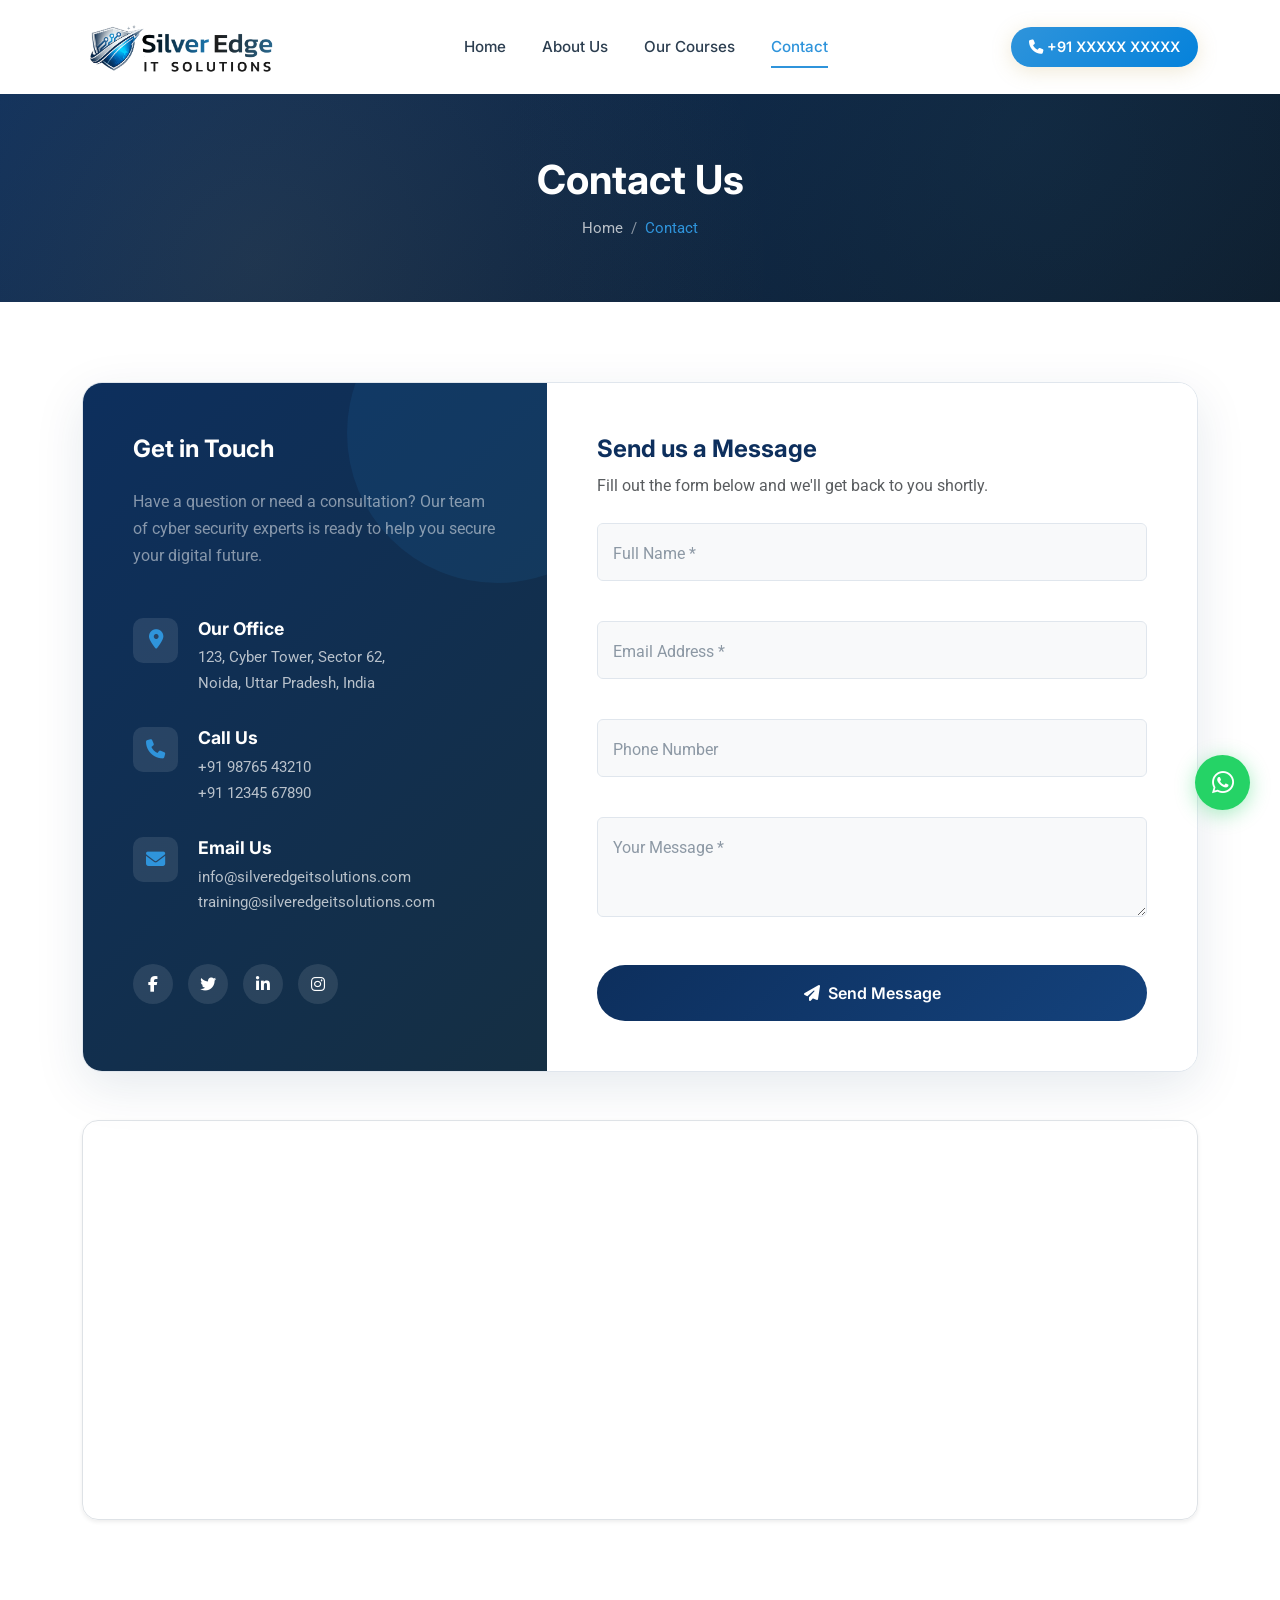
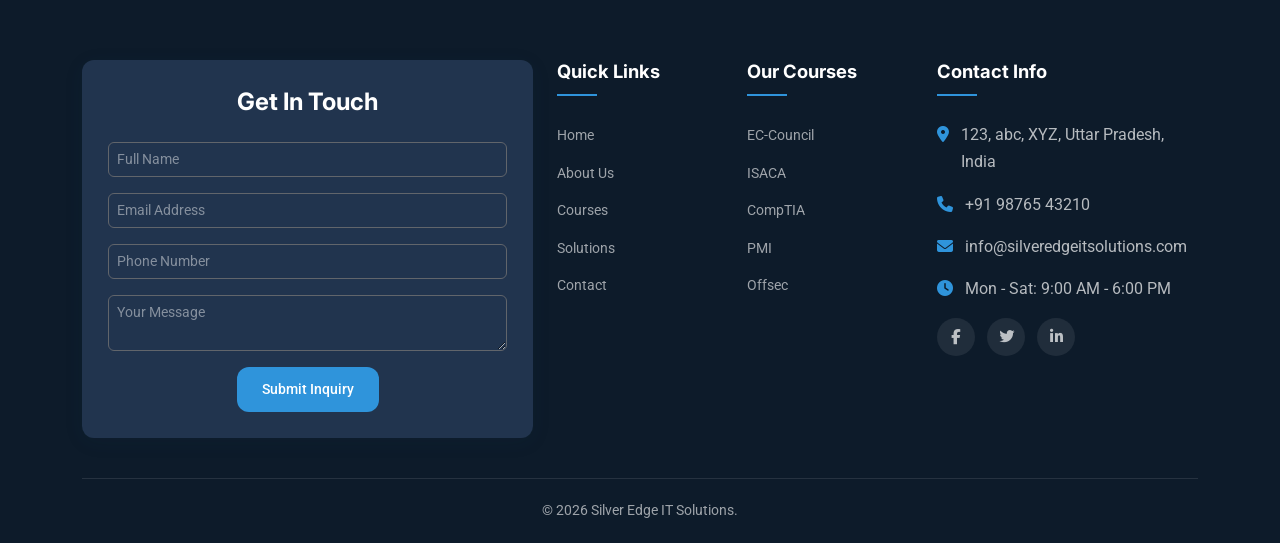
<file: contact.html>
<!DOCTYPE html>
<html lang="en">

<head>
  <meta charset="UTF-8">
  <meta name="viewport" content="width=device-width, initial-scale=1.0">
  <meta name="description"
    content="Contact Silver Edge IT Solutions for cyber security services, training, and consultations. Get in touch with our experts.">
  <title>Contact Us | Silver Edge IT Solutions</title>
  <link rel="preconnect" href="https://fonts.googleapis.com">
  <link rel="preconnect" href="https://fonts.gstatic.com" crossorigin>
  <link
    href="https://fonts.googleapis.com/css2?family=Inter:wght@400;500;600;700;800&family=Roboto:wght@300;400;500;700&display=swap"
    rel="stylesheet">
  <link href="https://cdn.jsdelivr.net/npm/bootstrap@5.3.2/dist/css/bootstrap.min.css" rel="stylesheet">
  <link rel="stylesheet" href="https://cdnjs.cloudflare.com/ajax/libs/font-awesome/6.5.1/css/all.min.css">
  <link href="https://unpkg.com/aos@2.3.4/dist/aos.css" rel="stylesheet">
  <link rel="stylesheet" href="css/style.css">
</head>

<body>
  <div class="header-wrapper-section" id="headerWrapper">
    <nav class="navbar navbar-expand-lg " id="mainNavbar2">
      <div class="container">
        <a class="navbar-brand" href="index.html">
          <div class="brand-text">
            <img src="images/logo.png" alt="" class="nav-logo" style="transition: all 0.3s ease-in-out;">
          </div>
        </a>
        <button class="navbar-toggler  border-0" type="button" data-bs-toggle="collapse" data-bs-target="#mainNav">
          <i class="fa-solid fa-bars fs-2"></i>
        </button>
        <div class="collapse navbar-collapse justify-sm-start justify-content-center" id="mainNav">
          <ul class="navbar-nav align-items-lg-center align-items-start ">
            <li class="nav-item"><a class="nav-link " href="index.html">Home</a></li>
            <li class="nav-item"><a class="nav-link" href="about.html">About Us</a></li>
            <li class="nav-item custom-dropdown d-lg-block d-flex flex-wrap align-items-center justify-content-between">
              <a class="nav-link border-0" href="courses.html">Our Courses</a>
              <i class="fas fa-chevron-down mobile-dropdown-toggle d-lg-none"
                style="cursor: pointer; padding: 10px; color: inherit;"></i>
              <ul class="drop-down-links w-100">
                <li><a href="courses.html"> EC-Council</a></li>
                <li><a href="courses.html"> ISACA</a></li>
                <li><a href="courses.html"> CompTIA</a></li>
                <li><a href="courses.html"> PMI</a></li>
                <li><a href="courses.html"> Offsec</a></li>
                <li><a href="courses.html"> AWS</a></li>
                <li><a href="courses.html"> Microsoft</a></li>
                <li><a href="courses.html"> Palo Alto</a></li>
              </ul>
            </li>

            <li class="nav-item"><a class="nav-link" href="contact.html">Contact</a></li>
          </ul>
        </div>
        <div class="w-sm-100 ms-lg-2 d-flex justify-content-center d-none d-xl-block">
          <a class="nav-link btn-nav-cta text-white" href="#" data-bs-toggle="modal">
            <i class="fas fa-phone"></i> +91 XXXXX XXXXX
          </a>
        </div>
      </div>
    </nav>
  </div>
  <!-- PAGE HEADER -->
  <section class="page-header">
    <div class="container">
      <h1 data-aos="fade-up">Contact Us</h1>
      <nav data-aos="fade-up" data-aos-delay="100">
        <ol class="breadcrumb">
          <li class="breadcrumb-item"><a href="index.html">Home</a></li>
          <li class="breadcrumb-item active">Contact</li>
        </ol>
      </nav>
    </div>
  </section>

  <!-- CONTACT SECTION -->
  <section class="section-padding">
    <div class="container">
      <div class="contact-mega-card" data-aos="fade-up">
        <div class="row g-0">
          <!-- Information Side -->
          <div class="col-lg-5">
            <div class="contact-info-side">
              <div class="info-content">
                <h3 class="text-white mb-4">Get in Touch</h3>
                <p class="text-white-50 mb-5">Have a question or need a consultation? Our team of cyber security experts
                  is ready to help you secure your digital future.</p>

                <div class="info-item">
                  <div class="icon-box"><i class="fas fa-map-marker-alt"></i></div>
                  <div class="text-box">
                    <h5>Our Office</h5>
                    <p>123, Cyber Tower, Sector 62,<br>Noida, Uttar Pradesh, India</p>
                  </div>
                </div>

                <div class="info-item">
                  <div class="icon-box"><i class="fas fa-phone"></i></div>
                  <div class="text-box">
                    <h5>Call Us</h5>
                    <p><a href="tel:+919876543210">+91 98765 43210</a><br><a href="tel:+911234567890">+91 12345
                        67890</a></p>
                  </div>
                </div>

                <div class="info-item">
                  <div class="icon-box"><i class="fas fa-envelope"></i></div>
                  <div class="text-box">
                    <h5>Email Us</h5>
                    <p><a href="mailto:info@silveredgeitsolutions.com">info@silveredgeitsolutions.com</a><br><a
                        href="mailto:training@silveredgeitsolutions.com">training@silveredgeitsolutions.com</a></p>
                  </div>
                </div>

                <div class="social-links mt-5">
                  <a href="#"><i class="fab fa-facebook-f"></i></a>
                  <a href="#"><i class="fab fa-twitter"></i></a>
                  <a href="#"><i class="fab fa-linkedin-in"></i></a>
                  <a href="#"><i class="fab fa-instagram"></i></a>
                </div>
              </div>
            </div>
          </div>

          <!-- Form Side -->
          <div class="col-lg-7">
            <div class="contact-form-side">
              <h3 class="mb-2">Send us a Message</h3>
              <p class="text-muted mb-4">Fill out the form below and we'll get back to you shortly.</p>

              <form id="contactForm">
                <div class="row g-4">
                  <div class="col-12">
                    <div class="form-floating mb-3">
                      <input type="text" class="form-control" id="fullName" placeholder="Full Name" required>
                      <label for="fullName">Full Name *</label>
                    </div>
                  </div>
                  <div class="col-12">
                    <div class="form-floating mb-3">
                      <input type="email" class="form-control" id="emailAddr" placeholder="Email Address" required>
                      <label for="emailAddr">Email Address *</label>
                    </div>
                  </div>
                  <div class="col-12">
                    <div class="form-floating mb-3">
                      <input type="tel" class="form-control" id="phoneNum" placeholder="Phone Number">
                      <label for="phoneNum">Phone Number</label>
                    </div>
                  </div>

                  <div class="col-12">
                    <div class="form-floating mb-4">
                      <textarea class="form-control" placeholder="Leave a message here" id="message"
                        style="height: 100px" required></textarea>
                      <label for="message">Your Message *</label>
                    </div>
                  </div>
                  <div class="col-12">
                    <button type="submit" class="btn btn-primary-custom w-100 py-3">
                      <i class="fas fa-paper-plane me-2"></i>Send Message
                    </button>
                  </div>
                </div>
              </form>
            </div>
          </div>
        </div>
      </div>

      <!-- MAP SECTION -->
      <div class="mt-5" data-aos="fade-up">
        <div class="rounded-4 overflow-hidden border shadow-sm" style="height: 400px;">
          <iframe
            src="https://www.google.com/maps/embed?pb=!1m18!1m12!1m3!1d3502.123456789!2d77.3674!3d28.6272!2m3!1f0!2f0!3f0!3m2!1i1024!2i768!4f13.1!3m3!1m2!1s0x0%3A0x0!2zMjjCsDM3JzM4LjAiTiA3N8KwMjInMDIuNiJF!5e0!3m2!1sen!2sin!4v1234567890"
            width="100%" height="100%" style="border:0;" allowfullscreen="" loading="lazy"></iframe>
        </div>
      </div>
    </div>
  </section>

  </section>

  <!-- FOOTER -->
  <footer class="footer position-relative">
    <div class="container">
      <div class="row g-4">
        <div class="col-lg-5 col-md-6">
          <div class="inquiry-card">
            <div class="inquiry-title text-center">
              <h3 class="">Get In Touch</h3>
            </div>
            <form>
              <div class="row g-3">

                <div class="col-12">
                  <input type="text" class="form-control" placeholder="Full Name" required>
                </div>

                <div class="col-12">
                  <input type="email" class="form-control" placeholder="Email Address" required>
                </div>

                <div class="col-12">
                  <input type="tel" class="form-control" placeholder="Phone Number" required>
                </div>


                <div class="col-12">
                  <textarea class="form-control" rows="2" placeholder="Your Message"></textarea>
                </div>

                <div class="col-12 text-center">
                  <button type="submit" class="btn btn-custom">
                    Submit Inquiry
                  </button>
                </div>

              </div>
            </form>
          </div>
        </div>
        <div class="col-lg-2 col-md-6">
          <h5>Quick Links</h5>
          <ul class="footer-links">
            <li><a href="index.html"> Home</a></li>
            <li><a href="about.html"> About Us</a></li>
            <li><a href="courses.html"> Courses</a></li>
            <li><a href="solutions.html"> Solutions</a></li>

            <li><a href="contact.html"> Contact</a></li>
          </ul>
        </div>
        <div class="col-lg-2 col-md-6">
          <h5>Our Courses</h5>
          <ul class="footer-links">
            <li><a href="courses.html"> EC-Council</a></li>
            <li><a href="solutions.html"> ISACA</a></li>
            <li><a href="solutions.html"> CompTIA</a></li>
            <li><a href="solutions.html"> PMI</a></li>
            <li><a href="solutions.html"> Offsec</a></li>
          </ul>
        </div>
        <div class="col-lg-3 col-md-6">
          <h5>Contact Info</h5>
          <ul class="footer-contact list-unstyled">
            <li><i class="fas fa-map-marker-alt"></i> <span>123, abc, XYZ, Uttar Pradesh,
                India</span></li>
            <li><i class="fas fa-phone"></i> <span>+91 98765 43210</span></li>
            <li><i class="fas fa-envelope"></i> <span>info@silveredgeitsolutions.com</span></li>
            <li><i class="fas fa-clock"></i> <span>Mon - Sat: 9:00 AM - 6:00 PM</span></li>
          </ul>
          <div>
            <div class="footer-social mt-3">
              <a href="#"><i class="fab fa-facebook-f"></i></a>
              <a href="#"><i class="fab fa-twitter"></i></a>
              <a href="#"><i class="fab fa-linkedin-in"></i></a>
            </div>
          </div>
        </div>
      </div>
      <div class="footer-bottom text-center">
        <p>&copy; 2026 Silver Edge IT Solutions.</p>
      </div>
    </div>
  </footer>
  <a href="https://wa.me/919876543210" target="_blank" class="whatsapp-float"><i class="fab fa-whatsapp"></i></a>
  <button class="back-to-top"><i class="fas fa-arrow-up"></i></button>
  <script src="https://cdn.jsdelivr.net/npm/bootstrap@5.3.2/dist/js/bootstrap.bundle.min.js"></script>
  <script src="https://unpkg.com/aos@2.3.4/dist/aos.js"></script>
  <script src="js/main.js"></script>
</body>

</html>
</file>
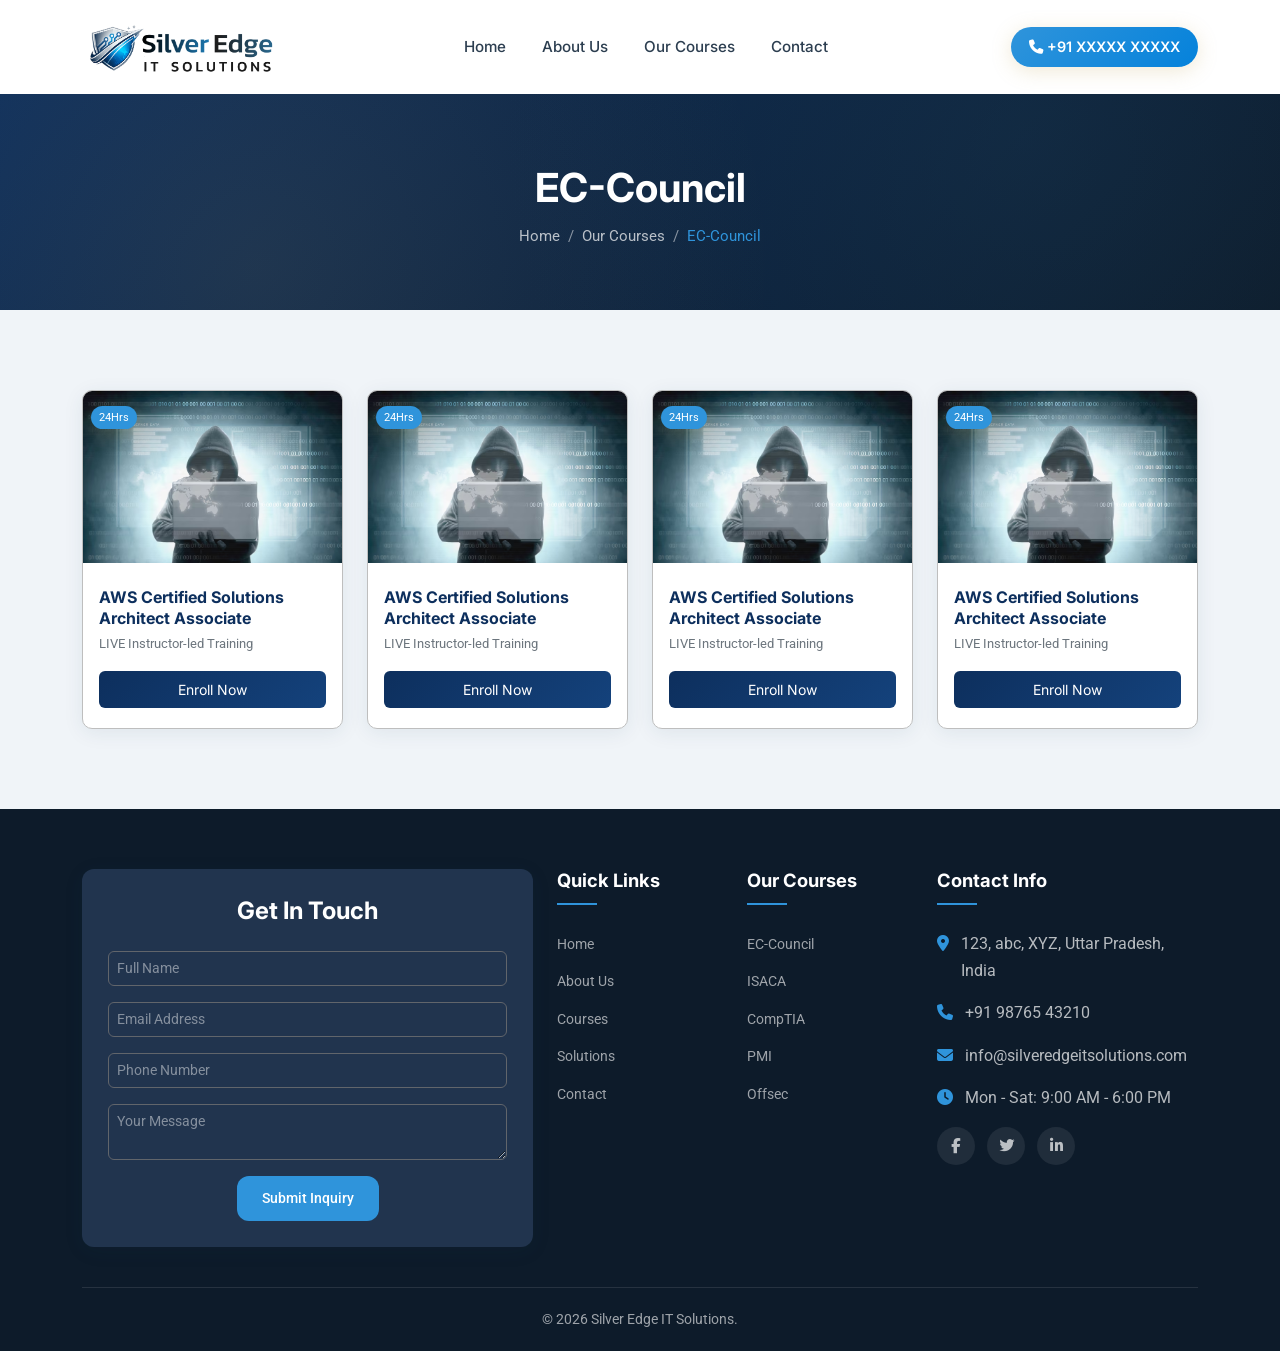
<file: course-category.html>
<!DOCTYPE html>
<html lang="en">

<head>
    <meta charset="UTF-8">
    <meta name="viewport" content="width=device-width, initial-scale=1.0">
    <meta name="description"
        content="Explore our cyber security certification courses - EC-Council, CompTIA, ISACA, Offsec, AWS, CISCO and more.">
    <title>Our Courses | Silver Edge IT Solutions</title>
    <link rel="preconnect" href="https://fonts.googleapis.com">
    <link rel="preconnect" href="https://fonts.gstatic.com" crossorigin>
    <link
        href="https://fonts.googleapis.com/css2?family=Inter:wght@400;500;600;700;800&family=Roboto:wght@300;400;500;700&display=swap"
        rel="stylesheet">
    <link href="https://cdn.jsdelivr.net/npm/bootstrap@5.3.2/dist/css/bootstrap.min.css" rel="stylesheet">
    <link rel="stylesheet" href="https://cdnjs.cloudflare.com/ajax/libs/font-awesome/6.5.1/css/all.min.css">
    <link href="https://unpkg.com/aos@2.3.4/dist/aos.css" rel="stylesheet">
    <link rel="stylesheet"
        href="https://cdnjs.cloudflare.com/ajax/libs/OwlCarousel2/2.3.4/assets/owl.carousel.min.css" />
    <link rel="stylesheet"
        href="https://cdnjs.cloudflare.com/ajax/libs/OwlCarousel2/2.3.4/assets/owl.theme.default.min.css" />
    <link rel="stylesheet" href="css/style.css">

    <style>
    </style>
</head>

<body>
    <div class="header-wrapper-section" id="headerWrapper">
        <nav class="navbar navbar-expand-lg " id="mainNavbar2">
            <div class="container">
                <a class="navbar-brand" href="index.html">
                    <div class="brand-text">
                        <img src="images/logo.png" alt="" class="nav-logo" style="transition: all 0.3s ease-in-out;">
                    </div>
                </a>
                <button class="navbar-toggler  border-0" type="button" data-bs-toggle="collapse"
                    data-bs-target="#mainNav">
                    <i class="fa-solid fa-bars fs-2"></i>
                </button>
                <div class="collapse navbar-collapse justify-sm-start justify-content-center" id="mainNav">
                    <ul class="navbar-nav align-items-lg-center align-items-start ">
                        <li class="nav-item"><a class="nav-link " href="index.html">Home</a></li>
                        <li class="nav-item"><a class="nav-link" href="about.html">About Us</a></li>
                        <li
                            class="nav-item custom-dropdown d-lg-block d-flex flex-wrap align-items-center justify-content-between">
                            <a class="nav-link border-0" href="courses.html">Our Courses</a>
                            <i class="fas fa-chevron-down mobile-dropdown-toggle d-lg-none"
                                style="cursor: pointer; padding: 10px; color: inherit;"></i>
                            <ul class="drop-down-links w-100">
                                <li><a href="courses.html"> EC-Council</a></li>
                                <li><a href="courses.html"> ISACA</a></li>
                                <li><a href="courses.html"> CompTIA</a></li>
                                <li><a href="courses.html"> PMI</a></li>
                                <li><a href="courses.html"> Offsec</a></li>
                                <li><a href="courses.html"> AWS</a></li>
                                <li><a href="courses.html"> Microsoft</a></li>
                                <li><a href="courses.html"> Palo Alto</a></li>
                            </ul>
                        </li>

                        <li class="nav-item"><a class="nav-link" href="contact.html">Contact</a></li>
                    </ul>
                </div>
                <div class="w-sm-100 ms-lg-2 d-flex justify-content-center d-none d-xl-block">
                    <a class="nav-link btn-nav-cta text-white" href="#" data-bs-toggle="modal">
                        <i class="fas fa-phone"></i> +91 XXXXX XXXXX
                    </a>
                </div>
            </div>
        </nav>
    </div>
    <section class="page-header">
        <div class="container">
            <!-- <h1 data-aos="fade-up">Our Courses</h1> -->

            <h1 class="mt-2">EC-Council</h1>
            <nav data-aos="fade-up" data-aos-delay="100">
                <ol class="breadcrumb">
                    <li class="breadcrumb-item"><a href="index.html">Home</a></li>
                    <li class="breadcrumb-item"><a href="courses.html">Our Courses</a></li>
                    <li class="breadcrumb-item active">EC-Council</li>
                </ol>
            </nav>
        </div>
    </section>
    <section class="course-category-section section-padding section-bg">
        <div class="container">
            <div class="row g-4">
                <div class="col-md-4 col-lg-3" data-aos="fade-up">
                    <div class="placement-card h-100 custom-course-card">
                        <!-- Top Section -->
                        <div class="placement-card-top card-header d-flex justify-content-between align-items-center">
                            <span class="placed-badge text-white">24Hrs</span>
                            <div class="company-logo-box">
                                <i class="fab fa-aws fa-2x"></i>
                            </div>
                        </div>
                        <!-- Image -->
                        <div class="student-img-wrapper category-img-wrapper">
                            <img src="images/courses/cyber2.avif" alt="AWS Course" class="img-fluid w-100">
                        </div>
                        <!-- Content -->
                        <div class="placement-card-body card-body pt-4 px-3 category-card d-flex flex-column">
                            <h6 class="mb-1">
                                AWS Certified Solutions Architect Associate
                            </h6>

                            <p class="placement-role text-gray mb-3 category-sub-title">
                                LIVE Instructor-led Training
                            </p>

                            <a href="course-detail.html" class="btn btn-primary-custom mt-auto w-100 py-2 rounded-2">
                                Enroll Now
                            </a>
                        </div>
                    </div>
                </div>
                <div class="col-md-4 col-lg-3" data-aos="fade-up">
                    <div class="placement-card h-100 custom-course-card">
                        <!-- Top Section -->
                        <div class="placement-card-top card-header d-flex justify-content-between align-items-center">
                            <span class="placed-badge text-white">24Hrs</span>
                            <div class="company-logo-box">
                                <i class="fab fa-aws fa-2x"></i>
                            </div>
                        </div>
                        <!-- Image -->
                        <div class="student-img-wrapper category-img-wrapper">
                            <img src="images/courses/cyber2.avif" alt="AWS Course" class="img-fluid w-100">
                        </div>
                        <!-- Content -->
                        <div class="placement-card-body card-body pt-4 px-3 category-card d-flex flex-column">
                            <h6 class="mb-1">
                                AWS Certified Solutions Architect Associate
                            </h6>

                            <p class="placement-role text-gray mb-3 category-sub-title">
                                LIVE Instructor-led Training
                            </p>

                            <a href="course-detail.html" class="btn btn-primary-custom mt-auto w-100 py-2 rounded-2">
                                Enroll Now
                            </a>
                        </div>
                    </div>
                </div>
                <div class="col-md-4 col-lg-3" data-aos="fade-up">
                    <div class="placement-card h-100 custom-course-card">
                        <!-- Top Section -->
                        <div class="placement-card-top card-header d-flex justify-content-between align-items-center">
                            <span class="placed-badge text-white">24Hrs</span>
                            <div class="company-logo-box">
                                <i class="fab fa-aws fa-2x"></i>
                            </div>
                        </div>
                        <!-- Image -->
                        <div class="student-img-wrapper category-img-wrapper">
                            <img src="images/courses/cyber2.avif" alt="AWS Course" class="img-fluid w-100">
                        </div>
                        <!-- Content -->
                        <div class="placement-card-body card-body pt-4 px-3 category-card d-flex flex-column">
                            <h6 class="mb-1">
                                AWS Certified Solutions Architect Associate
                            </h6>

                            <p class="placement-role text-gray mb-3 category-sub-title">
                                LIVE Instructor-led Training
                            </p>

                            <a href="course-detail.html" class="btn btn-primary-custom mt-auto w-100 py-2 rounded-2">
                                Enroll Now
                            </a>
                        </div>
                    </div>
                </div>
                <div class="col-md-4 col-lg-3" data-aos="fade-up">
                    <div class="placement-card h-100 custom-course-card">
                        <!-- Top Section -->
                        <div class="placement-card-top card-header d-flex justify-content-between align-items-center">
                            <span class="placed-badge text-white">24Hrs</span>
                            <div class="company-logo-box">
                                <i class="fab fa-aws fa-2x"></i>
                            </div>
                        </div>
                        <!-- Image -->
                        <div class="student-img-wrapper category-img-wrapper">
                            <img src="images/courses/cyber2.avif" alt="AWS Course" class="img-fluid w-100">
                        </div>
                        <!-- Content -->
                        <div class="placement-card-body card-body pt-4 px-3 category-card d-flex flex-column">
                            <h6 class="mb-1">
                                AWS Certified Solutions Architect Associate
                            </h6>

                            <p class="placement-role text-gray mb-3 category-sub-title">
                                LIVE Instructor-led Training
                            </p>

                            <a href="course-detail.html" class="btn btn-primary-custom mt-auto w-100 py-2 rounded-2">
                                Enroll Now
                            </a>
                        </div>
                    </div>
                </div>
            </div>
        </div>
    </section>
    <footer class="footer position-relative">
        <div class="container">
            <div class="row g-4">
                <div class="col-lg-5 col-md-6">
                    <div class="inquiry-card">
                        <div class="inquiry-title text-center">
                            <h3 class="">Get In Touch</h3>
                        </div>
                        <form>
                            <div class="row g-3">

                                <div class="col-12">
                                    <input type="text" class="form-control" placeholder="Full Name" required>
                                </div>

                                <div class="col-12">
                                    <input type="email" class="form-control" placeholder="Email Address" required>
                                </div>

                                <div class="col-12">
                                    <input type="tel" class="form-control" placeholder="Phone Number" required>
                                </div>


                                <div class="col-12">
                                    <textarea class="form-control" rows="2" placeholder="Your Message"></textarea>
                                </div>

                                <div class="col-12 text-center">
                                    <button type="submit" class="btn btn-custom">
                                        Submit Inquiry
                                    </button>
                                </div>

                            </div>
                        </form>
                    </div>
                </div>
                <div class="col-lg-2 col-md-6">
                    <h5>Quick Links</h5>
                    <ul class="footer-links">
                        <li><a href="index.html"> Home</a></li>
                        <li><a href="about.html"> About Us</a></li>
                        <li><a href="courses.html"> Courses</a></li>
                        <li><a href="solutions.html"> Solutions</a></li>

                        <li><a href="contact.html"> Contact</a></li>
                    </ul>
                </div>
                <div class="col-lg-2 col-md-6">
                    <h5>Our Courses</h5>
                    <ul class="footer-links">
                        <li><a href="courses.html"> EC-Council</a></li>
                        <li><a href="solutions.html"> ISACA</a></li>
                        <li><a href="solutions.html"> CompTIA</a></li>
                        <li><a href="solutions.html"> PMI</a></li>
                        <li><a href="solutions.html"> Offsec</a></li>
                    </ul>
                </div>
                <div class="col-lg-3 col-md-6">
                    <h5>Contact Info</h5>
                    <ul class="footer-contact list-unstyled">
                        <li><i class="fas fa-map-marker-alt"></i> <span>123, abc, XYZ, Uttar Pradesh,
                                India</span></li>
                        <li><i class="fas fa-phone"></i> <span>+91 98765 43210</span></li>
                        <li><i class="fas fa-envelope"></i> <span>info@silveredgeitsolutions.com</span></li>
                        <li><i class="fas fa-clock"></i> <span>Mon - Sat: 9:00 AM - 6:00 PM</span></li>
                    </ul>
                    <div>
                        <div class="footer-social mt-3">
                            <a href="#"><i class="fab fa-facebook-f"></i></a>
                            <a href="#"><i class="fab fa-twitter"></i></a>
                            <a href="#"><i class="fab fa-linkedin-in"></i></a>
                        </div>
                    </div>
                </div>
            </div>
            <div class="footer-bottom text-center">
                <p>&copy; 2026 Silver Edge IT Solutions.</p>
            </div>
        </div>
    </footer>

    <!-- ========== FLOATING BUTTONS ========== -->
    <!-- <div class="floating-buttons">
    <a href="https://wa.me/919876543210" target="_blank" class="whatsapp-float" title="Chat on WhatsApp">
      <i class="fab fa-whatsapp"></i>
    </a>
  </div> -->
    <!-- 
    <button class="back-to-top" title="Back to Top">
        <i class="fas fa-arrow-up"></i>
    </button>
    <a href="https://wa.me/919876543210" target="_blank" class="whatsapp-float"><i class="fab fa-whatsapp"></i></a> -->
    <button class="back-to-top"><i class="fas fa-arrow-up"></i></button>
    <script src="https://cdn.jsdelivr.net/npm/bootstrap@5.3.2/dist/js/bootstrap.bundle.min.js"></script>
    <script src="https://unpkg.com/aos@2.3.4/dist/aos.js"></script>
    <script src="js/main.js"></script>
</body>

</html>
</file>
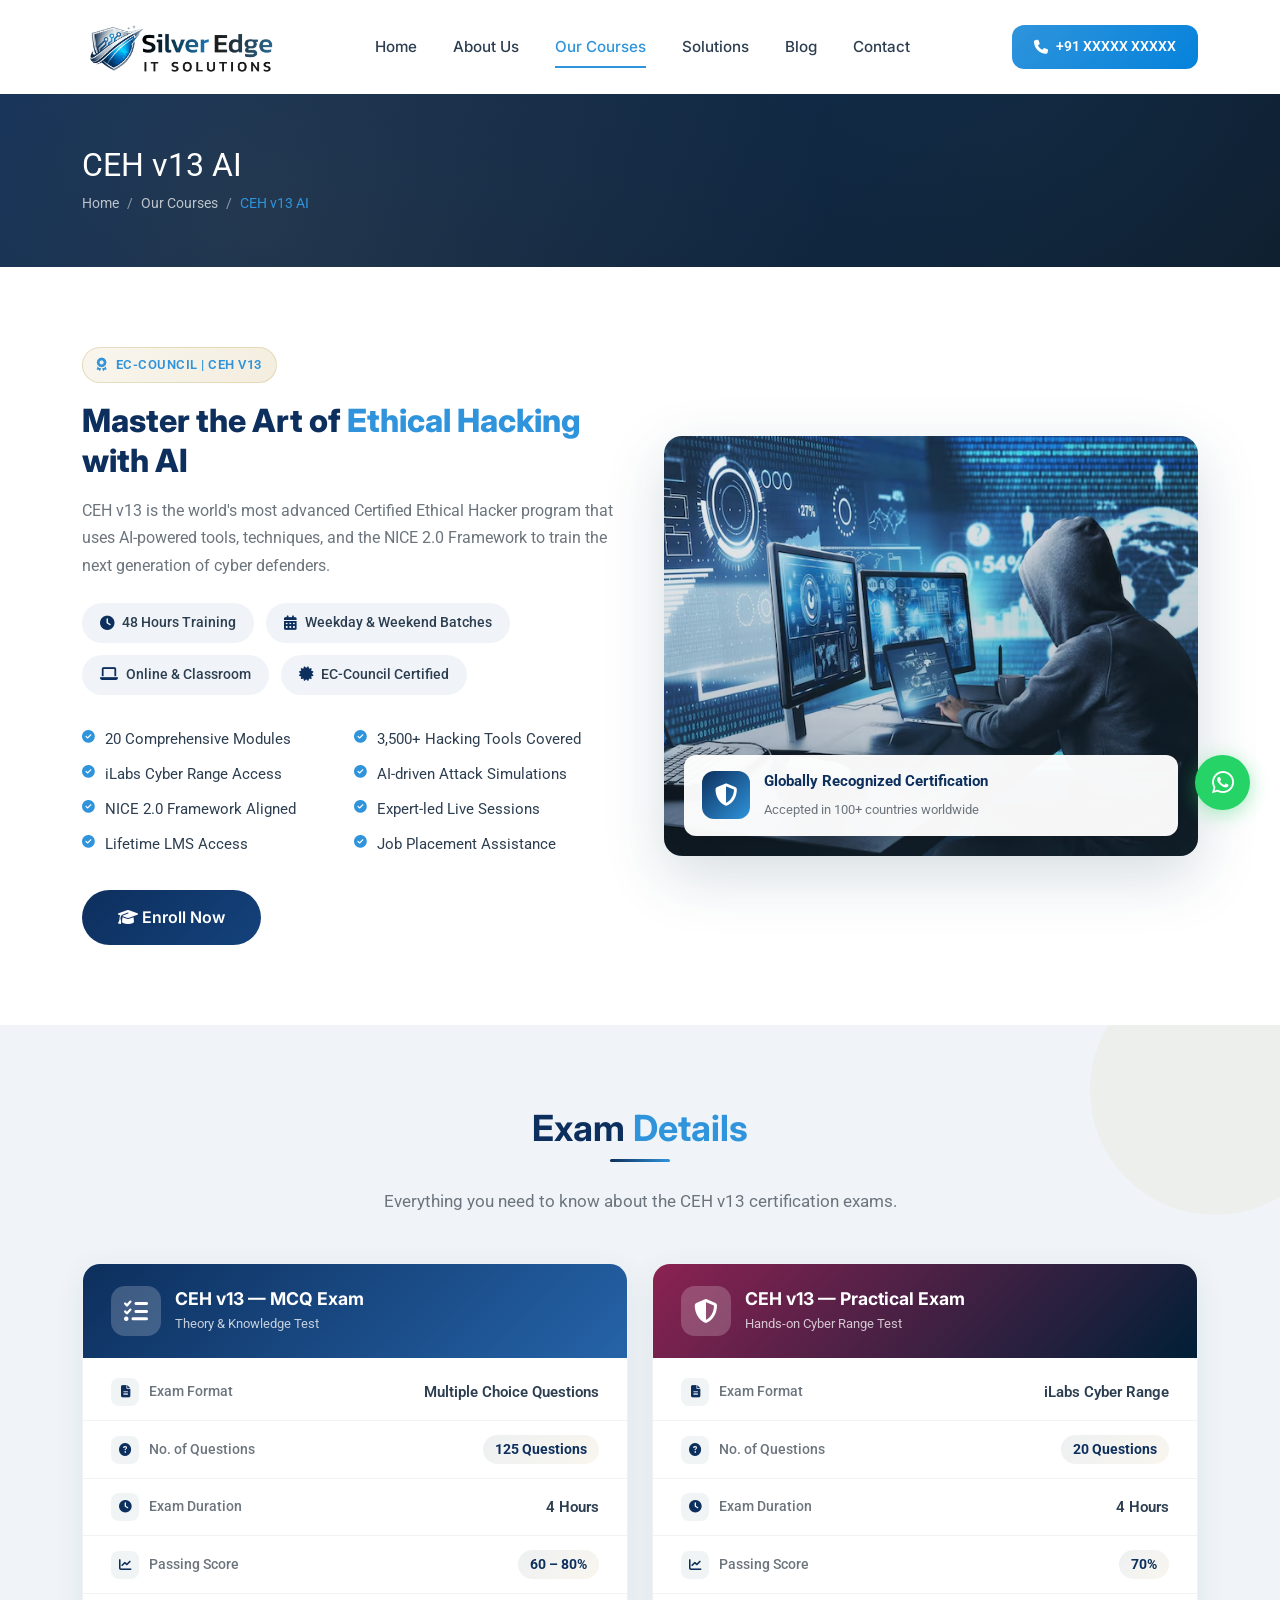
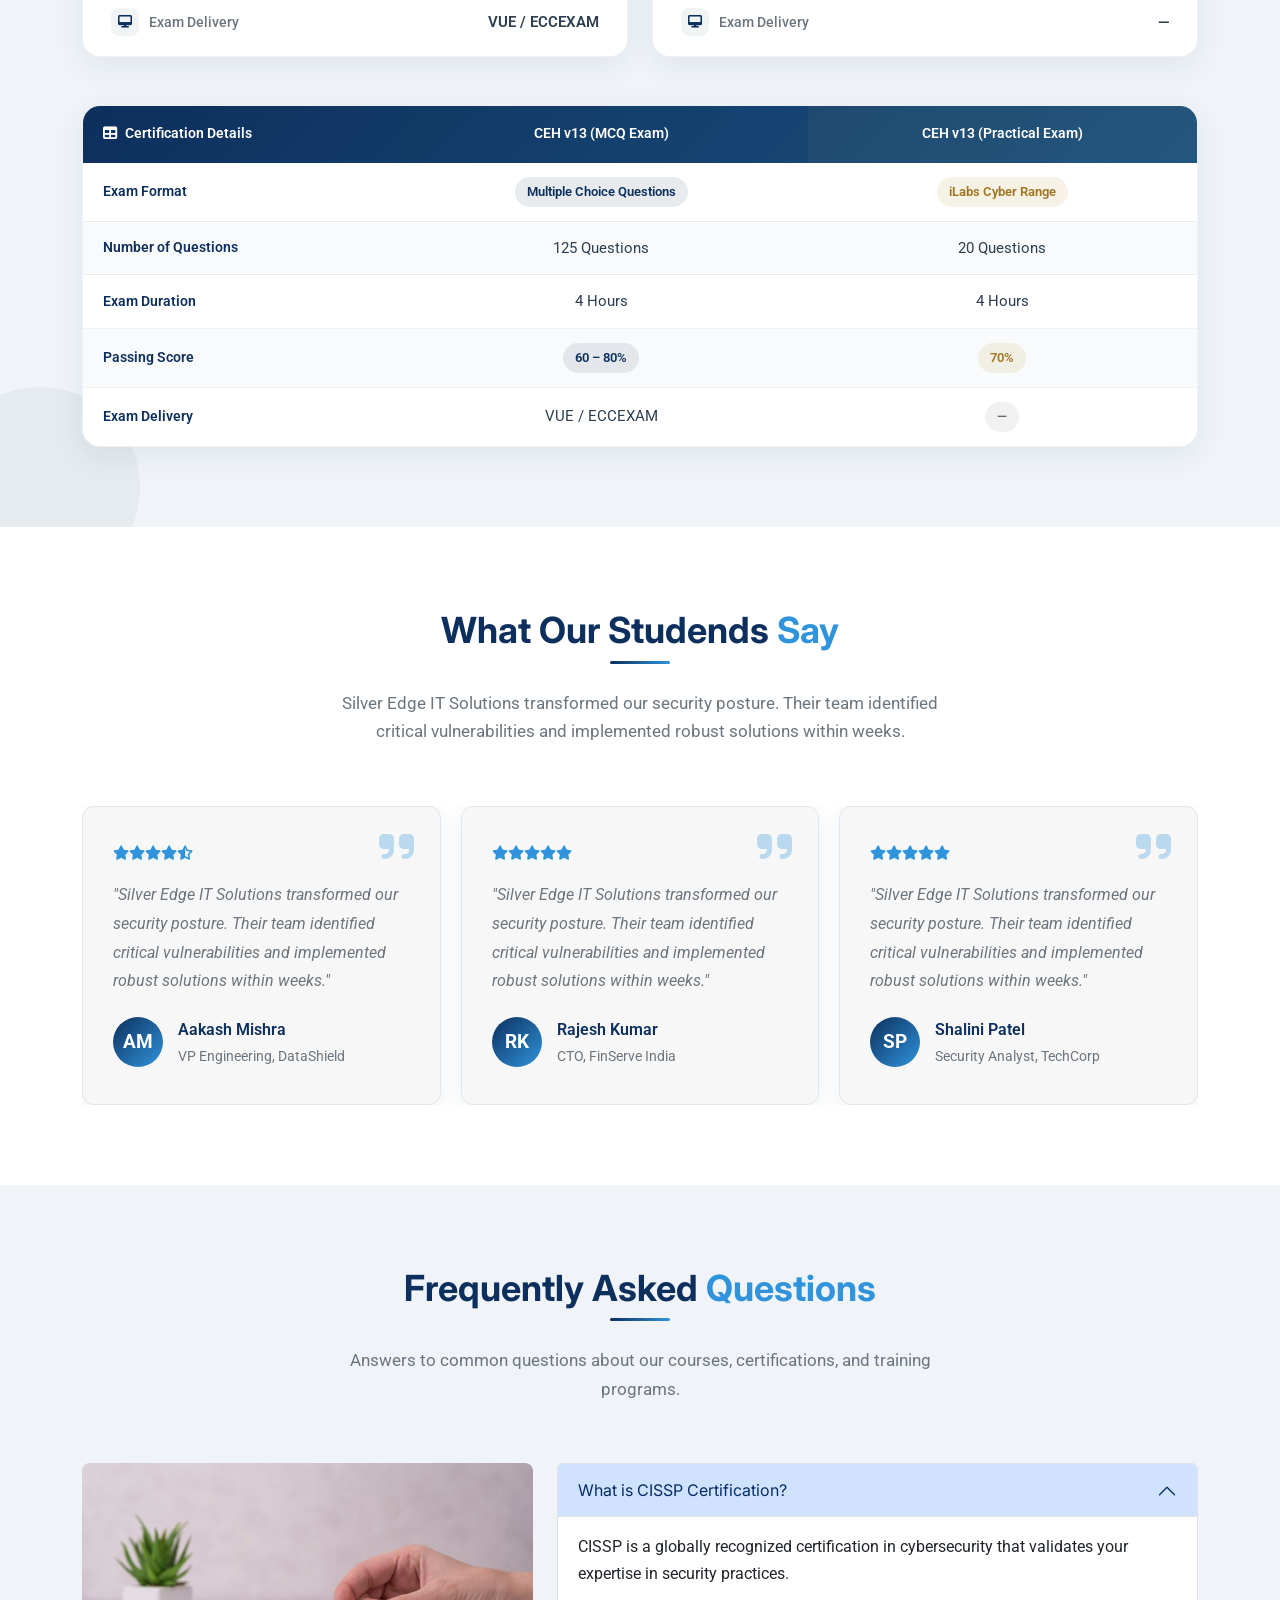
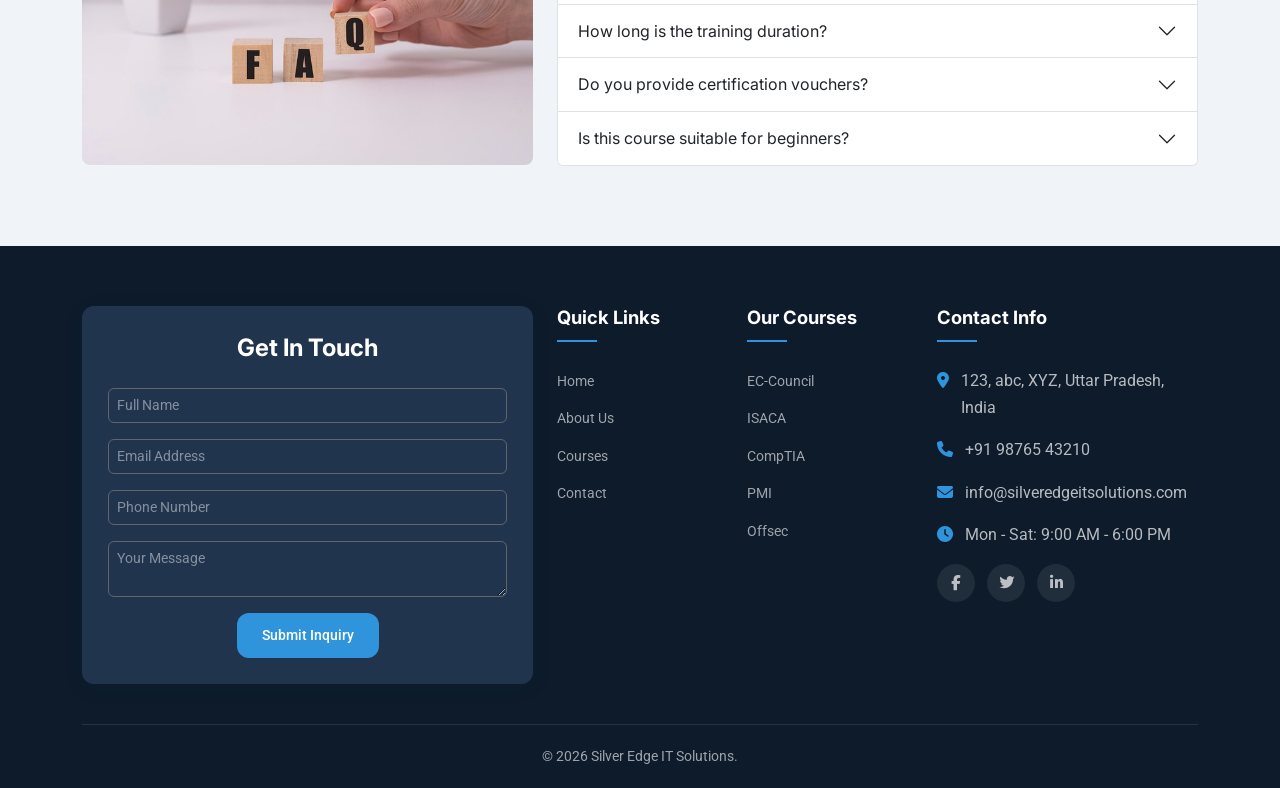
<file: course-detail.html>
<!DOCTYPE html>
<html lang="en">

<head>
  <meta charset="UTF-8">
  <meta name="viewport" content="width=device-width, initial-scale=1.0">
  <meta name="description"
    content="CEH v13 AI – Certified Ethical Hacker Course Details, Exam Information, and Enrollment – Silver Edge IT Solutions.">
  <title>CEH v13 AI | Course Detail | Silver Edge IT Solutions</title>

  <!-- Google Fonts -->
  <link rel="preconnect" href="https://fonts.googleapis.com">
  <link rel="preconnect" href="https://fonts.gstatic.com" crossorigin>
  <link
    href="https://fonts.googleapis.com/css2?family=Inter:wght@400;500;600;700;800&family=Roboto:wght@300;400;500;700&display=swap"
    rel="stylesheet">

  <!-- Bootstrap 5 CSS -->
  <link href="https://cdn.jsdelivr.net/npm/bootstrap@5.3.2/dist/css/bootstrap.min.css" rel="stylesheet">

  <!-- Font Awesome -->
  <link rel="stylesheet" href="https://cdnjs.cloudflare.com/ajax/libs/font-awesome/6.5.1/css/all.min.css">

  <!-- AOS Animate on Scroll -->
  <link href="https://unpkg.com/aos@2.3.4/dist/aos.css" rel="stylesheet">
  <link rel="stylesheet" href="https://cdnjs.cloudflare.com/ajax/libs/OwlCarousel2/2.3.4/assets/owl.carousel.min.css" />
  <link rel="stylesheet"
    href="https://cdnjs.cloudflare.com/ajax/libs/OwlCarousel2/2.3.4/assets/owl.theme.default.min.css" />
  <link rel="stylesheet" href="css/style.css">


  <style>
    /* ======= NAVBAR SCROLLED OVERRIDES ======= */
    .header-wrapper-section {
      position: fixed;
      top: 0;
      left: 0;
      width: 100%;
      z-index: 1050;
      transition: all 0.3s ease-in-out;
    }

    .navbar-scrolled {
      background-color: var(--white) !important;
      box-shadow: 0 4px 15px rgba(0, 0, 0, 0.1);
    }

    .navbar-scrolled .navbar-toggler i {
      color: var(--text-dark) !important;
    }

    .navbar-toggler i {
      color: var(--white);
      transition: color 0.3s ease-in-out;
    }

    @media (max-width: 991.98px) {
      .navbar-scrolled #mainNavbar2 {
        background-color: var(--white) !important;
      }

      .navbar-scrolled #mainNavbar2 .nav-link,
      .navbar-scrolled #mainNavbar2 .drop-down-links li a {
        color: var(--text-dark) !important;
      }

      .navbar-scrolled #mainNavbar2 .nav-link:hover,
      .navbar-scrolled #mainNavbar2 .nav-link.active,
      .navbar-scrolled #mainNavbar2 .drop-down-links li a:hover {
        color: var(--primary) !important;
      }
    }

    /* ======= PAGE HEADER ======= */
    .page-header-cd {
      background: linear-gradient(135deg, var(--primary) 0%, var(--dark) 100%);
      padding: 130px 0 50px;
      position: relative;
      overflow: hidden;
    }

    .page-header-cd::before {
      content: '';
      position: absolute;
      inset: 0;
      background: radial-gradient(circle at 20% 80%, rgba(196, 166, 91, 0.12) 0%, transparent 55%),
        radial-gradient(circle at 80% 20%, rgba(29, 64, 89, 0.3) 0%, transparent 55%);
    }

    .page-header-cd h1 {
      color: var(--white);
      font-size: 2.4rem;
      position: relative;
      z-index: 1;
    }

    .page-header-cd .breadcrumb {
      justify-content: start;
      position: relative;
      z-index: 1;
      margin-bottom: 0;
    }

    .page-header-cd .breadcrumb-item,
    .page-header-cd .breadcrumb-item a {
      color: rgba(255, 255, 255, 0.7);
      font-size: 0.9rem;
    }

    .page-header-cd .breadcrumb-item.active {
      color: var(--gold);
    }

    .page-header-cd .breadcrumb-item+.breadcrumb-item::before {
      color: rgba(255, 255, 255, 0.5);
    }

    /* ======= SECTION 1 – COURSE INTRO ======= */
    .course-intro-section {
      padding: 80px 0;
    }

    .course-badge {
      display: inline-flex;
      align-items: center;
      gap: 8px;
      background: linear-gradient(135deg, rgba(196, 166, 91, 0.1), rgba(196, 166, 91, 0.2));
      border: 1px solid rgba(196, 166, 91, 0.3);
      color: var(--gold);
      font-size: 0.82rem;
      font-weight: 600;
      letter-spacing: 0.5px;
      text-transform: uppercase;
      padding: 6px 14px;
      border-radius: 50px;
      margin-bottom: 18px;
    }

    .course-intro-section h2 {
      font-size: 2rem;
      font-weight: 800;
      color: var(--primary);
      line-height: 1.25;
      margin-bottom: 16px;
    }

    .course-intro-section h2 span {
      color: var(--gold);
    }

    .course-intro-section .course-lead {
      font-size: 1rem;
      color: var(--text-muted);
      margin-bottom: 24px;
    }

    /* Highlight list */
    .course-highlights {
      list-style: none;
      padding: 0;
      margin: 0 0 32px;
      display: grid;
      grid-template-columns: 1fr 1fr;
      gap: 10px;
    }

    .course-highlights li {
      display: flex;
      align-items: flex-start;
      gap: 10px;
      font-size: 0.93rem;
      color: var(--text-dark);
    }

    .course-highlights li i {
      color: var(--gold);
      font-size: 0.8rem;
      margin-top: 4px;
      flex-shrink: 0;
    }

    /* Stat pills */
    .course-stats {
      display: flex;
      flex-wrap: wrap;
      gap: 12px;
      margin-bottom: 32px;
    }

    .stat-pill {
      display: flex;
      align-items: center;
      gap: 8px;
      background: var(--section-bg, #f5f7ff);
      border-radius: 50px;
      padding: 8px 18px;
      font-size: 0.88rem;
      color: var(--text-dark);
      font-weight: 500;
    }

    .stat-pill i {
      color: var(--primary);
      font-size: 0.9rem;
    }

    /* Buttons */
    .course-btns {
      display: flex;
      flex-wrap: wrap;
      gap: 14px;
    }

    .btn-enroll {
      background: linear-gradient(135deg, var(--gold), var(--gold-dark, #b8932a));
      color: var(--white);
      border: none;
      padding: 13px 28px;
      border-radius: var(--radius, 8px);
      font-weight: 600;
      font-size: 0.95rem;
      text-decoration: none;
      display: inline-flex;
      align-items: center;
      gap: 8px;
      transition: all 0.3s ease;
    }

    .btn-enroll:hover {
      opacity: 0.9;
      transform: translateY(-2px);
      color: var(--white);
    }

    .btn-brochure {
      background: transparent;
      color: var(--primary);
      border: 2px solid var(--primary);
      padding: 12px 26px;
      border-radius: var(--radius, 8px);
      font-weight: 600;
      font-size: 0.95rem;
      text-decoration: none;
      display: inline-flex;
      align-items: center;
      gap: 8px;
      transition: all 0.3s ease;
    }

    .btn-brochure:hover {
      background: var(--primary);
      color: var(--white);
      transform: translateY(-2px);
    }

    /* Course image card */
    .course-img-card {
      position: relative;
      border-radius: 18px;
      overflow: hidden;
      box-shadow: 0 20px 60px rgba(29, 64, 89, 0.18);
    }

    .course-img-card img {
      width: 100%;
      display: block;
      object-fit: cover;
    }

    .course-img-overlay {
      position: absolute;
      inset: 0;
      background: linear-gradient(160deg, rgba(29, 64, 89, 0.05) 0%, rgba(29, 64, 89, 0.4) 100%);
    }

    .course-img-badge {
      position: absolute;
      bottom: 20px;
      left: 20px;
      right: 20px;
      background: rgba(255, 255, 255, 0.96);
      border-radius: 12px;
      padding: 14px 18px;
      display: flex;
      align-items: center;
      gap: 14px;
      box-shadow: 0 4px 20px rgba(0, 0, 0, 0.1);
    }

    .course-img-badge .badge-icon {
      width: 48px;
      height: 48px;
      border-radius: 12px;
      background: linear-gradient(135deg, var(--primary), var(--gold));
      display: flex;
      align-items: center;
      justify-content: center;
      color: #fff;
      font-size: 1.4rem;
      flex-shrink: 0;
    }

    .course-img-badge .badge-text strong {
      display: block;
      font-size: 0.95rem;
      color: var(--primary);
    }

    .course-img-badge .badge-text span {
      font-size: 0.8rem;
      color: var(--text-muted);
    }

    /* ======= SECTION 2 – EXAM DETAILS ======= */
    .exam-details-section {
      padding: 80px 0;
      background: var(--section-bg, #f5f7ff);
      position: relative;
      overflow: hidden;
    }

    .exam-details-section::before {
      content: '';
      position: absolute;
      top: -60px;
      right: -60px;
      width: 250px;
      height: 250px;
      border-radius: 50%;
      background: rgba(196, 166, 91, 0.07);
    }

    .exam-details-section::after {
      content: '';
      position: absolute;
      bottom: -60px;
      left: -60px;
      width: 200px;
      height: 200px;
      border-radius: 50%;
      background: rgba(29, 64, 89, 0.05);
    }

    .exam-cards-grid {
      display: grid;
      grid-template-columns: 1fr 1fr;
      gap: 24px;
    }

    @media (max-width: 767px) {
      .exam-cards-grid {
        grid-template-columns: 1fr;
      }

      .course-highlights {
        grid-template-columns: 1fr;
      }
    }

    .exam-card {
      background: var(--white);
      border-radius: 18px;
      overflow: hidden;
      box-shadow: 0 8px 30px rgba(29, 64, 89, 0.08);
      border: 1px solid rgba(29, 64, 89, 0.07);
      transition: all 0.3s ease;
    }

    .exam-card:hover {
      transform: translateY(-6px);
      box-shadow: 0 16px 45px rgba(29, 64, 89, 0.14);
    }

    .exam-card-header {
      padding: 22px 28px;
      display: flex;
      align-items: center;
      gap: 14px;
    }

    .exam-card-header.mcq {
      background: linear-gradient(135deg, var(--primary), #2563a8);
    }

    .exam-card-header.practical {
      background: linear-gradient(135deg, #8b2252, #001f36);
    }

    .exam-card-icon {
      width: 50px;
      height: 50px;
      border-radius: 14px;
      background: rgba(255, 255, 255, 0.2);
      display: flex;
      align-items: center;
      justify-content: center;
      font-size: 1.5rem;
      color: #fff;
      flex-shrink: 0;
    }

    .exam-card-header h4 {
      color: #fff;
      font-size: 1.1rem;
      font-weight: 700;
      margin: 0;
    }

    .exam-card-header p {
      color: rgba(255, 255, 255, 0.75);
      font-size: 0.8rem;
      margin: 2px 0 0;
    }

    .exam-card-body {
      padding: 6px 0;
    }

    .exam-row {
      display: flex;
      align-items: center;
      justify-content: space-between;
      padding: 14px 28px;
      border-bottom: 1px solid rgba(29, 64, 89, 0.06);
      gap: 12px;
    }

    .exam-row:last-child {
      border-bottom: none;
    }

    .exam-row-label {
      display: flex;
      align-items: center;
      gap: 10px;
      font-size: 0.88rem;
      color: var(--text-muted);
      font-weight: 500;
      flex-shrink: 0;
    }

    .exam-row-label i {
      width: 28px;
      height: 28px;
      border-radius: 8px;
      background: rgba(29, 64, 89, 0.06);
      display: flex;
      align-items: center;
      justify-content: center;
      font-size: 0.78rem;
      color: var(--primary);
      flex-shrink: 0;
    }

    .exam-row-value {
      font-size: 0.92rem;
      font-weight: 600;
      color: var(--text-dark);
      text-align: right;
    }

    .exam-highlight-value {
      display: inline-block;
      background: linear-gradient(135deg, rgba(29, 64, 89, 0.08), rgba(196, 166, 91, 0.1));
      color: var(--primary);
      border-radius: 50px;
      padding: 3px 12px;
      font-size: 0.85rem;
      font-weight: 700;
    }

    /* Comparison table (visible on larger screens as complement) */
    .exam-compare-table {
      background: var(--white);
      border-radius: 18px;
      overflow: hidden;
      box-shadow: 0 8px 30px rgba(29, 64, 89, 0.08);
      border: 1px solid rgba(29, 64, 89, 0.07);
    }

    .exam-compare-table table {
      width: 100%;
      border-collapse: collapse;
      font-size: 0.91rem;
    }

    .exam-compare-table thead tr {
      background: linear-gradient(135deg, var(--primary), #1b5280);
    }

    .exam-compare-table thead th {
      padding: 16px 20px;
      color: #fff;
      font-weight: 600;
      font-size: 0.9rem;
      border: none;
    }

    .exam-compare-table thead th:not(:first-child) {
      text-align: center;
    }

    .exam-compare-table thead th:first-child {
      border-radius: 0;
    }

    .exam-compare-table tbody tr {
      border-bottom: 1px solid rgba(29, 64, 89, 0.07);
      transition: background 0.2s;
    }

    .exam-compare-table tbody tr:last-child {
      border-bottom: none;
    }

    .exam-compare-table tbody tr:hover {
      background: rgba(29, 64, 89, 0.03);
    }

    .exam-compare-table tbody tr:nth-child(even) {
      background: rgba(29, 64, 89, 0.025);
    }

    .exam-compare-table tbody tr:nth-child(even):hover {
      background: rgba(29, 64, 89, 0.05);
    }

    .exam-compare-table td {
      padding: 14px 20px;
      color: var(--text-dark);
      vertical-align: middle;
    }

    .exam-compare-table td:first-child {
      font-weight: 600;
      color: var(--primary);
      font-size: 0.88rem;
    }

    .exam-compare-table td:not(:first-child) {
      text-align: center;
    }

    .exam-compare-table .col-mcq {
      background: rgba(29, 64, 89, 0.04);
    }

    .exam-compare-table .col-practical {
      background: rgba(196, 166, 91, 0.05);
    }

    .exam-tag {
      display: inline-block;
      padding: 4px 12px;
      border-radius: 50px;
      font-size: 0.8rem;
      font-weight: 600;
    }

    .exam-tag.blue {
      background: rgba(29, 64, 89, 0.1);
      color: var(--primary);
    }

    .exam-tag.gold {
      background: rgba(196, 166, 91, 0.15);
      color: #a07520;
    }

    .exam-tag.gray {
      background: rgba(120, 120, 120, 0.1);
      color: #666;
    }

    /* ======= SECTION 3 – CTA (re-use common) ======= */
    .cd-cta {
      margin-top: 60px;
    }
  </style>
</head>

<body>

  <!-- ===== NAVBAR ===== -->
  <div class="header-wrapper-section" id="headerWrapper">
    <nav class="navbar navbar-expand-lg" id="mainNavbar2"
      style="background: white; backdrop-filter: blur(6px); transition: all 0.3s ease-in-out;">
      <div class="container">
        <a class="navbar-brand" href="index.html">
          <img src="images/logo.png" alt="Silver Edge IT Solutions" class="nav-logo"
            style="transition: all 0.3s ease-in-out;">
        </a>
        <button class="navbar-toggler border-0" type="button" data-bs-toggle="collapse" data-bs-target="#mainNav">
          <i class="fa-solid fa-bars fs-2"></i>
        </button>
        <div class="collapse navbar-collapse justify-content-center" id="mainNav">
          <ul class="navbar-nav align-items-lg-center align-items-start">
            <li class="nav-item"><a class="nav-link" href="index.html">Home</a></li>
            <li class="nav-item"><a class="nav-link" href="about.html">About Us</a></li>
            <li class="nav-item custom-dropdown d-lg-block d-flex flex-wrap align-items-center justify-content-between">
              <a class="nav-link border-0 active" href="courses.html">Our Courses</a>
              <i class="fas fa-chevron-down mobile-dropdown-toggle d-lg-none"
                style="cursor: pointer; padding: 10px; color: inherit;"></i>
              <ul class="drop-down-links w-100">
                <li><a href="courses.html"> EC-Council</a></li>
                <li><a href="courses.html"> ISACA</a></li>
                <li><a href="courses.html"> CompTIA</a></li>
                <li><a href="courses.html"> PMI</a></li>
                <li><a href="courses.html"> Offsec</a></li>
                <li><a href="courses.html"> AWS</a></li>
                <li><a href="courses.html"> Microsoft</a></li>
                <li><a href="courses.html"> Palo Alto</a></li>
              </ul>
            </li>
            <li class="nav-item"><a class="nav-link" href="solutions.html">Solutions</a></li>
            <li class="nav-item"><a class="nav-link" href="blog.html">Blog</a></li>
            <li class="nav-item"><a class="nav-link" href="contact.html">Contact</a></li>
          </ul>
        </div>
        <div class="ms-lg-3 d-none d-xl-flex">
          <a href="contact.html" class="btn-enroll" style="padding:10px 22px; font-size:0.88rem;">
            <i class="fas fa-phone"></i> +91 XXXXX XXXXX
          </a>
        </div>
      </div>
    </nav>
  </div>
  <!-- ===== PAGE HEADER ===== -->
  <section class="page-header-cd">
    <div class="container position-relative" style="z-index:2;">
      <div class="row">
        <div class="col-lg-8" data-aos="fade-up">
          <p class="text-white mt-2 mb-0" style="font-size:2rem;">
            CEH v13 AI
          </p>
          <nav>
            <ol class="breadcrumb">
              <li class="breadcrumb-item"><a href="index.html">Home</a></li>
              <li class="breadcrumb-item"><a href="courses.html">Our Courses</a></li>
              <li class="breadcrumb-item active">CEH v13 AI</li>
            </ol>
          </nav>
          <!-- <h1 class="mt-2">Certified Ethical Hacker <span style="color: var(--gold);">v13 AI</span></h1> -->

        </div>
      </div>
    </div>
  </section>
  <!-- ====================================================
       SECTION 1 — COURSE INTRO
  ===================================================== -->
  <section class="course-intro-section">
    <div class="container">
      <div class="row align-items-center g-5">

        <!-- LEFT: Content -->
        <div class="col-lg-6" data-aos="fade-right">
          <span class="course-badge">
            <i class="fas fa-award"></i> EC-Council | CEH v13
          </span>
          <h2>Master the Art of <span>Ethical Hacking</span> with AI</h2>
          <p class="course-lead">
            CEH v13 is the world's most advanced Certified Ethical Hacker program that uses AI-powered tools,
            techniques, and the NICE 2.0 Framework to train the next generation of cyber defenders.
          </p>

          <!-- Stats Pills -->
          <div class="course-stats" data-aos="fade-up" data-aos-delay="50">
            <div class="stat-pill"><i class="fas fa-clock"></i> 48 Hours Training</div>
            <div class="stat-pill"><i class="fas fa-calendar-alt"></i> Weekday &amp; Weekend Batches</div>
            <div class="stat-pill"><i class="fas fa-laptop"></i> Online &amp; Classroom</div>
            <div class="stat-pill"><i class="fas fa-certificate"></i> EC-Council Certified</div>
          </div>

          <!-- Highlights List -->
          <ul class="course-highlights" data-aos="fade-up" data-aos-delay="100">
            <li><i class="fas fa-check-circle"></i> 20 Comprehensive Modules</li>
            <li><i class="fas fa-check-circle"></i> 3,500+ Hacking Tools Covered</li>
            <li><i class="fas fa-check-circle"></i> iLabs Cyber Range Access</li>
            <li><i class="fas fa-check-circle"></i> AI-driven Attack Simulations</li>
            <li><i class="fas fa-check-circle"></i> NICE 2.0 Framework Aligned</li>
            <li><i class="fas fa-check-circle"></i> Expert-led Live Sessions</li>
            <li><i class="fas fa-check-circle"></i> Lifetime LMS Access</li>
            <li><i class="fas fa-check-circle"></i> Job Placement Assistance</li>
          </ul>

          <!-- Buttons -->
          <div class="course-btns" data-aos="fade-up" data-aos-delay="150">
            <a href="contact.html" class="btn-primary-custom">
              <i class="fas fa-graduation-cap"></i> Enroll Now
            </a>
          </div>
        </div>

        <!-- RIGHT: Image -->
        <div class="col-lg-6" data-aos="fade-left" data-aos-delay="100">
          <div class="course-img-card">
            <img src="images/courses/img1.avif  " alt="CEH v13 AI Ethical Hacking Course"
              style="height: 420px; object-fit: cover;">
            <div class="course-img-overlay"></div>
            <div class="course-img-badge">
              <div class="badge-icon">
                <i class="fas fa-shield-halved"></i>
              </div>
              <div class="badge-text">
                <strong>Globally Recognized Certification</strong>
                <span>Accepted in 100+ countries worldwide</span>
              </div>
            </div>
          </div>
        </div>

      </div>
    </div>
  </section>

  <!-- ====================================================
       SECTION 2 — EXAM DETAILS
  ===================================================== -->
  <section class="exam-details-section" id="exam-details">
    <div class="container position-relative" style="z-index:2;">

      <!-- Section header -->
      <div class="section-header text-center mb-5" data-aos="fade-up">
        <h2>Exam <span class="text-gold">Details</span></h2>
        <p>Everything you need to know about the CEH v13 certification exams.</p>
      </div>

      <!-- ── CARD GRID ── -->
      <div class="exam-cards-grid mb-5">

        <!-- MCQ Exam Card -->
        <div class="exam-card" data-aos="fade-up" data-aos-delay="0">
          <div class="exam-card-header mcq">
            <div class="exam-card-icon"><i class="fas fa-list-check"></i></div>
            <div>
              <h4>CEH v13 — MCQ Exam</h4>
              <p>Theory &amp; Knowledge Test</p>
            </div>
          </div>
          <div class="exam-card-body">
            <div class="exam-row">
              <div class="exam-row-label">
                <i class="fas fa-file-alt"></i> Exam Format
              </div>
              <div class="exam-row-value">Multiple Choice Questions</div>
            </div>
            <div class="exam-row">
              <div class="exam-row-label">
                <i class="fas fa-question-circle"></i> No. of Questions
              </div>
              <div class="exam-row-value">
                <span class="exam-highlight-value">125 Questions</span>
              </div>
            </div>
            <div class="exam-row">
              <div class="exam-row-label">
                <i class="fas fa-clock"></i> Exam Duration
              </div>
              <div class="exam-row-value">4 Hours</div>
            </div>
            <div class="exam-row">
              <div class="exam-row-label">
                <i class="fas fa-chart-line"></i> Passing Score
              </div>
              <div class="exam-row-value">
                <span class="exam-highlight-value">60 – 80%</span>
              </div>
            </div>
            <div class="exam-row">
              <div class="exam-row-label">
                <i class="fas fa-desktop"></i> Exam Delivery
              </div>
              <div class="exam-row-value">VUE / ECCEXAM</div>
            </div>
          </div>
        </div>

        <!-- Practical Exam Card -->
        <div class="exam-card" data-aos="fade-up" data-aos-delay="100">
          <div class="exam-card-header practical">
            <div class="exam-card-icon"><i class="fas fa-shield-halved"></i></div>
            <div>
              <h4>CEH v13 — Practical Exam</h4>
              <p>Hands-on Cyber Range Test</p>
            </div>
          </div>
          <div class="exam-card-body">
            <div class="exam-row">
              <div class="exam-row-label">
                <i class="fas fa-file-alt"></i> Exam Format
              </div>
              <div class="exam-row-value">iLabs Cyber Range</div>
            </div>
            <div class="exam-row">
              <div class="exam-row-label">
                <i class="fas fa-question-circle"></i> No. of Questions
              </div>
              <div class="exam-row-value">
                <span class="exam-highlight-value">20 Questions</span>
              </div>
            </div>
            <div class="exam-row">
              <div class="exam-row-label">
                <i class="fas fa-clock"></i> Exam Duration
              </div>
              <div class="exam-row-value">4 Hours</div>
            </div>
            <div class="exam-row">
              <div class="exam-row-label">
                <i class="fas fa-chart-line"></i> Passing Score
              </div>
              <div class="exam-row-value">
                <span class="exam-highlight-value">70%</span>
              </div>
            </div>
            <div class="exam-row">
              <div class="exam-row-label">
                <i class="fas fa-desktop"></i> Exam Delivery
              </div>
              <div class="exam-row-value">—</div>
            </div>
          </div>
        </div>

      </div>

      <!-- ── COMPARISON TABLE ── -->
      <div class="exam-compare-table" data-aos="fade-up" data-aos-delay="150">
        <table>
          <thead>
            <tr>
              <th width="28%"><i class="fas fa-table me-2"></i>Certification Details</th>
              <th class="col-mcq">CEH v13 (MCQ Exam)</th>
              <th class="col-practical">CEH v13 (Practical Exam)</th>
            </tr>
          </thead>
          <tbody>
            <tr>
              <td>Exam Format</td>
              <td><span class="exam-tag blue">Multiple Choice Questions</span></td>
              <td><span class="exam-tag gold">iLabs Cyber Range</span></td>
            </tr>
            <tr>
              <td>Number of Questions</td>
              <td>125 Questions</td>
              <td>20 Questions</td>
            </tr>
            <tr>
              <td>Exam Duration</td>
              <td>4 Hours</td>
              <td>4 Hours</td>
            </tr>
            <tr>
              <td>Passing Score</td>
              <td><span class="exam-tag blue">60 – 80%</span></td>
              <td><span class="exam-tag gold">70%</span></td>
            </tr>
            <tr>
              <td>Exam Delivery</td>
              <td>VUE / ECCEXAM</td>
              <td><span class="exam-tag gray">—</span></td>
            </tr>
          </tbody>
        </table>
      </div>

    </div>
  </section>

  <!-- ========== TESTIMONIALS ========== -->
  <section class="section-padding position-relative" id="">
    <div class="container">
      <div class="section-header" data-aos="fade-up">
        <!-- <h6 class="text-gold fw-semibold text-uppercase"><i class="fas fa-quote-left me-2"></i>Reviews</h6> -->
        <h2>What Our Studends<span class="text-gold"> Say</span></h2>
        <p>Silver Edge IT Solutions transformed our security posture. Their team
          identified critical vulnerabilities and implemented robust solutions within weeks.</p>
      </div>
      <!-- Owl Carousel -->
      <div class="owl-carousel studentReviews" data-aos="fade-up" data-aos-delay="100">
        <div class="item">
          <div class="testimonial-card">
            <i class="fas fa-quote-right quote-icon"></i>
            <div class="stars">
              <i class="fas fa-star"></i><i class="fas fa-star"></i><i class="fas fa-star"></i><i
                class="fas fa-star"></i><i class="fas fa-star-half-alt"></i>
            </div>
            <p class="testimonial-text">"Silver Edge IT Solutions transformed our security posture. Their team
              identified critical vulnerabilities and implemented robust solutions within weeks."</p>
            <div class="client-info">
              <div class="client-avatar">AM</div>
              <div>
                <div class="client-name">Aakash Mishra</div>
                <div class="client-role">VP Engineering, DataShield</div>
              </div>
            </div>
          </div>
        </div>
        <!-- Card 1 -->
        <div class="item">
          <div class="testimonial-card">
            <i class="fas fa-quote-right quote-icon"></i>
            <div class="stars">
              <i class="fas fa-star"></i><i class="fas fa-star"></i><i class="fas fa-star"></i><i
                class="fas fa-star"></i><i class="fas fa-star"></i>
            </div>
            <p class="testimonial-text">"Silver Edge IT Solutions transformed our security posture. Their team
              identified critical vulnerabilities and implemented robust solutions within weeks."</p>
            <div class="client-info">
              <div class="client-avatar">RK</div>
              <div>
                <div class="client-name">Rajesh Kumar</div>
                <div class="client-role">CTO, FinServe India</div>
              </div>
            </div>
          </div>
        </div>

        <!-- Card 2 -->
        <div class="item">
          <div class="testimonial-card">
            <i class="fas fa-quote-right quote-icon"></i>
            <div class="stars">
              <i class="fas fa-star"></i><i class="fas fa-star"></i><i class="fas fa-star"></i><i
                class="fas fa-star"></i><i class="fas fa-star"></i>
            </div>
            <p class="testimonial-text">"Silver Edge IT Solutions transformed our security posture. Their team
              identified critical vulnerabilities and implemented robust solutions within weeks."</p>
            <div class="client-info">
              <div class="client-avatar">SP</div>
              <div>
                <div class="client-name">Shalini Patel</div>
                <div class="client-role">Security Analyst, TechCorp</div>
              </div>
            </div>
          </div>
        </div>

        <!-- Card 3 -->
        <div class="item">
          <div class="testimonial-card">
            <i class="fas fa-quote-right quote-icon"></i>
            <div class="stars">
              <i class="fas fa-star"></i><i class="fas fa-star"></i><i class="fas fa-star"></i><i
                class="fas fa-star"></i><i class="fas fa-star-half-alt"></i>
            </div>
            <p class="testimonial-text">"Silver Edge IT Solutions transformed our security posture. Their team
              identified critical vulnerabilities and implemented robust solutions within weeks."</p>
            <div class="client-info">
              <div class="client-avatar">AM</div>
              <div>
                <div class="client-name">Aakash Mishra</div>
                <div class="client-role">VP Engineering, DataShield</div>
              </div>
            </div>
          </div>
        </div>

      </div>

    </div>
  </section>


  <!-- ========== FAQ ========== -->
  <section class="faq-section section-padding  section-bg  position-relative">
    <div class="container">
      <div>
        <div class="section-header" data-aos="fade-up">
          <!-- <h6 class="text-gold fw-semibold text-uppercase"><i class="fas fa-question-circle me-2"></i>FAQ</h6> -->
          <h2>Frequently Asked <span class="text-gold"> Questions</span></h2>
          <p>Answers to common questions about our courses, certifications, and training programs.</p>
        </div>
      </div>
      <!-- Title -->
      <div class="row">
        <div class="col-lg-5">
          <div class="rounded-3 overflow-hidden">
            <img src="images/home/faq.jpg" alt="" class="img-fluid">
          </div>
        </div>
        <div class="col-lg-7">

          <!-- Accordion -->
          <div class="accordion" id="faqAccordion">
            <!-- Item 1 -->
            <div class="accordion-item">
              <h2 class="accordion-header">
                <button class="accordion-button" data-bs-toggle="collapse" data-bs-target="#faq1">
                  What is CISSP Certification?
                </button>
              </h2>
              <div id="faq1" class="accordion-collapse collapse show" data-bs-parent="#faqAccordion">
                <div class="accordion-body">
                  CISSP is a globally recognized certification in cybersecurity that validates your expertise in
                  security
                  practices.
                </div>
              </div>
            </div>

            <!-- Item 2 -->
            <div class="accordion-item">
              <h2 class="accordion-header">
                <button class="accordion-button collapsed" data-bs-toggle="collapse" data-bs-target="#faq2">
                  How long is the training duration?
                </button>
              </h2>
              <div id="faq2" class="accordion-collapse collapse" data-bs-parent="#faqAccordion">
                <div class="accordion-body">
                  The training duration typically ranges from 3 to 7 days depending on the course.
                </div>
              </div>
            </div>

            <!-- Item 3 -->
            <div class="accordion-item">
              <h2 class="accordion-header">
                <button class="accordion-button collapsed" data-bs-toggle="collapse" data-bs-target="#faq3">
                  Do you provide certification vouchers?
                </button>
              </h2>
              <div id="faq3" class="accordion-collapse collapse" data-bs-parent="#faqAccordion">
                <div class="accordion-body">
                  Yes, we provide official certification exam vouchers at discounted prices.
                </div>
              </div>
            </div>

            <!-- Item 4 -->
            <div class="accordion-item">
              <h2 class="accordion-header">
                <button class="accordion-button collapsed" data-bs-toggle="collapse" data-bs-target="#faq4">
                  Is this course suitable for beginners?
                </button>
              </h2>
              <div id="faq4" class="accordion-collapse collapse" data-bs-parent="#faqAccordion">
                <div class="accordion-body">
                  Some courses are beginner-friendly, but certifications like CISSP require prior experience.
                </div>
              </div>
            </div>


          </div>
        </div>
      </div>
    </div>
  </section>


  <!-- ====================================================
       FOOTER
  ===================================================== -->
  <footer class="footer position-relative">
    <div class="container">
      <div class="row g-4">
        <div class="col-lg-5 col-md-6">
          <div class="inquiry-card">
            <div class="inquiry-title text-center">
              <h3 class="">Get In Touch</h3>
            </div>
            <form>
              <div class="row g-3">

                <div class="col-12">
                  <input type="text" class="form-control" placeholder="Full Name" required>
                </div>

                <div class="col-12">
                  <input type="email" class="form-control" placeholder="Email Address" required>
                </div>

                <div class="col-12">
                  <input type="tel" class="form-control" placeholder="Phone Number" required>
                </div>


                <div class="col-12">
                  <textarea class="form-control" rows="2" placeholder="Your Message"></textarea>
                </div>

                <div class="col-12 text-center">
                  <button type="submit" class="btn btn-custom">
                    Submit Inquiry
                  </button>
                </div>

              </div>
            </form>
          </div>
        </div>
        <div class="col-lg-2 col-md-6">
          <h5>Quick Links</h5>
          <ul class="footer-links">
            <li><a href="index.html"> Home</a></li>
            <li><a href="about.html"> About Us</a></li>
            <li><a href="courses.html"> Courses</a></li>
            <li><a href="contact.html"> Contact</a></li>
          </ul>
        </div>
        <div class="col-lg-2 col-md-6">
          <h5>Our Courses</h5>
          <ul class="footer-links">
            <li><a href="courses.html"> EC-Council</a></li>
            <li><a href="solutions.html"> ISACA</a></li>
            <li><a href="solutions.html"> CompTIA</a></li>
            <li><a href="solutions.html"> PMI</a></li>
            <li><a href="solutions.html"> Offsec</a></li>
          </ul>
        </div>
        <div class="col-lg-3 col-md-6">
          <h5>Contact Info</h5>
          <ul class="footer-contact list-unstyled">
            <li><i class="fas fa-map-marker-alt"></i> <span>123, abc, XYZ, Uttar Pradesh,
                India</span></li>
            <li><i class="fas fa-phone"></i> <span>+91 98765 43210</span></li>
            <li><i class="fas fa-envelope"></i> <span>info@silveredgeitsolutions.com</span></li>
            <li><i class="fas fa-clock"></i> <span>Mon - Sat: 9:00 AM - 6:00 PM</span></li>
          </ul>
          <div>
            <div class="footer-social mt-3">
              <a href="#"><i class="fab fa-facebook-f"></i></a>
              <a href="#"><i class="fab fa-twitter"></i></a>
              <a href="#"><i class="fab fa-linkedin-in"></i></a>
            </div>
          </div>
        </div>
      </div>
      <div class="footer-bottom text-center">
        <p>&copy; 2026 Silver Edge IT Solutions.</p>
      </div>
    </div>
  </footer>
  <a href="https://wa.me/919876543210" target="_blank" class="whatsapp-float"><i class="fab fa-whatsapp"></i></a>
  <button class="back-to-top"><i class="fas fa-arrow-up"></i></button>

  <!-- Scripts -->
  <script src="https://cdnjs.cloudflare.com/ajax/libs/jquery/3.6.0/jquery.min.js"></script>
  <script src="https://cdnjs.cloudflare.com/ajax/libs/OwlCarousel2/2.3.4/owl.carousel.min.js"></script>
  <script src="https://cdn.jsdelivr.net/npm/bootstrap@5.3.2/dist/js/bootstrap.bundle.min.js"></script>
  <script src="https://unpkg.com/aos@2.3.4/dist/aos.js"></script>
  <script src="js/main.js"></script>
  <script>
    // Navbar scroll: dark bg → white on scroll
    // const hw = document.getElementById('headerWrapper');
    // const nav2 = document.getElementById('mainNavbar2');
    // window.addEventListener('scroll', () => {
    //   if (window.scrollY > 80) {
    //     hw.classList.add('navbar-scrolled');
    //     nav2.style.background = 'transparent';
    //   } else {
    //     hw.classList.remove('navbar-scrolled');
    //     nav2.style.background = 'white';
    //   }
    // }); 
  </script>

</body>

</html>
</file>
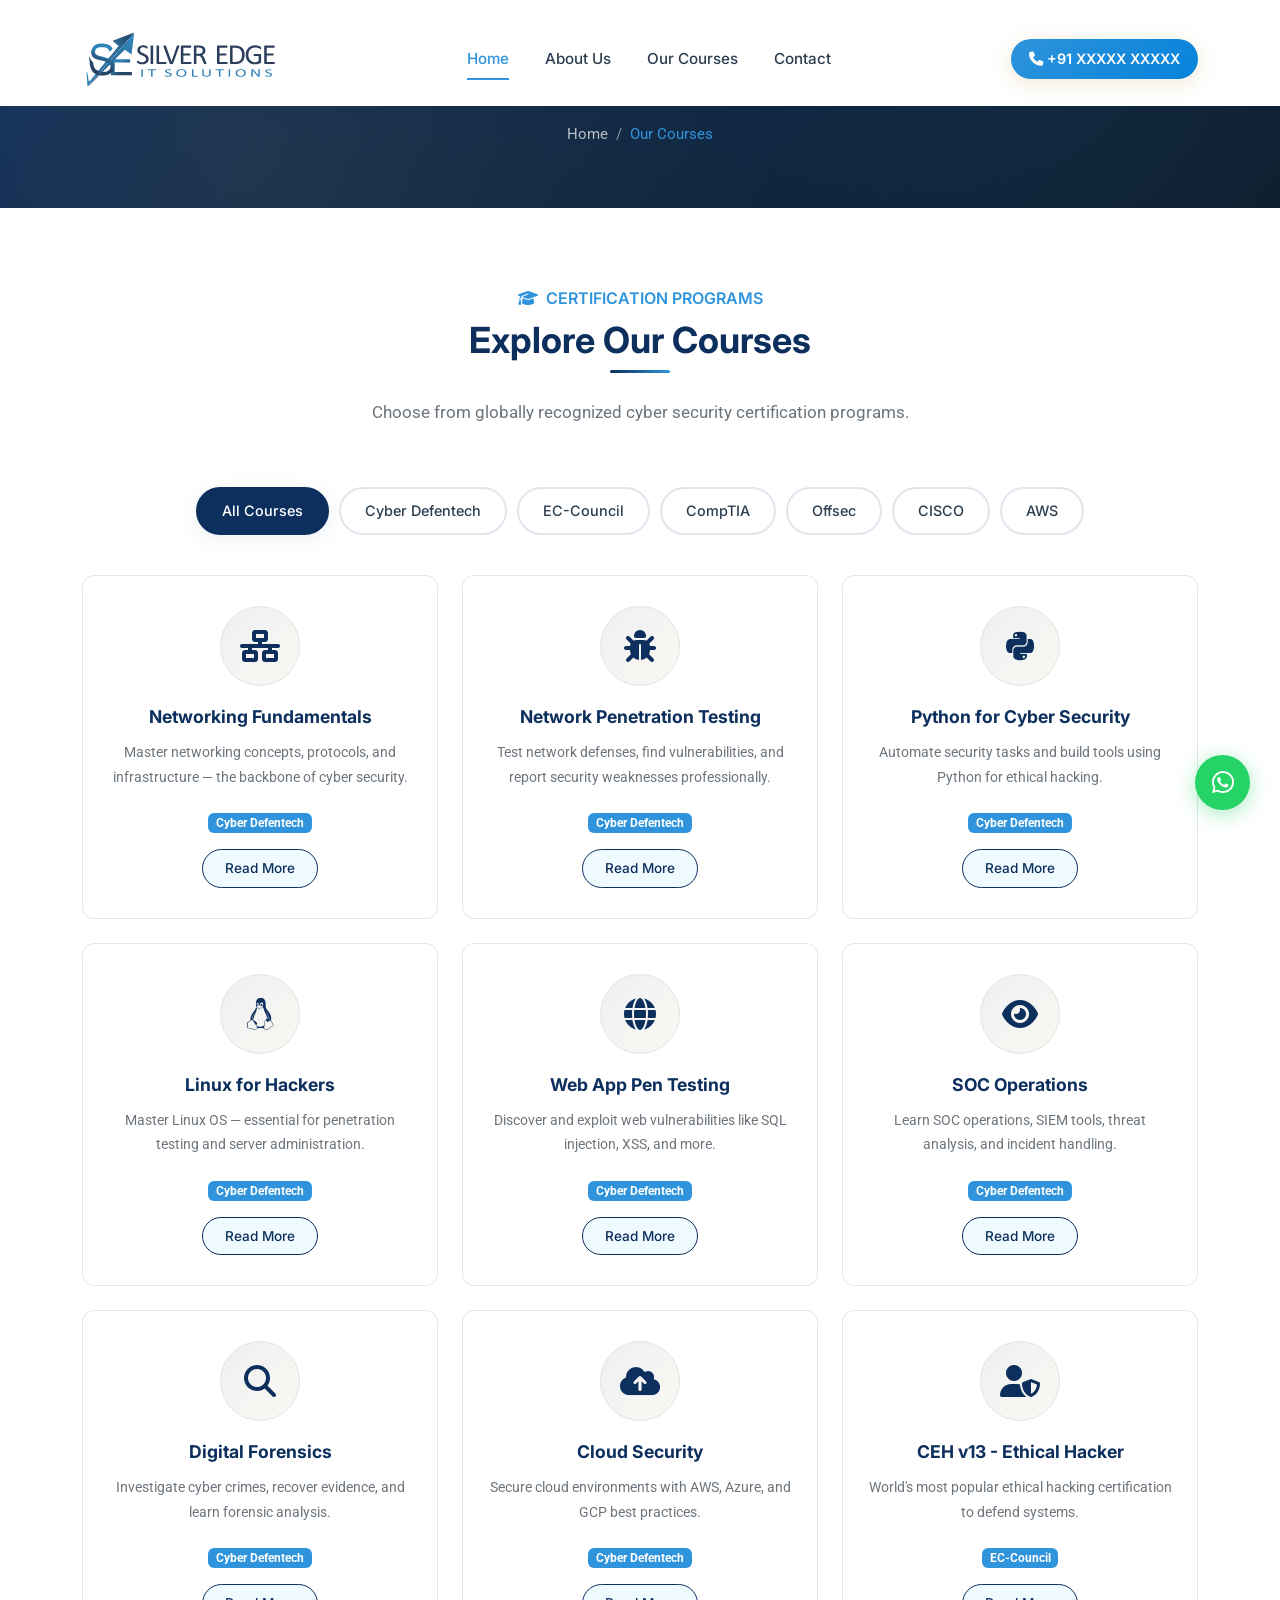
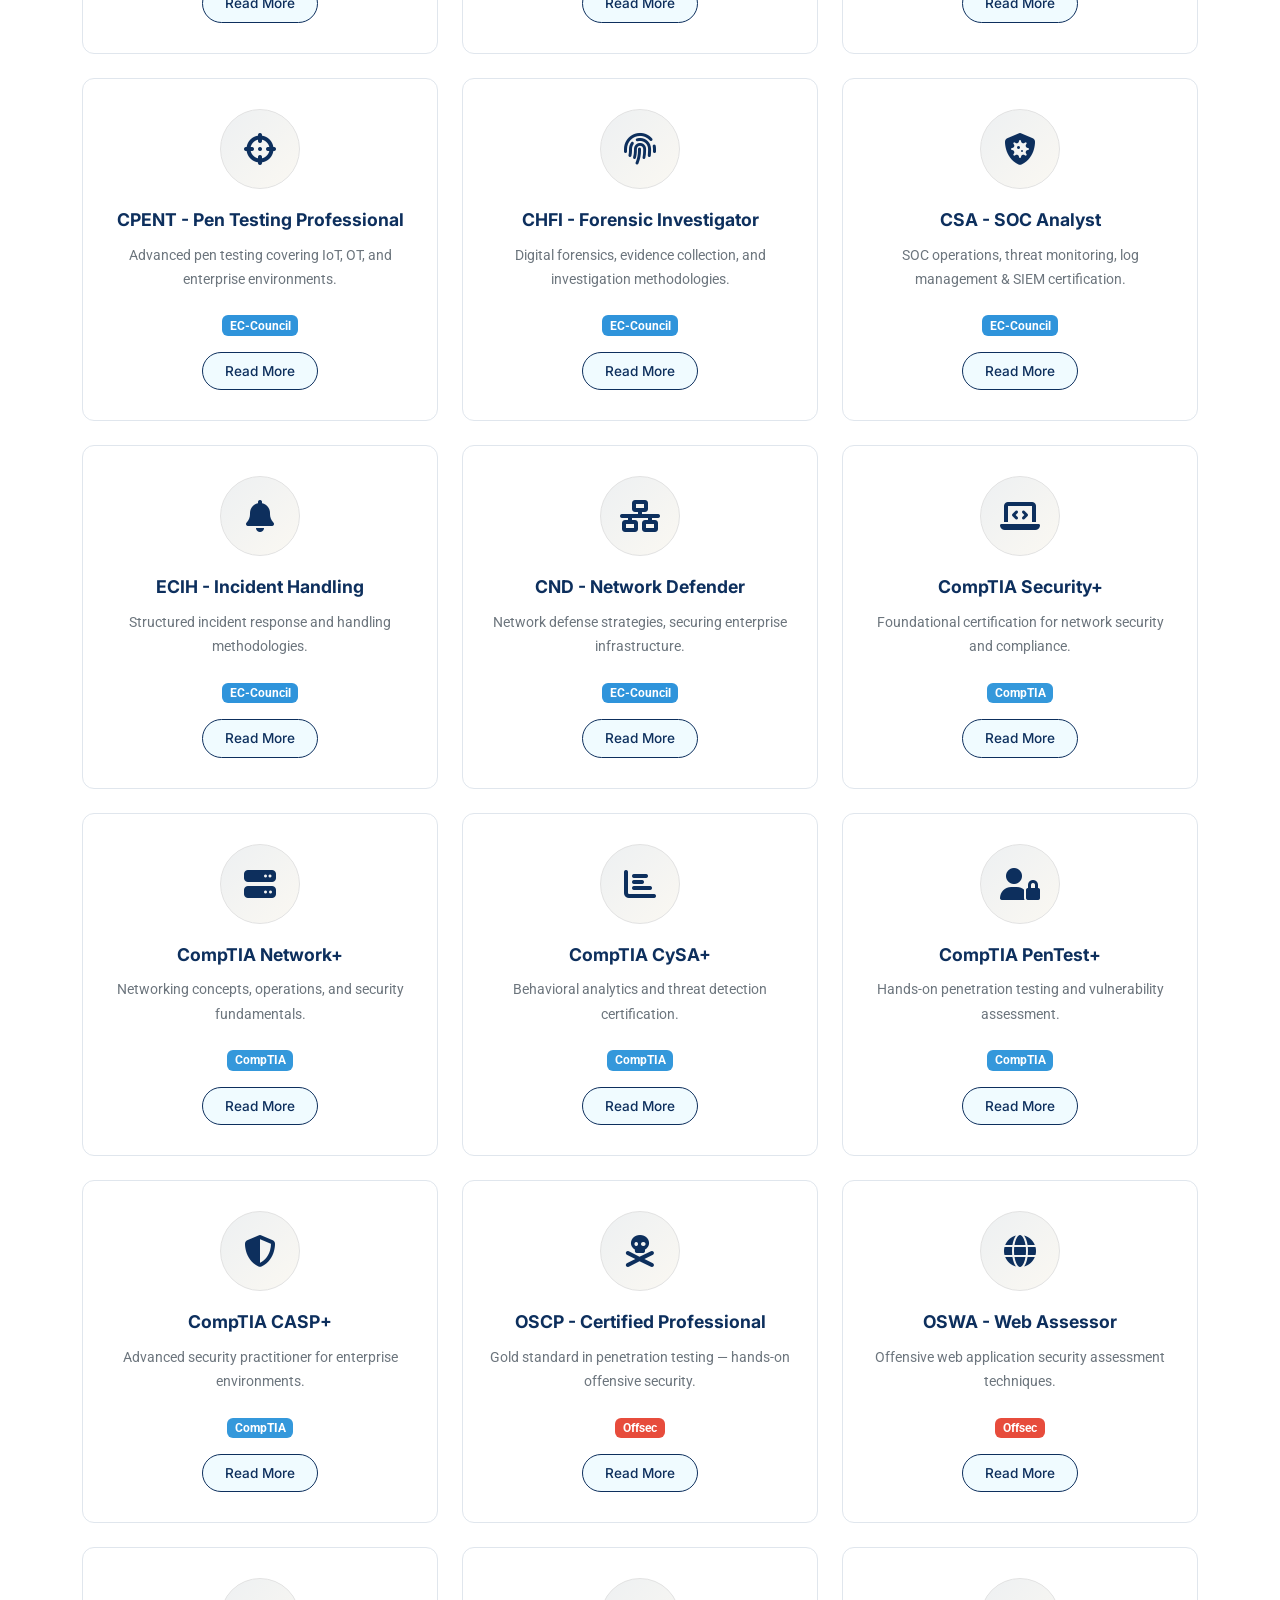
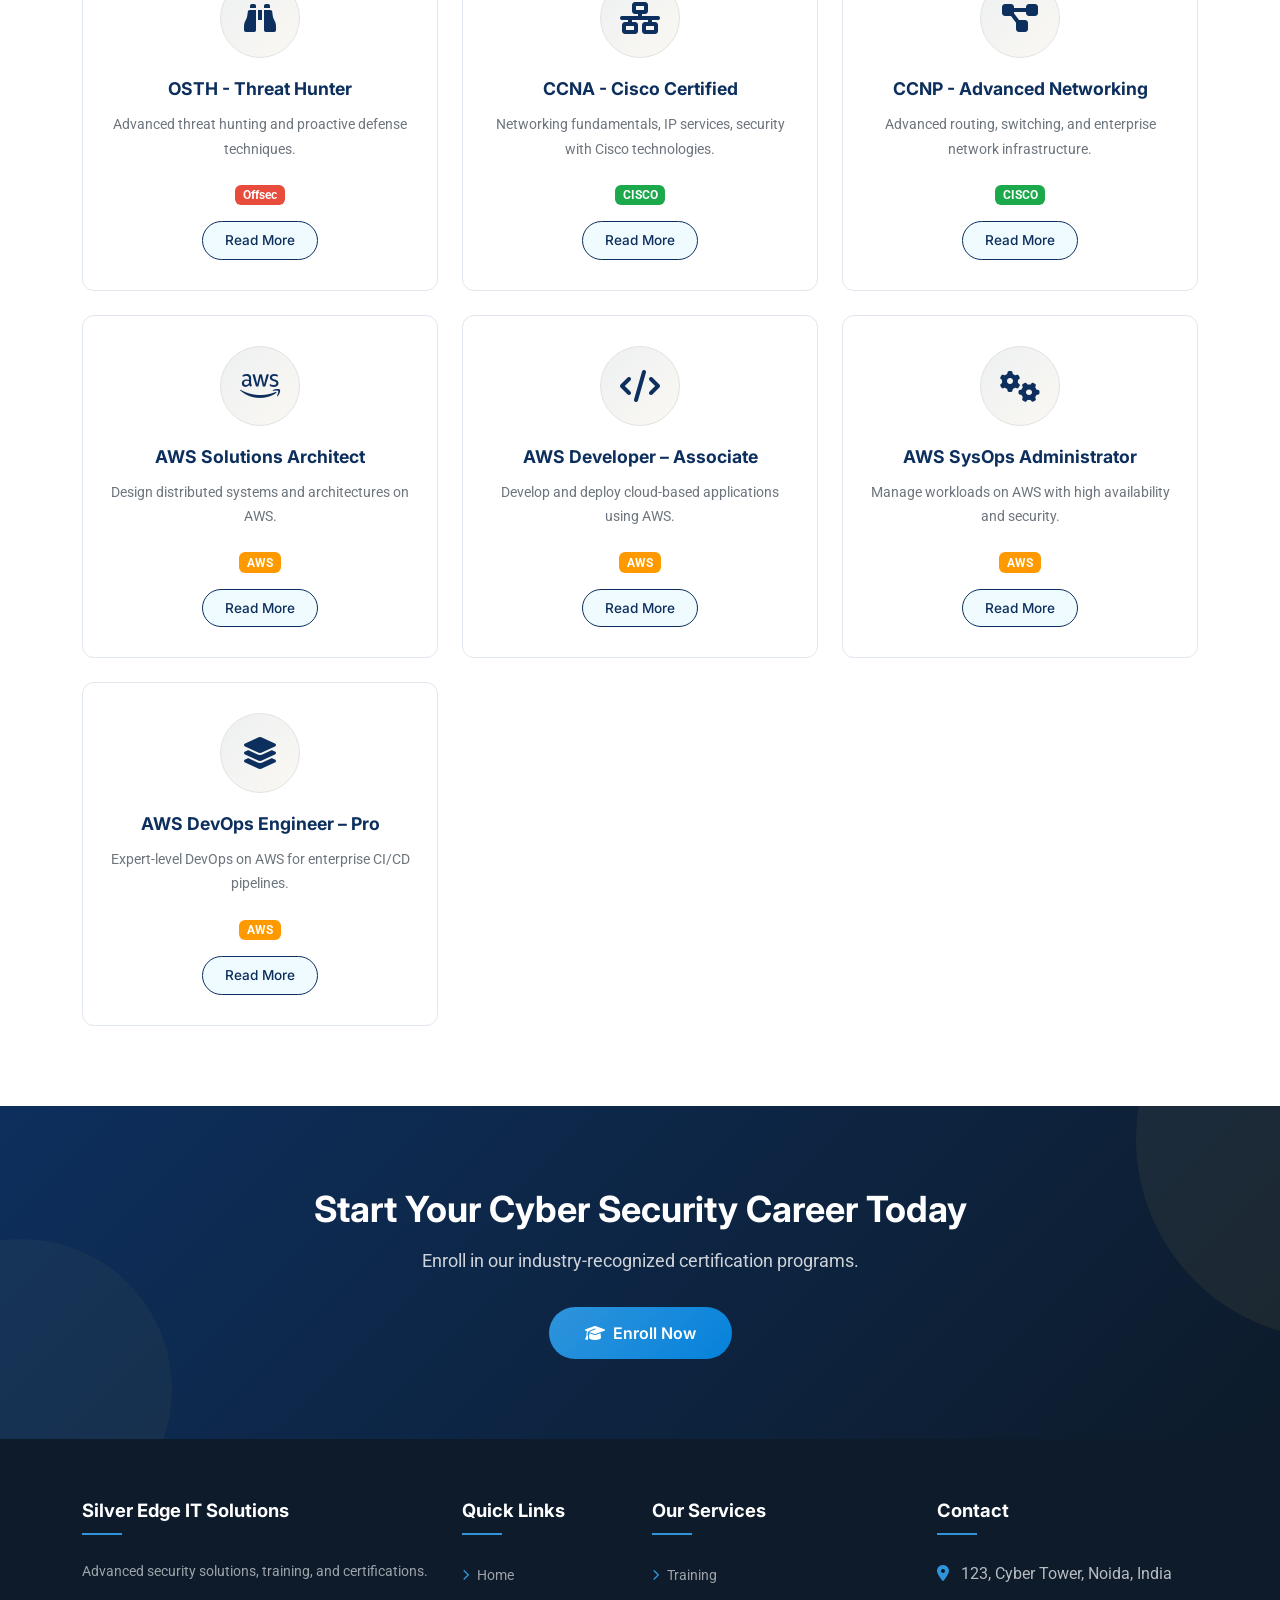
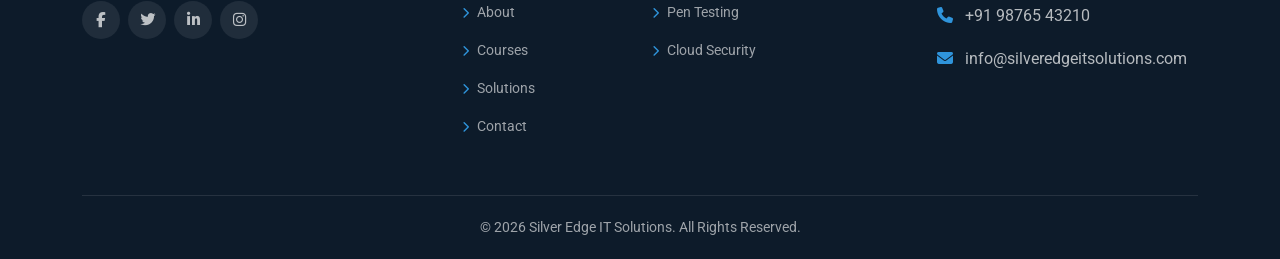
<file: courses-old.html>
<!DOCTYPE html>
<html lang="en">

<head>
  <meta charset="UTF-8">
  <meta name="viewport" content="width=device-width, initial-scale=1.0">
  <meta name="description"
    content="Explore our cyber security certification courses - EC-Council, CompTIA, ISACA, Offsec, AWS, CISCO and more.">
  <title>Our Courses | Silver Edge IT Solutions</title>
  <link rel="preconnect" href="https://fonts.googleapis.com">
  <link rel="preconnect" href="https://fonts.gstatic.com" crossorigin>
  <link
    href="https://fonts.googleapis.com/css2?family=Inter:wght@400;500;600;700;800&family=Roboto:wght@300;400;500;700&display=swap"
    rel="stylesheet">
  <link href="https://cdn.jsdelivr.net/npm/bootstrap@5.3.2/dist/css/bootstrap.min.css" rel="stylesheet">
  <link rel="stylesheet" href="https://cdnjs.cloudflare.com/ajax/libs/font-awesome/6.5.1/css/all.min.css">
  <link href="https://unpkg.com/aos@2.3.4/dist/aos.css" rel="stylesheet">
  <link rel="stylesheet" href="css/style.css">
  <style>
    .header-wrapper-section {
      position: fixed;
      top: 0;
      left: 0;
      width: 100%;
      z-index: 1050;
      transition: all 0.3s ease-in-out;
    }

    .navbar-scrolled {
      background-color: var(--white) !important;
      box-shadow: 0 4px 15px rgba(0, 0, 0, 0.1);
    }

    /* Links default state (Transparent Background) */
    /* #mainNavbar2 .nav-link {
      color: rgba(255, 255, 255, 0.9) !important;
      transition: color 0.3s ease-in-out;
    }

    #mainNavbar2 .nav-link:hover,
    #mainNavbar2 .nav-link.active {
      color: #fff !important;
    } */

    /* Links scrolled state (White Background) */
    .navbar-scrolled #mainNavbar2 .nav-link {
      color: var(--text-dark) !important;
    }

    .navbar-scrolled #mainNavbar2 .nav-link:hover,
    .navbar-scrolled #mainNavbar2 .nav-link.active {
      color: var(--primary) !important;
    }

    /* Keep phone button white */
    .navbar-scrolled #mainNavbar2 .btn-nav-cta.text-white {
      color: #fff !important;
    }

    /* Toggler button icon color */
    .navbar-scrolled .navbar-toggler i {
      color: var(--text-dark) !important;
    }

    /* .navbar-toggler i {
      color: var(--white);
      transition: color 0.3s ease-in-out;
    } */

    .light-text {
      color: rgb(173, 173, 173);
      font-size: 12px;
    }

    /* Responsive Dropdown Styles */
    .custom-dropdown {
      position: relative;
    }

    .drop-down-links {
      position: absolute;
      top: 100%;
      left: 0;
      background: var(--white);
      min-width: 230px;
      border-radius: 8px;
      box-shadow: 0 10px 30px rgba(0, 0, 0, 0.1);
      padding: 15px 0;
      list-style: none;
      margin: 0;
      opacity: 0;
      visibility: hidden;
      transform: translateY(15px);
      transition: all 0.3s ease;
      z-index: 1060;
    }

    .drop-down-links li a {
      display: block;
      padding: 10px 25px;
      color: var(--text-dark) !important;
      font-weight: 500;
      font-size: 15px;
      text-decoration: none;
      transition: all 0.3s ease;
    }

    .drop-down-links li a i {
      color: var(--gold);
      margin-right: 10px;
      font-size: 12px;
      transition: all 0.3s ease;
    }

    .drop-down-links li a:hover {
      color: var(--primary) !important;
      padding-left: 30px;
      background: rgba(47, 148, 219, 0.05);
      /* very light gold/blue highlight */
    }

    /* Desktop Hover */
    @media (min-width: 992px) {
      .custom-dropdown:hover .drop-down-links {
        opacity: 1;
        visibility: visible;
        transform: translateY(0);
      }
    }

    /* Mobile Accordion Style */
    @media (max-width: 991px) {
      .drop-down-links {
        position: static;
        box-shadow: none;
        background: transparent;
        opacity: 1;
        visibility: visible;
        transform: none;
        display: none;
        /* Hidden on mobile by default */
        padding: 5px 0 5px 15px;
      }

      .drop-down-links.show {
        display: block;
        animation: fadeIn 0.3s ease;
      }

      .drop-down-links li a {
        color: rgba(255, 255, 255, 0.8) !important;
        padding: 8px 15px;
      }

      .drop-down-links li a:hover {
        color: var(--white) !important;
        padding-left: 20px;
      }

      .navbar-scrolled .drop-down-links li a {
        color: var(--text-dark) !important;
      }

      .navbar-scrolled .drop-down-links li a:hover {
        color: var(--primary) !important;
      }

      /* Mobile navbar background when scrolled */
      .navbar-scrolled #mainNavbar2 {
        background-color: var(--white) !important;
      }

      /* Mobile nav links when scrolled */
      .navbar-scrolled #mainNavbar2 .nav-link {
        color: var(--text-dark) !important;
      }

      .navbar-scrolled #mainNavbar2 .nav-link:hover,
      .navbar-scrolled #mainNavbar2 .nav-link.active {
        color: var(--primary) !important;
      }

      @keyframes fadeIn {
        from {
          opacity: 0;
        }

        to {
          opacity: 1;
        }
      }
    }
  </style>
</head>

<body>
  <!-- TOP HEADER -->


  <!-- NAVBAR -->
  <!-- <nav class="navbar navbar-expand-lg sticky-top">
    <div class="container">
      <a class="navbar-brand" href="index.html">
        <div class="brand-text"><strong>Silver Edge</strong><span>IT Solutions</span></div>
      </a>
      <button class="navbar-toggler" type="button" data-bs-toggle="collapse" data-bs-target="#mainNav"><span
          class="navbar-toggler-icon"></span></button>
      <div class="collapse navbar-collapse" id="mainNav">
        <ul class="navbar-nav ms-auto align-items-lg-center">
          <li class="nav-item"><a class="nav-link" href="index.html">Home</a></li>
          <li class="nav-item"><a class="nav-link" href="about.html">About Us</a></li>
          <li class="nav-item"><a class="nav-link active" href="courses.html">Our Courses</a></li>
          <li class="nav-item"><a class="nav-link" href="solutions.html">Solutions</a></li>
          <li class="nav-item"><a class="nav-link" href="blog.html">Blog</a></li>
          <li class="nav-item"><a class="nav-link" href="contact.html">Contact</a></li>
          <li class="nav-item ms-lg-2"><a class="nav-link btn-nav-cta" href="contact.html"><i
                class="fas fa-shield-halved me-1"></i> Free Consultation</a></li>
        </ul>
      </div>
    </div>
  </nav> -->
  <div class="header-wrapper-section" id="headerWrapper">
    <nav class="navbar navbar-expand-lg pt-lg-4" id="mainNavbar2">
      <div class="container">
        <a class="navbar-brand" href="index.html">
          <div class="brand-text">
            <img src="images/logo-dark2.svg" alt="" class="nav-logo" style="transition: all 0.3s ease-in-out;">
          </div>
        </a>
        <button class="navbar-toggler  border-0" type="button" data-bs-toggle="collapse" data-bs-target="#mainNav">
          <i class="fa-solid fa-bars fs-2"></i>
        </button>
        <div class="collapse navbar-collapse justify-sm-start justify-content-center" id="mainNav">
          <ul class="navbar-nav align-items-lg-center align-items-start ">
            <li class="nav-item"><a class="nav-link active" href="index.html">Home</a></li>
            <li class="nav-item"><a class="nav-link" href="about.html">About Us</a></li>
            <li class="nav-item custom-dropdown d-lg-block d-flex flex-wrap align-items-center justify-content-between">
              <a class="nav-link border-0" href="courses.html">Our Courses</a>
              <i class="fas fa-chevron-down mobile-dropdown-toggle d-lg-none"
                style="cursor: pointer; padding: 10px; color: inherit;"></i>
              <ul class="drop-down-links w-100">
                <li><a href="courses.html"> EC-Council</a></li>
                <li><a href="courses.html"> ISACA</a></li>
                <li><a href="courses.html"> CompTIA</a></li>
                <li><a href="courses.html"> PMI</a></li>
                <li><a href="courses.html"> Offsec</a></li>
                <li><a href="courses.html"> AWS</a></li>
                <li><a href="courses.html"> Microsoft</a></li>
                <li><a href="courses.html"> Palo Alto</a></li>
              </ul>
            </li>

            <li class="nav-item"><a class="nav-link" href="contact.html">Contact</a></li>
          </ul>
        </div>
        <div class="w-sm-100 ms-lg-2 d-flex justify-content-center d-none d-xl-block">
          <a class="nav-link btn-nav-cta text-white" href="#" data-bs-toggle="modal">
            <i class="fas fa-phone"></i> +91 XXXXX XXXXX
          </a>
        </div>
      </div>
    </nav>
  </div>
  <!-- PAGE HEADER -->
  <section class="page-header">
    <div class="container">
      <h1 data-aos="fade-up">Our Courses</h1>
      <nav data-aos="fade-up" data-aos-delay="100">
        <ol class="breadcrumb">
          <li class="breadcrumb-item"><a href="index.html">Home</a></li>
          <li class="breadcrumb-item active">Our Courses</li>
        </ol>
      </nav>
    </div>
  </section>
  <!-- COURSES -->
  <section class="section-padding">
    <div class="container">
      <div class="section-header" data-aos="fade-up">
        <h6 class="text-gold fw-semibold text-uppercase"><i class="fas fa-graduation-cap me-2"></i>Certification
          Programs</h6>
        <h2>Explore Our Courses</h2>
        <p>Choose from globally recognized cyber security certification programs.</p>
      </div>
      <div class="filter-btns" data-aos="fade-up">
        <button class="btn-filter active" data-filter="all">All Courses</button>
        <button class="btn-filter" data-filter="cyber-defentech">Cyber Defentech</button>
        <button class="btn-filter" data-filter="ec-council">EC-Council</button>
        <button class="btn-filter" data-filter="comptia">CompTIA</button>
        <button class="btn-filter" data-filter="offsec">Offsec</button>
        <button class="btn-filter" data-filter="cisco">CISCO</button>
        <button class="btn-filter" data-filter="aws">AWS</button>
      </div>
      <div class="row g-4" id="courseGrid">
        <!-- Cyber Defentech -->
        <div class="col-lg-4 col-md-6 course-filter-item" data-category="cyber-defentech">
          <div class="course-card glow-on-hover">
            <div class="card-icon"><i class="fas fa-network-wired"></i></div>
            <h4>Networking Fundamentals</h4>
            <p>Master networking concepts, protocols, and infrastructure — the backbone of cyber security.</p><span
              class="badge mb-3" style="background:var(--gold);color:#fff;">Cyber Defentech</span><br><a href="#"
              class="btn btn-outline-primary btn-sm">Read More</a>
          </div>
        </div>
        <div class="col-lg-4 col-md-6 course-filter-item" data-category="cyber-defentech">
          <div class="course-card glow-on-hover">
            <div class="card-icon"><i class="fas fa-bug"></i></div>
            <h4>Network Penetration Testing</h4>
            <p>Test network defenses, find vulnerabilities, and report security weaknesses professionally.</p><span
              class="badge mb-3" style="background:var(--gold);color:#fff;">Cyber Defentech</span><br><a href="#"
              class="btn btn-outline-primary btn-sm">Read More</a>
          </div>
        </div>
        <div class="col-lg-4 col-md-6 course-filter-item" data-category="cyber-defentech">
          <div class="course-card glow-on-hover">
            <div class="card-icon"><i class="fab fa-python"></i></div>
            <h4>Python for Cyber Security</h4>
            <p>Automate security tasks and build tools using Python for ethical hacking.</p><span class="badge mb-3"
              style="background:var(--gold);color:#fff;">Cyber Defentech</span><br><a href="#"
              class="btn btn-outline-primary btn-sm">Read More</a>
          </div>
        </div>
        <div class="col-lg-4 col-md-6 course-filter-item" data-category="cyber-defentech">
          <div class="course-card glow-on-hover">
            <div class="card-icon"><i class="fab fa-linux"></i></div>
            <h4>Linux for Hackers</h4>
            <p>Master Linux OS — essential for penetration testing and server administration.</p><span
              class="badge mb-3" style="background:var(--gold);color:#fff;">Cyber Defentech</span><br><a href="#"
              class="btn btn-outline-primary btn-sm">Read More</a>
          </div>
        </div>
        <div class="col-lg-4 col-md-6 course-filter-item" data-category="cyber-defentech">
          <div class="course-card glow-on-hover">
            <div class="card-icon"><i class="fas fa-globe"></i></div>
            <h4>Web App Pen Testing</h4>
            <p>Discover and exploit web vulnerabilities like SQL injection, XSS, and more.</p><span class="badge mb-3"
              style="background:var(--gold);color:#fff;">Cyber Defentech</span><br><a href="#"
              class="btn btn-outline-primary btn-sm">Read More</a>
          </div>
        </div>
        <div class="col-lg-4 col-md-6 course-filter-item" data-category="cyber-defentech">
          <div class="course-card glow-on-hover">
            <div class="card-icon"><i class="fas fa-eye"></i></div>
            <h4>SOC Operations</h4>
            <p>Learn SOC operations, SIEM tools, threat analysis, and incident handling.</p><span class="badge mb-3"
              style="background:var(--gold);color:#fff;">Cyber Defentech</span><br><a href="#"
              class="btn btn-outline-primary btn-sm">Read More</a>
          </div>
        </div>
        <div class="col-lg-4 col-md-6 course-filter-item" data-category="cyber-defentech">
          <div class="course-card glow-on-hover">
            <div class="card-icon"><i class="fas fa-magnifying-glass"></i></div>
            <h4>Digital Forensics</h4>
            <p>Investigate cyber crimes, recover evidence, and learn forensic analysis.</p><span class="badge mb-3"
              style="background:var(--gold);color:#fff;">Cyber Defentech</span><br><a href="#"
              class="btn btn-outline-primary btn-sm">Read More</a>
          </div>
        </div>
        <div class="col-lg-4 col-md-6 course-filter-item" data-category="cyber-defentech">
          <div class="course-card glow-on-hover">
            <div class="card-icon"><i class="fas fa-cloud-arrow-up"></i></div>
            <h4>Cloud Security</h4>
            <p>Secure cloud environments with AWS, Azure, and GCP best practices.</p><span class="badge mb-3"
              style="background:var(--gold);color:#fff;">Cyber Defentech</span><br><a href="#"
              class="btn btn-outline-primary btn-sm">Read More</a>
          </div>
        </div>
        <!-- EC-Council -->
        <div class="col-lg-4 col-md-6 course-filter-item" data-category="ec-council">
          <div class="course-card glow-on-hover">
            <div class="card-icon"><i class="fas fa-user-shield"></i></div>
            <h4>CEH v13 - Ethical Hacker</h4>
            <p>World's most popular ethical hacking certification to defend systems.</p><span class="badge mb-3"
              style="background:var(--gold);color:#fff;">EC-Council</span><br><a href="#"
              class="btn btn-outline-primary btn-sm">Read More</a>
          </div>
        </div>
        <div class="col-lg-4 col-md-6 course-filter-item" data-category="ec-council">
          <div class="course-card glow-on-hover">
            <div class="card-icon"><i class="fas fa-crosshairs"></i></div>
            <h4>CPENT - Pen Testing Professional</h4>
            <p>Advanced pen testing covering IoT, OT, and enterprise environments.</p><span class="badge mb-3"
              style="background:var(--gold);color:#fff;">EC-Council</span><br><a href="#"
              class="btn btn-outline-primary btn-sm">Read More</a>
          </div>
        </div>
        <div class="col-lg-4 col-md-6 course-filter-item" data-category="ec-council">
          <div class="course-card glow-on-hover">
            <div class="card-icon"><i class="fas fa-fingerprint"></i></div>
            <h4>CHFI - Forensic Investigator</h4>
            <p>Digital forensics, evidence collection, and investigation methodologies.</p><span class="badge mb-3"
              style="background:var(--gold);color:#fff;">EC-Council</span><br><a href="#"
              class="btn btn-outline-primary btn-sm">Read More</a>
          </div>
        </div>
        <div class="col-lg-4 col-md-6 course-filter-item" data-category="ec-council">
          <div class="course-card glow-on-hover">
            <div class="card-icon"><i class="fas fa-shield-virus"></i></div>
            <h4>CSA - SOC Analyst</h4>
            <p>SOC operations, threat monitoring, log management & SIEM certification.</p><span class="badge mb-3"
              style="background:var(--gold);color:#fff;">EC-Council</span><br><a href="#"
              class="btn btn-outline-primary btn-sm">Read More</a>
          </div>
        </div>
        <div class="col-lg-4 col-md-6 course-filter-item" data-category="ec-council">
          <div class="course-card glow-on-hover">
            <div class="card-icon"><i class="fas fa-bell"></i></div>
            <h4>ECIH - Incident Handling</h4>
            <p>Structured incident response and handling methodologies.</p><span class="badge mb-3"
              style="background:var(--gold);color:#fff;">EC-Council</span><br><a href="#"
              class="btn btn-outline-primary btn-sm">Read More</a>
          </div>
        </div>
        <div class="col-lg-4 col-md-6 course-filter-item" data-category="ec-council">
          <div class="course-card glow-on-hover">
            <div class="card-icon"><i class="fas fa-network-wired"></i></div>
            <h4>CND - Network Defender</h4>
            <p>Network defense strategies, securing enterprise infrastructure.</p><span class="badge mb-3"
              style="background:var(--gold);color:#fff;">EC-Council</span><br><a href="#"
              class="btn btn-outline-primary btn-sm">Read More</a>
          </div>
        </div>
        <!-- CompTIA -->
        <div class="col-lg-4 col-md-6 course-filter-item" data-category="comptia">
          <div class="course-card glow-on-hover">
            <div class="card-icon"><i class="fas fa-laptop-code"></i></div>
            <h4>CompTIA Security+</h4>
            <p>Foundational certification for network security and compliance.</p><span class="badge mb-3"
              style="background:#3498db;color:#fff;">CompTIA</span><br><a href="#"
              class="btn btn-outline-primary btn-sm">Read More</a>
          </div>
        </div>
        <div class="col-lg-4 col-md-6 course-filter-item" data-category="comptia">
          <div class="course-card glow-on-hover">
            <div class="card-icon"><i class="fas fa-server"></i></div>
            <h4>CompTIA Network+</h4>
            <p>Networking concepts, operations, and security fundamentals.</p><span class="badge mb-3"
              style="background:#3498db;color:#fff;">CompTIA</span><br><a href="#"
              class="btn btn-outline-primary btn-sm">Read More</a>
          </div>
        </div>
        <div class="col-lg-4 col-md-6 course-filter-item" data-category="comptia">
          <div class="course-card glow-on-hover">
            <div class="card-icon"><i class="fas fa-chart-bar"></i></div>
            <h4>CompTIA CySA+</h4>
            <p>Behavioral analytics and threat detection certification.</p><span class="badge mb-3"
              style="background:#3498db;color:#fff;">CompTIA</span><br><a href="#"
              class="btn btn-outline-primary btn-sm">Read More</a>
          </div>
        </div>
        <div class="col-lg-4 col-md-6 course-filter-item" data-category="comptia">
          <div class="course-card glow-on-hover">
            <div class="card-icon"><i class="fas fa-user-lock"></i></div>
            <h4>CompTIA PenTest+</h4>
            <p>Hands-on penetration testing and vulnerability assessment.</p><span class="badge mb-3"
              style="background:#3498db;color:#fff;">CompTIA</span><br><a href="#"
              class="btn btn-outline-primary btn-sm">Read More</a>
          </div>
        </div>
        <div class="col-lg-4 col-md-6 course-filter-item" data-category="comptia">
          <div class="course-card glow-on-hover">
            <div class="card-icon"><i class="fas fa-shield-halved"></i></div>
            <h4>CompTIA CASP+</h4>
            <p>Advanced security practitioner for enterprise environments.</p><span class="badge mb-3"
              style="background:#3498db;color:#fff;">CompTIA</span><br><a href="#"
              class="btn btn-outline-primary btn-sm">Read More</a>
          </div>
        </div>
        <!-- Offsec -->
        <div class="col-lg-4 col-md-6 course-filter-item" data-category="offsec">
          <div class="course-card glow-on-hover">
            <div class="card-icon"><i class="fas fa-skull-crossbones"></i></div>
            <h4>OSCP - Certified Professional</h4>
            <p>Gold standard in penetration testing — hands-on offensive security.</p><span class="badge mb-3"
              style="background:#e74c3c;color:#fff;">Offsec</span><br><a href="#"
              class="btn btn-outline-primary btn-sm">Read More</a>
          </div>
        </div>
        <div class="col-lg-4 col-md-6 course-filter-item" data-category="offsec">
          <div class="course-card glow-on-hover">
            <div class="card-icon"><i class="fas fa-globe"></i></div>
            <h4>OSWA - Web Assessor</h4>
            <p>Offensive web application security assessment techniques.</p><span class="badge mb-3"
              style="background:#e74c3c;color:#fff;">Offsec</span><br><a href="#"
              class="btn btn-outline-primary btn-sm">Read More</a>
          </div>
        </div>
        <div class="col-lg-4 col-md-6 course-filter-item" data-category="offsec">
          <div class="course-card glow-on-hover">
            <div class="card-icon"><i class="fas fa-binoculars"></i></div>
            <h4>OSTH - Threat Hunter</h4>
            <p>Advanced threat hunting and proactive defense techniques.</p><span class="badge mb-3"
              style="background:#e74c3c;color:#fff;">Offsec</span><br><a href="#"
              class="btn btn-outline-primary btn-sm">Read More</a>
          </div>
        </div>
        <!-- CISCO -->
        <div class="col-lg-4 col-md-6 course-filter-item" data-category="cisco">
          <div class="course-card glow-on-hover">
            <div class="card-icon"><i class="fas fa-network-wired"></i></div>
            <h4>CCNA - Cisco Certified</h4>
            <p>Networking fundamentals, IP services, security with Cisco technologies.</p><span class="badge mb-3"
              style="background:#1ba94c;color:#fff;">CISCO</span><br><a href="#"
              class="btn btn-outline-primary btn-sm">Read More</a>
          </div>
        </div>
        <div class="col-lg-4 col-md-6 course-filter-item" data-category="cisco">
          <div class="course-card glow-on-hover">
            <div class="card-icon"><i class="fas fa-project-diagram"></i></div>
            <h4>CCNP - Advanced Networking</h4>
            <p>Advanced routing, switching, and enterprise network infrastructure.</p><span class="badge mb-3"
              style="background:#1ba94c;color:#fff;">CISCO</span><br><a href="#"
              class="btn btn-outline-primary btn-sm">Read More</a>
          </div>
        </div>
        <!-- AWS -->
        <div class="col-lg-4 col-md-6 course-filter-item" data-category="aws">
          <div class="course-card glow-on-hover">
            <div class="card-icon"><i class="fab fa-aws"></i></div>
            <h4>AWS Solutions Architect</h4>
            <p>Design distributed systems and architectures on AWS.</p><span class="badge mb-3"
              style="background:#ff9900;color:#fff;">AWS</span><br><a href="#"
              class="btn btn-outline-primary btn-sm">Read More</a>
          </div>
        </div>
        <div class="col-lg-4 col-md-6 course-filter-item" data-category="aws">
          <div class="course-card glow-on-hover">
            <div class="card-icon"><i class="fas fa-code"></i></div>
            <h4>AWS Developer – Associate</h4>
            <p>Develop and deploy cloud-based applications using AWS.</p><span class="badge mb-3"
              style="background:#ff9900;color:#fff;">AWS</span><br><a href="#"
              class="btn btn-outline-primary btn-sm">Read More</a>
          </div>
        </div>
        <div class="col-lg-4 col-md-6 course-filter-item" data-category="aws">
          <div class="course-card glow-on-hover">
            <div class="card-icon"><i class="fas fa-cogs"></i></div>
            <h4>AWS SysOps Administrator</h4>
            <p>Manage workloads on AWS with high availability and security.</p><span class="badge mb-3"
              style="background:#ff9900;color:#fff;">AWS</span><br><a href="#"
              class="btn btn-outline-primary btn-sm">Read More</a>
          </div>
        </div>
        <div class="col-lg-4 col-md-6 course-filter-item" data-category="aws">
          <div class="course-card glow-on-hover">
            <div class="card-icon"><i class="fas fa-layer-group"></i></div>
            <h4>AWS DevOps Engineer – Pro</h4>
            <p>Expert-level DevOps on AWS for enterprise CI/CD pipelines.</p><span class="badge mb-3"
              style="background:#ff9900;color:#fff;">AWS</span><br><a href="#"
              class="btn btn-outline-primary btn-sm">Read More</a>
          </div>
        </div>
      </div>
    </div>
  </section>
  <!-- CTA -->
  <section class="section-padding cta-section text-center">
    <div class="container position-relative" style="z-index:2;">
      <div data-aos="zoom-in">
        <h2>Start Your Cyber Security Career Today</h2>
        <p>Enroll in our industry-recognized certification programs.</p><a href="contact.html"
          class="btn btn-gold btn-lg"><i class="fas fa-graduation-cap me-2"></i>Enroll Now</a>
      </div>
    </div>
  </section>
  <!-- FOOTER -->
  <footer class="footer">
    <div class="container">
      <div class="row g-4">
        <div class="col-lg-4 col-md-6">
          <h5>Silver Edge IT Solutions</h5>
          <p>Advanced security solutions, training, and certifications.</p>
          <div class="footer-social mt-3"><a href="#"><i class="fab fa-facebook-f"></i></a><a href="#"><i
                class="fab fa-twitter"></i></a><a href="#"><i class="fab fa-linkedin-in"></i></a><a href="#"><i
                class="fab fa-instagram"></i></a></div>
        </div>
        <div class="col-lg-2 col-md-6">
          <h5>Quick Links</h5>
          <ul class="footer-links">
            <li><a href="index.html"><i class="fas fa-chevron-right"></i> Home</a></li>
            <li><a href="about.html"><i class="fas fa-chevron-right"></i> About</a></li>
            <li><a href="courses.html"><i class="fas fa-chevron-right"></i> Courses</a></li>
            <li><a href="solutions.html"><i class="fas fa-chevron-right"></i> Solutions</a></li>
            <li><a href="contact.html"><i class="fas fa-chevron-right"></i> Contact</a></li>
          </ul>
        </div>
        <div class="col-lg-3 col-md-6">
          <h5>Our Services</h5>
          <ul class="footer-links">
            <li><a href="courses.html"><i class="fas fa-chevron-right"></i> Training</a></li>
            <li><a href="solutions.html"><i class="fas fa-chevron-right"></i> Pen Testing</a></li>
            <li><a href="solutions.html"><i class="fas fa-chevron-right"></i> Cloud Security</a></li>
          </ul>
        </div>
        <div class="col-lg-3 col-md-6">
          <h5>Contact</h5>
          <ul class="footer-contact list-unstyled">
            <li><i class="fas fa-map-marker-alt"></i><span>123, Cyber Tower, Noida, India</span></li>
            <li><i class="fas fa-phone"></i><span>+91 98765 43210</span></li>
            <li><i class="fas fa-envelope"></i><span>info@silveredgeitsolutions.com</span></li>
          </ul>
        </div>
      </div>
      <div class="footer-bottom text-center">
        <p>&copy; 2026 Silver Edge IT Solutions. All Rights Reserved.</p>
      </div>
    </div>
  </footer>
  <a href="https://wa.me/919876543210" target="_blank" class="whatsapp-float"><i class="fab fa-whatsapp"></i></a>
  <button class="back-to-top"><i class="fas fa-arrow-up"></i></button>
  <script src="https://cdn.jsdelivr.net/npm/bootstrap@5.3.2/dist/js/bootstrap.bundle.min.js"></script>
  <script src="https://unpkg.com/aos@2.3.4/dist/aos.js"></script>
  <script src="js/main.js"></script>
</body>

</html>
</file>
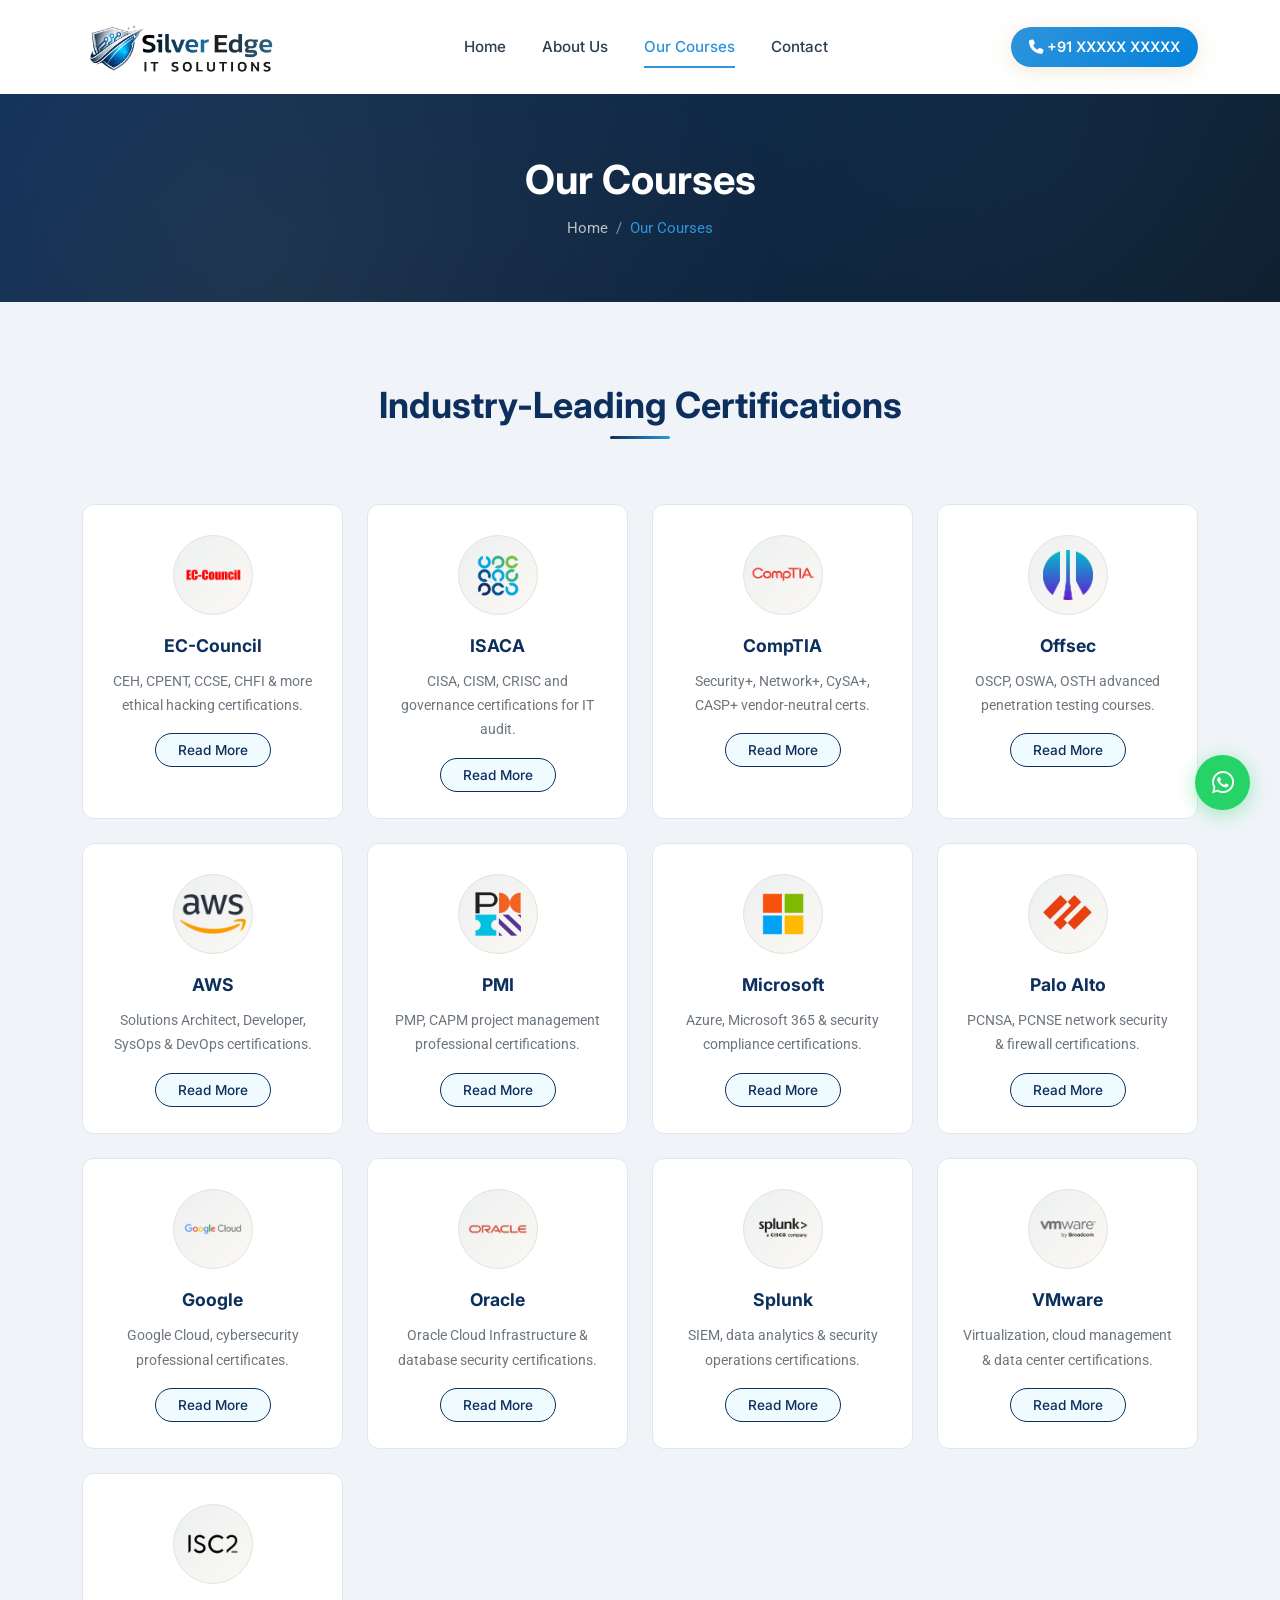
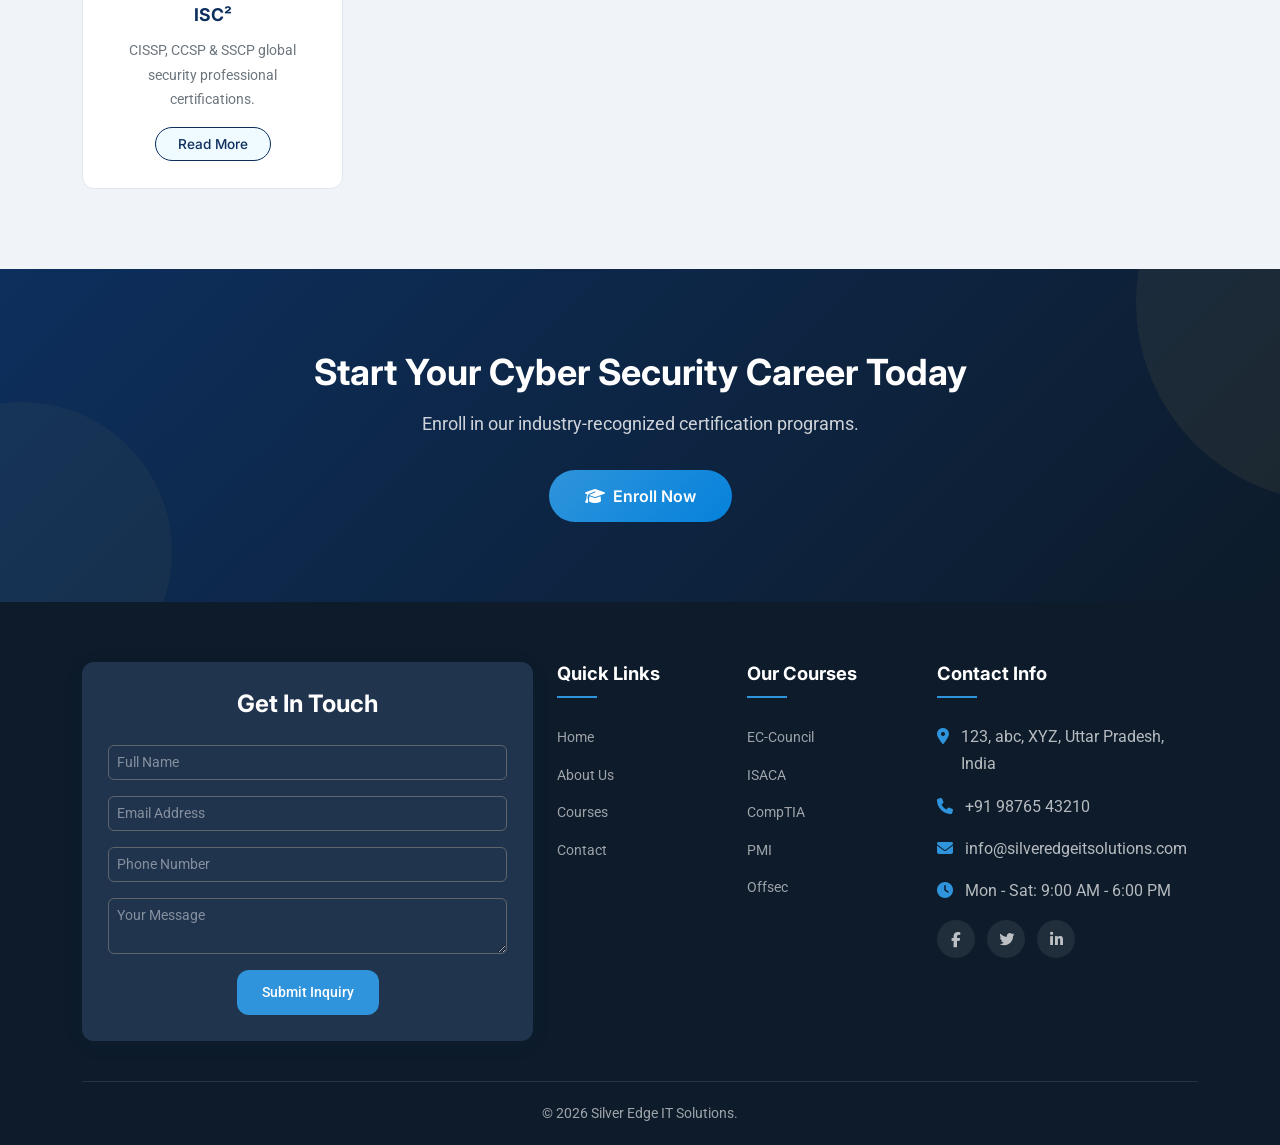
<file: courses.html>
<!DOCTYPE html>
<html lang="en">

<head>
  <meta charset="UTF-8">
  <meta name="viewport" content="width=device-width, initial-scale=1.0">
  <meta name="description"
    content="Explore our cyber security certification courses - EC-Council, CompTIA, ISACA, Offsec, AWS, CISCO and more.">
  <title>Our Courses | Silver Edge IT Solutions</title>
  <link rel="preconnect" href="https://fonts.googleapis.com">
  <link rel="preconnect" href="https://fonts.gstatic.com" crossorigin>
  <link
    href="https://fonts.googleapis.com/css2?family=Inter:wght@400;500;600;700;800&family=Roboto:wght@300;400;500;700&display=swap"
    rel="stylesheet">
  <link href="https://cdn.jsdelivr.net/npm/bootstrap@5.3.2/dist/css/bootstrap.min.css" rel="stylesheet">
  <link rel="stylesheet" href="https://cdnjs.cloudflare.com/ajax/libs/font-awesome/6.5.1/css/all.min.css">
  <link href="https://unpkg.com/aos@2.3.4/dist/aos.css" rel="stylesheet">
  <link rel="stylesheet" href="https://cdnjs.cloudflare.com/ajax/libs/OwlCarousel2/2.3.4/assets/owl.carousel.min.css" />
  <link rel="stylesheet"
    href="https://cdnjs.cloudflare.com/ajax/libs/OwlCarousel2/2.3.4/assets/owl.theme.default.min.css" />
  <link rel="stylesheet" href="css/style.css">

  <style>
  </style>
</head>

<body>
  <!-- TOP HEADER -->

  <!-- NAVBAR -->
  <!-- <nav class="navbar navbar-expand-lg sticky-top">
    <div class="container">
      <a class="navbar-brand" href="index.html">
        <div class="brand-text"><strong>Silver Edge</strong><span>IT Solutions</span></div>
      </a>
      <button class="navbar-toggler" type="button" data-bs-toggle="collapse" data-bs-target="#mainNav"><span
          class="navbar-toggler-icon"></span></button>
      <div class="collapse navbar-collapse" id="mainNav">
        <ul class="navbar-nav ms-auto align-items-lg-center">
          <li class="nav-item"><a class="nav-link" href="index.html">Home</a></li>
          <li class="nav-item"><a class="nav-link" href="about.html">About Us</a></li>
          <li class="nav-item"><a class="nav-link active" href="courses.html">Our Courses</a></li>
          <li class="nav-item"><a class="nav-link" href="solutions.html">Solutions</a></li>
          <li class="nav-item"><a class="nav-link" href="blog.html">Blog</a></li>
          <li class="nav-item"><a class="nav-link" href="contact.html">Contact</a></li>
          <li class="nav-item ms-lg-2"><a class="nav-link btn-nav-cta" href="contact.html"><i
                class="fas fa-shield-halved me-1"></i> Free Consultation</a></li>
        </ul>
      </div>
    </div>
  </nav> -->
  <div class="header-wrapper-section" id="headerWrapper">
    <nav class="navbar navbar-expand-lg" id="mainNavbar2">
      <div class="container">
        <a class="navbar-brand" href="index.html">
          <div class="brand-text">
            <img src="images/logo.png" alt="" class="nav-logo" style="transition: all 0.3s ease-in-out;">
          </div>
        </a>
        <button class="navbar-toggler  border-0" type="button" data-bs-toggle="collapse" data-bs-target="#mainNav">
          <i class="fa-solid fa-bars fs-2"></i>
        </button>
        <div class="collapse navbar-collapse justify-sm-start justify-content-center" id="mainNav">
          <ul class="navbar-nav align-items-lg-center align-items-start ">
            <li class="nav-item"><a class="nav-link " href="index.html">Home</a></li>
            <li class="nav-item"><a class="nav-link" href="about.html">About Us</a></li>
            <li class="nav-item custom-dropdown d-lg-block d-flex flex-wrap align-items-center justify-content-between">
              <a class="nav-link border-0" href="courses.html">Our Courses</a>
              <i class="fas fa-chevron-down mobile-dropdown-toggle d-lg-none"
                style="cursor: pointer; padding: 10px; color: inherit;"></i>
              <ul class="drop-down-links w-100">
                <li><a href="courses.html"> EC-Council</a></li>
                <li><a href="courses.html"> ISACA</a></li>
                <li><a href="courses.html"> CompTIA</a></li>
                <li><a href="courses.html"> PMI</a></li>
                <li><a href="courses.html"> Offsec</a></li>
                <li><a href="courses.html"> AWS</a></li>
                <li><a href="courses.html"> Microsoft</a></li>
                <li><a href="courses.html"> Palo Alto</a></li>
              </ul>
            </li>

            <li class="nav-item"><a class="nav-link" href="contact.html">Contact</a></li>
          </ul>
        </div>
        <div class="w-sm-100 ms-lg-2 d-flex justify-content-center d-none d-xl-block">
          <a class="nav-link btn-nav-cta text-white" href="#" data-bs-toggle="modal">
            <i class="fas fa-phone"></i> +91 XXXXX XXXXX
          </a>
        </div>
      </div>
    </nav>
  </div>
  <!-- PAGE HEADER -->
  <section class="page-header">
    <div class="container">
      <h1 data-aos="fade-up">Our Courses</h1>
      <nav data-aos="fade-up" data-aos-delay="100">
        <ol class="breadcrumb">
          <li class="breadcrumb-item"><a href="index.html">Home</a></li>
          <li class="breadcrumb-item active">Our Courses</li>
        </ol>
      </nav>
    </div>
  </section>
  <!-- ========== OUR COURSES SECTION ========== -->
  <section class="section-padding section-bg position-relative" id="courses">
    <div class="container">
      <div class="section-header" data-aos="fade-up">
        <h2>Industry-Leading <span>Certifications</span></h2>
      </div>
      <div class="row g-4">
        <!-- EC-Council -->
        <div class="col-lg-3 col-md-4 col-sm-6" data-aos="fade-up" data-aos-delay="0">
          <div class="course-card glow-on-hover">
            <div class="card-icon"> <img src="images/courses/ec-councll.png" alt="ec-council"></div>
            <h4>EC-Council</h4>
            <p>CEH, CPENT, CCSE, CHFI & more ethical hacking certifications.</p>
            <a href="course-category.html" class="btn-outline-primary btn-sm">Read More</a>
          </div>
        </div>
        <!-- ISACA -->
        <div class="col-lg-3 col-md-4 col-sm-6" data-aos="fade-up" data-aos-delay="50">
          <div class="course-card glow-on-hover">
            <div class="card-icon"> <img src="images/courses/isaca.png" alt="isaca"></div>
            <h4>ISACA</h4>
            <p>CISA, CISM, CRISC and governance certifications for IT audit.</p>
            <a href="course-category.html" class="btn-outline-primary btn-sm">Read More</a>
          </div>
        </div>
        <!-- CompTIA -->
        <div class="col-lg-3 col-md-4 col-sm-6" data-aos="fade-up" data-aos-delay="100">
          <div class="course-card glow-on-hover">
            <div class="card-icon"> <img src="images/courses/comptia.png" alt="comptia"></div>
            <h4>CompTIA</h4>
            <p>Security+, Network+, CySA+, CASP+ vendor-neutral certs.</p>
            <a href="course-category.html" class="btn-outline-primary btn-sm">Read More</a>
          </div>
        </div>
        <!-- Offsec -->
        <div class="col-lg-3 col-md-4 col-sm-6" data-aos="fade-up" data-aos-delay="150">
          <div class="course-card glow-on-hover">
            <div class="card-icon"> <img src="images/courses/Offsec.png" alt="offsec"></div>
            <h4>Offsec</h4>
            <p>OSCP, OSWA, OSTH advanced penetration testing courses.</p>
            <a href="course-category.html" class="btn-outline-primary btn-sm">Read More</a>
          </div>
        </div>
        <!-- AWS -->
        <div class="col-lg-3 col-md-4 col-sm-6" data-aos="fade-up" data-aos-delay="200">
          <div class="course-card glow-on-hover">
            <div class="card-icon"> <img src="images/courses/aws.png" alt="aws"></div>
            <h4>AWS</h4>
            <p>Solutions Architect, Developer, SysOps & DevOps certifications.</p>
            <a href="course-category.html" class="btn-outline-primary btn-sm">Read More</a>
          </div>
        </div>
        <!-- PMI -->
        <div class="col-lg-3 col-md-4 col-sm-6" data-aos="fade-up" data-aos-delay="250">
          <div class="course-card glow-on-hover">
            <div class="card-icon"> <img src="images/courses/pmi.png" alt="pmi"></div>
            <h4>PMI</h4>
            <p>PMP, CAPM project management professional certifications.</p>
            <a href="course-category.html" class="btn-outline-primary btn-sm">Read More</a>
          </div>
        </div>
        <!-- Microsoft -->
        <div class="col-lg-3 col-md-4 col-sm-6" data-aos="fade-up" data-aos-delay="300">
          <div class="course-card glow-on-hover">
            <div class="card-icon"> <img src="images/courses/microsoft.png" alt="microsoft"></div>
            <h4>Microsoft</h4>
            <p>Azure, Microsoft 365 & security compliance certifications.</p>
            <a href="course-category.html" class="btn-outline-primary btn-sm">Read More</a>
          </div>
        </div>
        <!-- Palo Alto -->
        <div class="col-lg-3 col-md-4 col-sm-6" data-aos="fade-up" data-aos-delay="200">
          <div class="course-card glow-on-hover">
            <div class="card-icon"> <img src="images/courses/Paloalto.png" alt="paloalto"></div>
            <h4>Palo Alto</h4>
            <p>PCNSA, PCNSE network security & firewall certifications.</p>
            <a href="course-category.html" class="btn-outline-primary btn-sm">Read More</a>
          </div>
        </div>
        <!-- Google -->
        <div class="col-lg-3 col-md-4 col-sm-6" data-aos="fade-up" data-aos-delay="350">
          <div class="course-card glow-on-hover">
            <div class="card-icon"> <img src="images/courses/google.png" alt="google"></div>
            <h4>Google</h4>
            <p>Google Cloud, cybersecurity professional certificates.</p>
            <a href="course-category.html" class="btn-outline-primary btn-sm">Read More</a>
          </div>
        </div>
        <!-- Oracle -->
        <div class="col-lg-3 col-md-4 col-sm-6" data-aos="fade-up" data-aos-delay="0">
          <div class="course-card glow-on-hover">
            <div class="card-icon"> <img src="images/courses/oracle.png" alt="oracle"></div>
            <h4>Oracle</h4>
            <p>Oracle Cloud Infrastructure & database security certifications.</p>
            <a href="course-category.html" class="btn-outline-primary btn-sm">Read More</a>
          </div>
        </div>
        <!-- Splunk -->
        <div class="col-lg-3 col-md-4 col-sm-6" data-aos="fade-up" data-aos-delay="50">
          <div class="course-card glow-on-hover">
            <div class="card-icon"> <img src="images/courses/splunk.png" alt="splunk"></div>
            <h4>Splunk</h4>
            <p>SIEM, data analytics & security operations certifications.</p>
            <a href="course-category.html" class="btn-outline-primary btn-sm">Read More</a>
          </div>
        </div>
        <!-- VMware -->
        <div class="col-lg-3 col-md-4 col-sm-6" data-aos="fade-up" data-aos-delay="100">
          <div class="course-card glow-on-hover">
            <div class="card-icon"> <img src="images/courses/vmware.png" alt="vmware"></div>
            <h4>VMware</h4>
            <p>Virtualization, cloud management & data center certifications.</p>
            <a href="course-category.html" class="btn-outline-primary btn-sm">Read More</a>
          </div>
        </div>
        <!-- ISC² -->
        <div class="col-lg-3 col-md-4 col-sm-6" data-aos="fade-up" data-aos-delay="150">
          <div class="course-card glow-on-hover">
            <div class="card-icon"> <img src="images/courses/isc2.png" alt="isc2"></div>
            <h4>ISC²</h4>
            <p>CISSP, CCSP & SSCP global security professional certifications.</p>
            <a href="course-category.html" class="btn-outline-primary btn-sm">Read More</a>
          </div>
        </div>
      </div>
    </div>
  </section>
  <!-- CTA -->
  <section class="section-padding cta-section text-center">
    <div class="container position-relative" style="z-index:2;">
      <div data-aos="zoom-in">
        <h2>Start Your Cyber Security Career Today</h2>
        <p>Enroll in our industry-recognized certification programs.</p><a href="contact.html"
          class="btn btn-gold btn-lg"><i class="fas fa-graduation-cap me-2"></i>Enroll Now</a>
      </div>
    </div>
  </section>
  <!-- FOOTER -->
  <footer class="footer position-relative">
    <div class="container">
      <div class="row g-4">
        <div class="col-lg-5 col-md-6">
          <div class="inquiry-card">
            <div class="inquiry-title text-center">
              <h3 class="">Get In Touch</h3>
            </div>
            <form>
              <div class="row g-3">

                <div class="col-12">
                  <input type="text" class="form-control" placeholder="Full Name" required>
                </div>

                <div class="col-12">
                  <input type="email" class="form-control" placeholder="Email Address" required>
                </div>

                <div class="col-12">
                  <input type="tel" class="form-control" placeholder="Phone Number" required>
                </div>


                <div class="col-12">
                  <textarea class="form-control" rows="2" placeholder="Your Message"></textarea>
                </div>

                <div class="col-12 text-center">
                  <button type="submit" class="btn btn-custom">
                    Submit Inquiry
                  </button>
                </div>

              </div>
            </form>
          </div>
        </div>
        <div class="col-lg-2 col-md-6">
          <h5>Quick Links</h5>
          <ul class="footer-links">
            <li><a href="index.html"> Home</a></li>
            <li><a href="about.html"> About Us</a></li>
            <li><a href="courses.html"> Courses</a></li>
            <li><a href="contact.html"> Contact</a></li>
          </ul>
        </div>
        <div class="col-lg-2 col-md-6">
          <h5>Our Courses</h5>
          <ul class="footer-links">
            <li><a href="courses.html"> EC-Council</a></li>
            <li><a href="solutions.html"> ISACA</a></li>
            <li><a href="solutions.html"> CompTIA</a></li>
            <li><a href="solutions.html"> PMI</a></li>
            <li><a href="solutions.html"> Offsec</a></li>
          </ul>
        </div>
        <div class="col-lg-3 col-md-6">
          <h5>Contact Info</h5>
          <ul class="footer-contact list-unstyled">
            <li><i class="fas fa-map-marker-alt"></i> <span>123, abc, XYZ, Uttar Pradesh,
                India</span></li>
            <li><i class="fas fa-phone"></i> <span>+91 98765 43210</span></li>
            <li><i class="fas fa-envelope"></i> <span>info@silveredgeitsolutions.com</span></li>
            <li><i class="fas fa-clock"></i> <span>Mon - Sat: 9:00 AM - 6:00 PM</span></li>
          </ul>
          <div>
            <div class="footer-social mt-3">
              <a href="#"><i class="fab fa-facebook-f"></i></a>
              <a href="#"><i class="fab fa-twitter"></i></a>
              <a href="#"><i class="fab fa-linkedin-in"></i></a>
            </div>
          </div>
        </div>
      </div>
      <div class="footer-bottom text-center">
        <p>&copy; 2026 Silver Edge IT Solutions.</p>
      </div>
    </div>
  </footer>
  <a href="https://wa.me/919876543210" target="_blank" class="whatsapp-float"><i class="fab fa-whatsapp"></i></a>
  <button class="back-to-top"><i class="fas fa-arrow-up"></i></button>
  <script src="https://cdn.jsdelivr.net/npm/bootstrap@5.3.2/dist/js/bootstrap.bundle.min.js"></script>
  <script src="https://unpkg.com/aos@2.3.4/dist/aos.js"></script>
  <script src="js/main.js"></script>
</body>

</html>
</file>
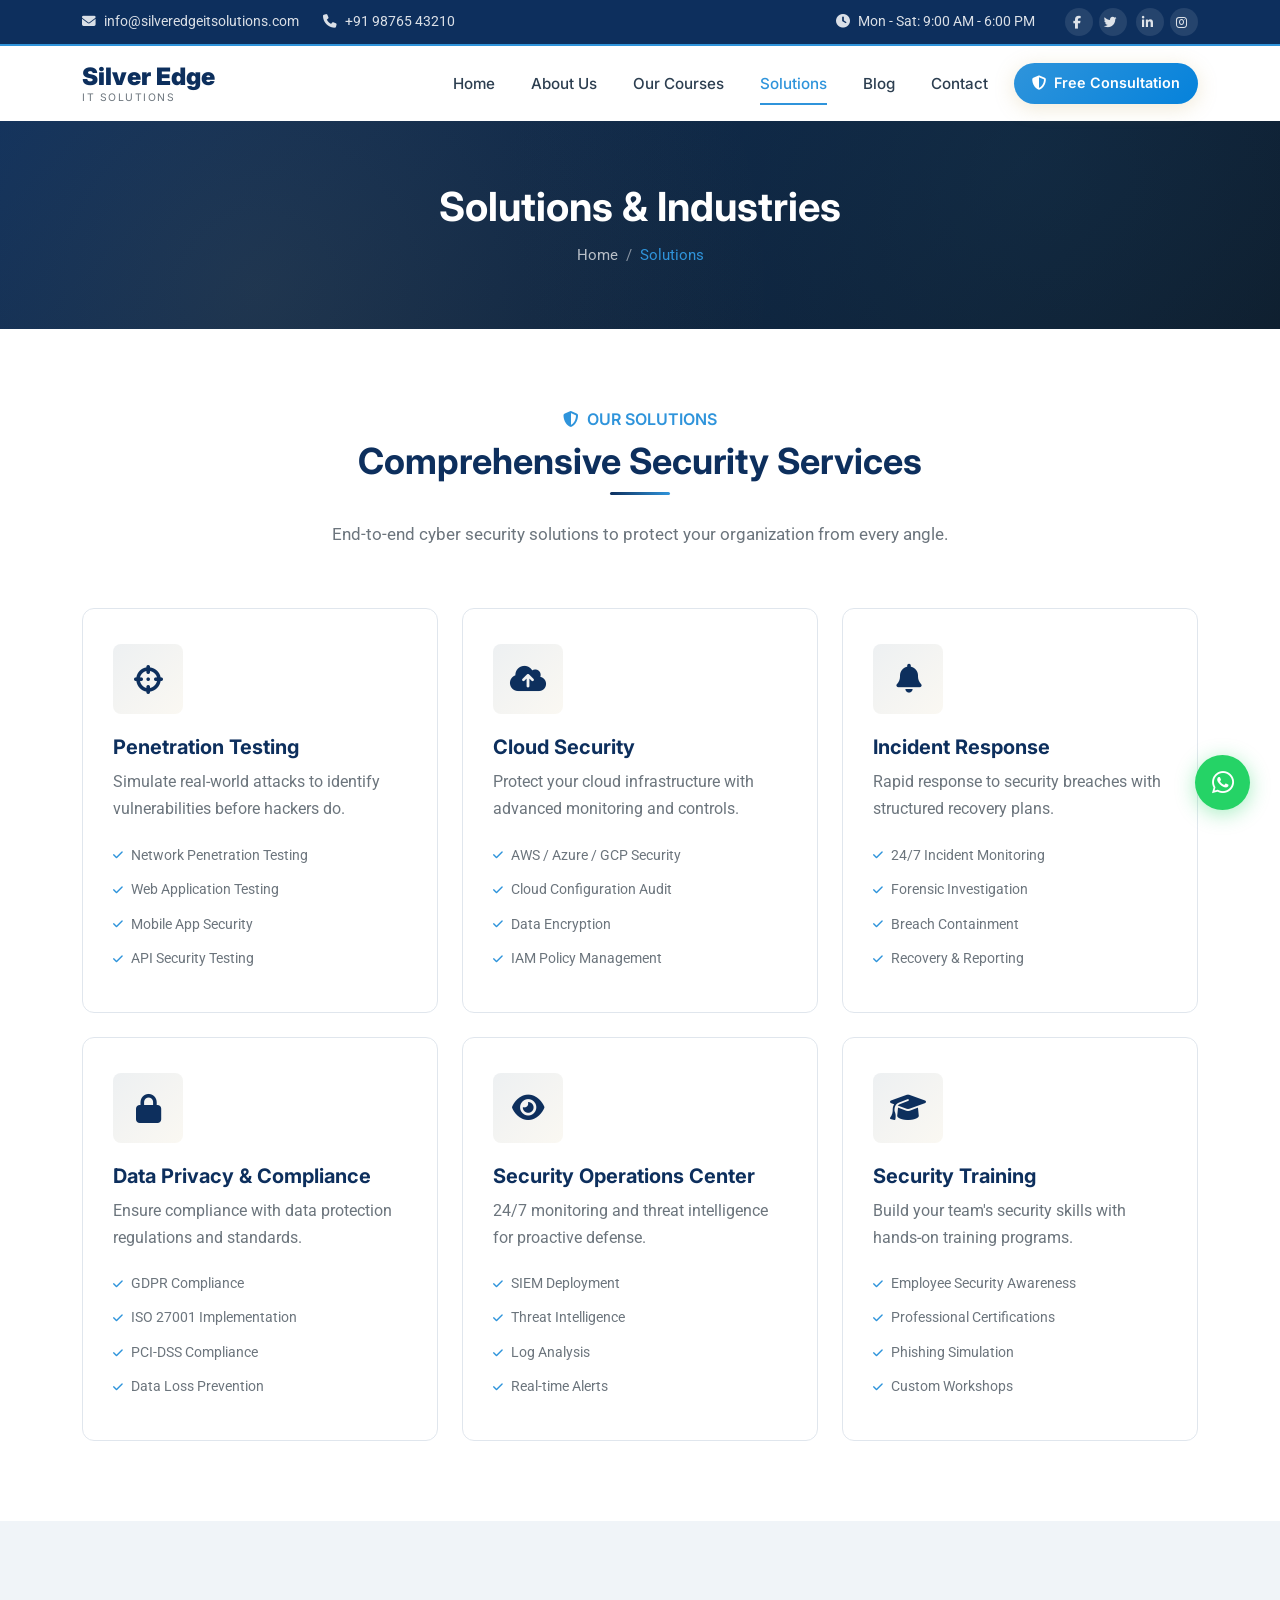
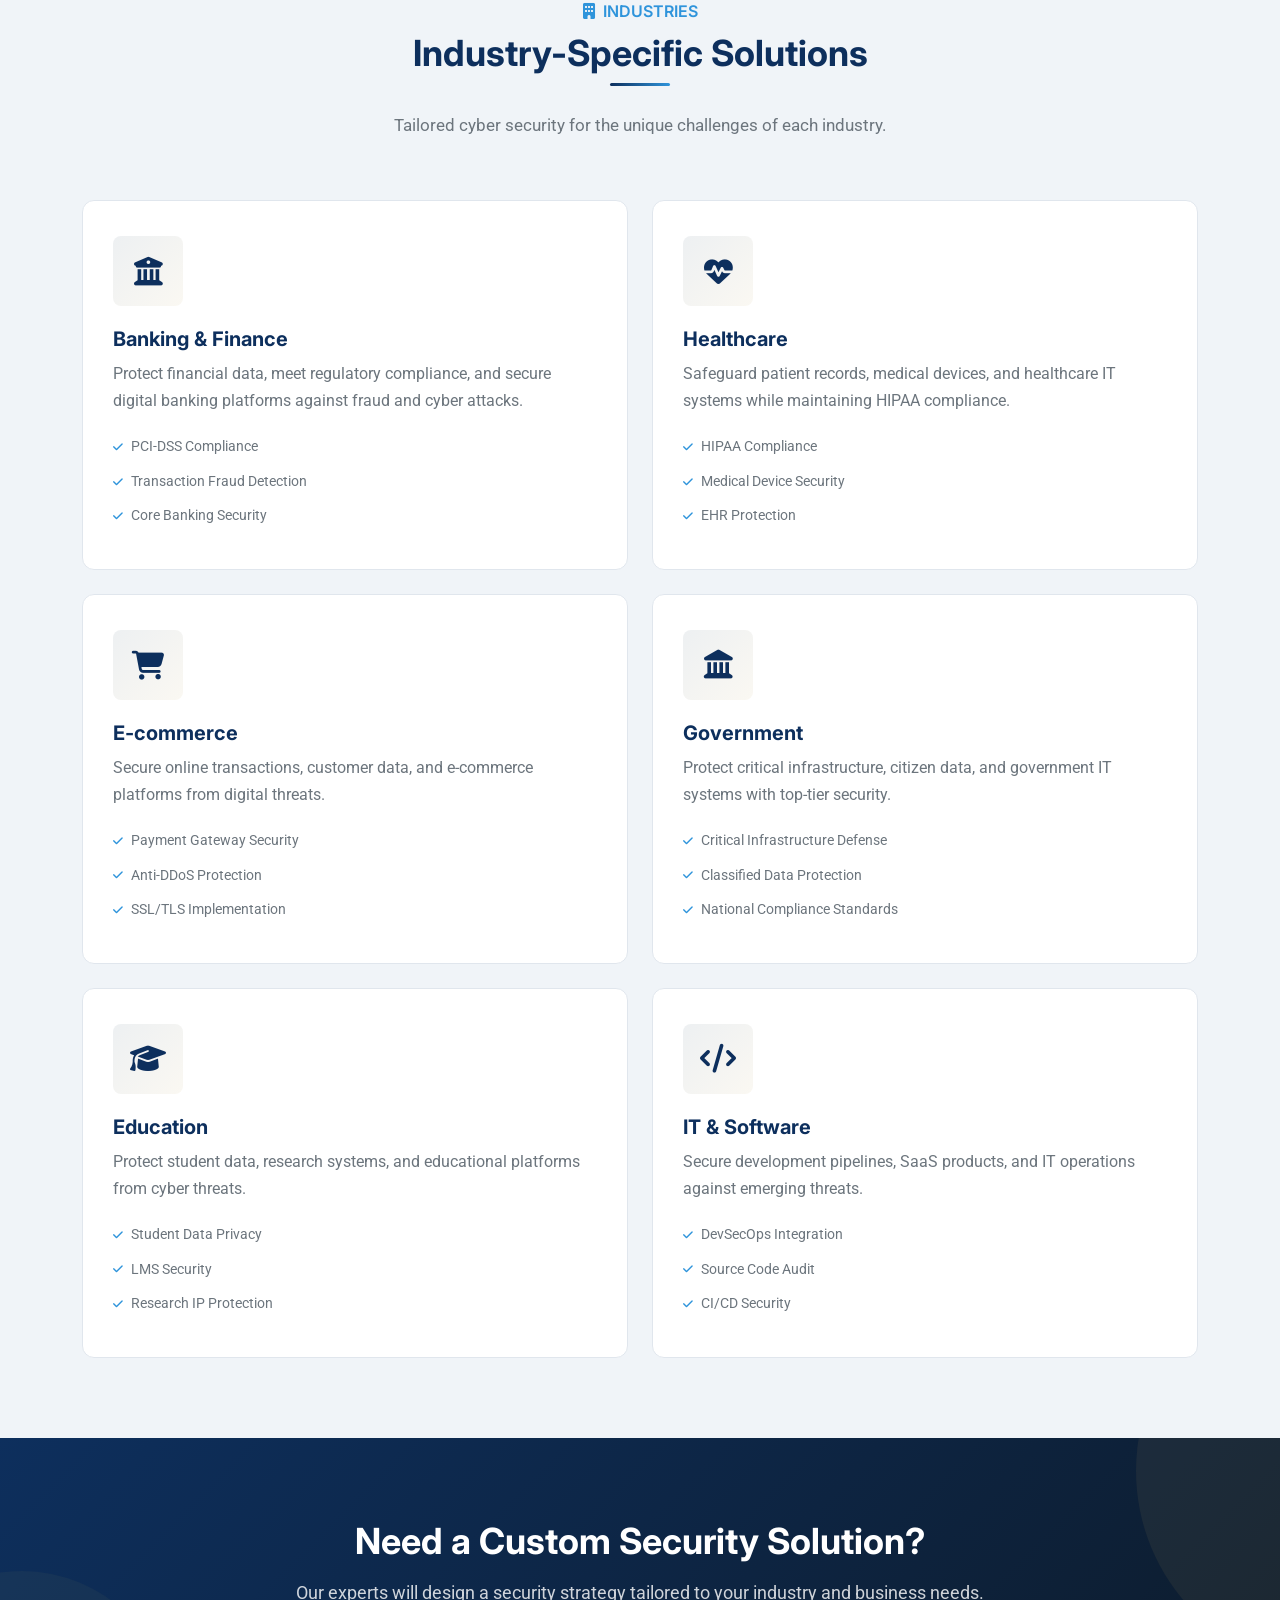
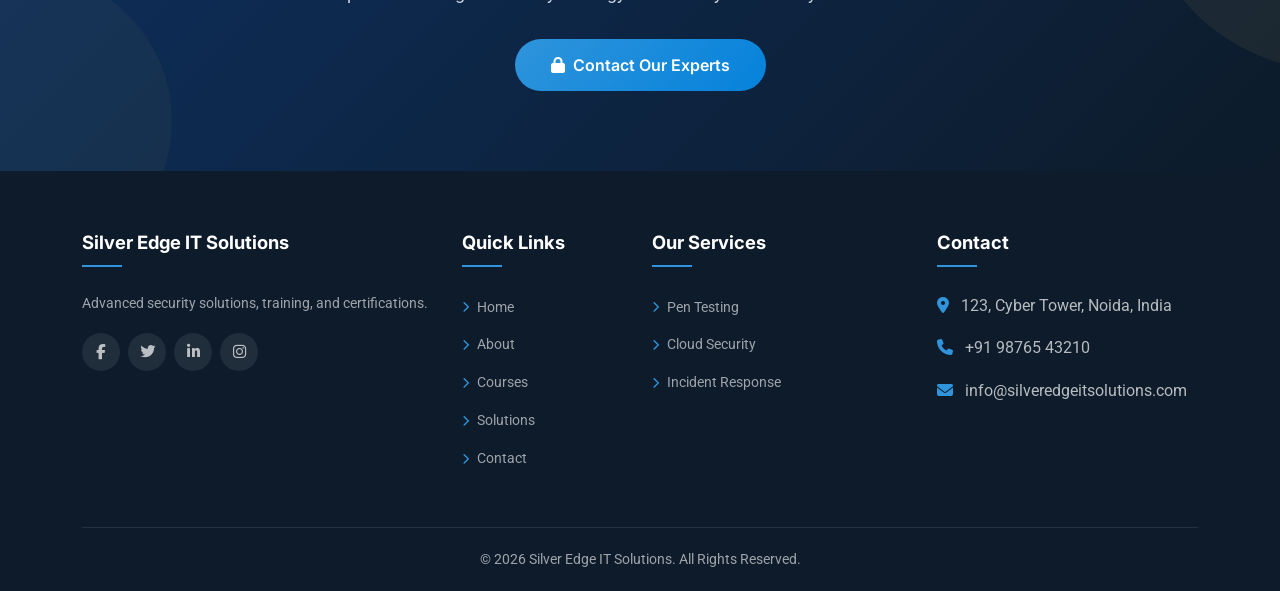
<file: solutions.html>
<!DOCTYPE html>
<html lang="en">
<head>
  <meta charset="UTF-8">
  <meta name="viewport" content="width=device-width, initial-scale=1.0">
  <meta name="description" content="Industry-specific cyber security solutions by Silver Edge IT Solutions for Banking, Healthcare, E-commerce, Government and more.">
  <title>Solutions & Industries | Silver Edge IT Solutions</title>
  <link rel="preconnect" href="https://fonts.googleapis.com">
  <link rel="preconnect" href="https://fonts.gstatic.com" crossorigin>
  <link href="https://fonts.googleapis.com/css2?family=Inter:wght@400;500;600;700;800&family=Roboto:wght@300;400;500;700&display=swap" rel="stylesheet">
  <link href="https://cdn.jsdelivr.net/npm/bootstrap@5.3.2/dist/css/bootstrap.min.css" rel="stylesheet">
  <link rel="stylesheet" href="https://cdnjs.cloudflare.com/ajax/libs/font-awesome/6.5.1/css/all.min.css">
  <link href="https://unpkg.com/aos@2.3.4/dist/aos.css" rel="stylesheet">
  <link rel="stylesheet" href="css/style.css">
</head>
<body>
  <!-- TOP HEADER -->
  <div class="top-header d-none d-md-block">
    <div class="container">
      <div class="d-flex justify-content-between align-items-center">
        <div class="d-flex align-items-center gap-4">
          <a href="mailto:info@silveredgeitsolutions.com"><i class="fas fa-envelope"></i> info@silveredgeitsolutions.com</a>
          <a href="tel:+919876543210"><i class="fas fa-phone"></i> +91 98765 43210</a>
        </div>
        <div class="d-flex align-items-center gap-3">
          <span class="me-2"><i class="fas fa-clock"></i> Mon - Sat: 9:00 AM - 6:00 PM</span>
          <div class="social-icons">
            <a href="#"><i class="fab fa-facebook-f"></i></a><a href="#"><i class="fab fa-twitter"></i></a>
            <a href="#"><i class="fab fa-linkedin-in"></i></a><a href="#"><i class="fab fa-instagram"></i></a>
          </div>
        </div>
      </div>
    </div>
  </div>
  <!-- NAVBAR -->
  <nav class="navbar navbar-expand-lg sticky-top">
    <div class="container">
      <a class="navbar-brand" href="index.html"><div class="brand-text"><strong>Silver Edge</strong><span>IT Solutions</span></div></a>
      <button class="navbar-toggler" type="button" data-bs-toggle="collapse" data-bs-target="#mainNav"><span class="navbar-toggler-icon"></span></button>
      <div class="collapse navbar-collapse" id="mainNav">
        <ul class="navbar-nav ms-auto align-items-lg-center">
          <li class="nav-item"><a class="nav-link" href="index.html">Home</a></li>
          <li class="nav-item"><a class="nav-link" href="about.html">About Us</a></li>
          <li class="nav-item custom-dropdown d-lg-block d-flex flex-wrap align-items-center justify-content-between">
            <a class="nav-link border-0" href="courses.html">Our Courses</a>
            <i class="fas fa-chevron-down mobile-dropdown-toggle d-lg-none"
              style="cursor: pointer; padding: 10px; color: inherit;"></i>
            <ul class="drop-down-links w-100">
              <li><a href="courses.html"> EC-Council</a></li>
              <li><a href="courses.html"> ISACA</a></li>
              <li><a href="courses.html"> CompTIA</a></li>
              <li><a href="courses.html"> PMI</a></li>
              <li><a href="courses.html"> Offsec</a></li>
              <li><a href="courses.html"> AWS</a></li>
              <li><a href="courses.html"> Microsoft</a></li>
              <li><a href="courses.html"> Palo Alto</a></li>
            </ul>
          </li>
          <li class="nav-item"><a class="nav-link active" href="solutions.html">Solutions</a></li>
          <li class="nav-item"><a class="nav-link" href="blog.html">Blog</a></li>
          <li class="nav-item"><a class="nav-link" href="contact.html">Contact</a></li>
          <li class="nav-item ms-lg-2"><a class="nav-link btn-nav-cta" href="contact.html"><i class="fas fa-shield-halved me-1"></i> Free Consultation</a></li>
        </ul>
      </div>
    </div>
  </nav>
  <!-- PAGE HEADER -->
  <section class="page-header">
    <div class="container">
      <h1 data-aos="fade-up">Solutions & Industries</h1>
      <nav data-aos="fade-up" data-aos-delay="100"><ol class="breadcrumb"><li class="breadcrumb-item"><a href="index.html">Home</a></li><li class="breadcrumb-item active">Solutions</li></ol></nav>
    </div>
  </section>

  <!-- SECURITY SERVICES -->
  <section class="section-padding">
    <div class="container">
      <div class="section-header" data-aos="fade-up">
        <h6 class="text-gold fw-semibold text-uppercase"><i class="fas fa-shield-halved me-2"></i>Our Solutions</h6>
        <h2>Comprehensive Security Services</h2>
        <p>End-to-end cyber security solutions to protect your organization from every angle.</p>
      </div>
      <div class="row g-4">
        <div class="col-lg-4 col-md-6" data-aos="fade-up" data-aos-delay="0">
          <div class="solution-card">
            <div class="solution-icon"><i class="fas fa-crosshairs"></i></div>
            <h4>Penetration Testing</h4>
            <p>Simulate real-world attacks to identify vulnerabilities before hackers do.</p>
            <ul><li><i class="fas fa-check"></i> Network Penetration Testing</li><li><i class="fas fa-check"></i> Web Application Testing</li><li><i class="fas fa-check"></i> Mobile App Security</li><li><i class="fas fa-check"></i> API Security Testing</li></ul>
          </div>
        </div>
        <div class="col-lg-4 col-md-6" data-aos="fade-up" data-aos-delay="100">
          <div class="solution-card">
            <div class="solution-icon"><i class="fas fa-cloud-arrow-up"></i></div>
            <h4>Cloud Security</h4>
            <p>Protect your cloud infrastructure with advanced monitoring and controls.</p>
            <ul><li><i class="fas fa-check"></i> AWS / Azure / GCP Security</li><li><i class="fas fa-check"></i> Cloud Configuration Audit</li><li><i class="fas fa-check"></i> Data Encryption</li><li><i class="fas fa-check"></i> IAM Policy Management</li></ul>
          </div>
        </div>
        <div class="col-lg-4 col-md-6" data-aos="fade-up" data-aos-delay="200">
          <div class="solution-card">
            <div class="solution-icon"><i class="fas fa-bell"></i></div>
            <h4>Incident Response</h4>
            <p>Rapid response to security breaches with structured recovery plans.</p>
            <ul><li><i class="fas fa-check"></i> 24/7 Incident Monitoring</li><li><i class="fas fa-check"></i> Forensic Investigation</li><li><i class="fas fa-check"></i> Breach Containment</li><li><i class="fas fa-check"></i> Recovery & Reporting</li></ul>
          </div>
        </div>
        <div class="col-lg-4 col-md-6" data-aos="fade-up" data-aos-delay="0">
          <div class="solution-card">
            <div class="solution-icon"><i class="fas fa-lock"></i></div>
            <h4>Data Privacy & Compliance</h4>
            <p>Ensure compliance with data protection regulations and standards.</p>
            <ul><li><i class="fas fa-check"></i> GDPR Compliance</li><li><i class="fas fa-check"></i> ISO 27001 Implementation</li><li><i class="fas fa-check"></i> PCI-DSS Compliance</li><li><i class="fas fa-check"></i> Data Loss Prevention</li></ul>
          </div>
        </div>
        <div class="col-lg-4 col-md-6" data-aos="fade-up" data-aos-delay="100">
          <div class="solution-card">
            <div class="solution-icon"><i class="fas fa-eye"></i></div>
            <h4>Security Operations Center</h4>
            <p>24/7 monitoring and threat intelligence for proactive defense.</p>
            <ul><li><i class="fas fa-check"></i> SIEM Deployment</li><li><i class="fas fa-check"></i> Threat Intelligence</li><li><i class="fas fa-check"></i> Log Analysis</li><li><i class="fas fa-check"></i> Real-time Alerts</li></ul>
          </div>
        </div>
        <div class="col-lg-4 col-md-6" data-aos="fade-up" data-aos-delay="200">
          <div class="solution-card">
            <div class="solution-icon"><i class="fas fa-graduation-cap"></i></div>
            <h4>Security Training</h4>
            <p>Build your team's security skills with hands-on training programs.</p>
            <ul><li><i class="fas fa-check"></i> Employee Security Awareness</li><li><i class="fas fa-check"></i> Professional Certifications</li><li><i class="fas fa-check"></i> Phishing Simulation</li><li><i class="fas fa-check"></i> Custom Workshops</li></ul>
          </div>
        </div>
      </div>
    </div>
  </section>

  <!-- INDUSTRY SOLUTIONS -->
  <section class="section-padding section-bg">
    <div class="container">
      <div class="section-header" data-aos="fade-up">
        <h6 class="text-gold fw-semibold text-uppercase"><i class="fas fa-building me-2"></i>Industries</h6>
        <h2>Industry-Specific Solutions</h2>
        <p>Tailored cyber security for the unique challenges of each industry.</p>
      </div>
      <div class="row g-4">
        <div class="col-lg-6" data-aos="fade-up">
          <div class="solution-card">
            <div class="solution-icon"><i class="fas fa-university"></i></div>
            <h4>Banking & Finance</h4>
            <p>Protect financial data, meet regulatory compliance, and secure digital banking platforms against fraud and cyber attacks.</p>
            <ul><li><i class="fas fa-check"></i> PCI-DSS Compliance</li><li><i class="fas fa-check"></i> Transaction Fraud Detection</li><li><i class="fas fa-check"></i> Core Banking Security</li></ul>
          </div>
        </div>
        <div class="col-lg-6" data-aos="fade-up" data-aos-delay="100">
          <div class="solution-card">
            <div class="solution-icon"><i class="fas fa-heartbeat"></i></div>
            <h4>Healthcare</h4>
            <p>Safeguard patient records, medical devices, and healthcare IT systems while maintaining HIPAA compliance.</p>
            <ul><li><i class="fas fa-check"></i> HIPAA Compliance</li><li><i class="fas fa-check"></i> Medical Device Security</li><li><i class="fas fa-check"></i> EHR Protection</li></ul>
          </div>
        </div>
        <div class="col-lg-6" data-aos="fade-up">
          <div class="solution-card">
            <div class="solution-icon"><i class="fas fa-shopping-cart"></i></div>
            <h4>E-commerce</h4>
            <p>Secure online transactions, customer data, and e-commerce platforms from digital threats.</p>
            <ul><li><i class="fas fa-check"></i> Payment Gateway Security</li><li><i class="fas fa-check"></i> Anti-DDoS Protection</li><li><i class="fas fa-check"></i> SSL/TLS Implementation</li></ul>
          </div>
        </div>
        <div class="col-lg-6" data-aos="fade-up" data-aos-delay="100">
          <div class="solution-card">
            <div class="solution-icon"><i class="fas fa-landmark"></i></div>
            <h4>Government</h4>
            <p>Protect critical infrastructure, citizen data, and government IT systems with top-tier security.</p>
            <ul><li><i class="fas fa-check"></i> Critical Infrastructure Defense</li><li><i class="fas fa-check"></i> Classified Data Protection</li><li><i class="fas fa-check"></i> National Compliance Standards</li></ul>
          </div>
        </div>
        <div class="col-lg-6" data-aos="fade-up">
          <div class="solution-card">
            <div class="solution-icon"><i class="fas fa-graduation-cap"></i></div>
            <h4>Education</h4>
            <p>Protect student data, research systems, and educational platforms from cyber threats.</p>
            <ul><li><i class="fas fa-check"></i> Student Data Privacy</li><li><i class="fas fa-check"></i> LMS Security</li><li><i class="fas fa-check"></i> Research IP Protection</li></ul>
          </div>
        </div>
        <div class="col-lg-6" data-aos="fade-up" data-aos-delay="100">
          <div class="solution-card">
            <div class="solution-icon"><i class="fas fa-code"></i></div>
            <h4>IT & Software</h4>
            <p>Secure development pipelines, SaaS products, and IT operations against emerging threats.</p>
            <ul><li><i class="fas fa-check"></i> DevSecOps Integration</li><li><i class="fas fa-check"></i> Source Code Audit</li><li><i class="fas fa-check"></i> CI/CD Security</li></ul>
          </div>
        </div>
      </div>
    </div>
  </section>

  <!-- CTA -->
  <section class="section-padding cta-section text-center">
    <div class="container position-relative" style="z-index:2;"><div data-aos="zoom-in"><h2>Need a Custom Security Solution?</h2><p>Our experts will design a security strategy tailored to your industry and business needs.</p><a href="contact.html" class="btn btn-gold btn-lg"><i class="fas fa-lock me-2"></i>Contact Our Experts</a></div></div>
  </section>

  <!-- FOOTER -->
  <footer class="footer">
    <div class="container">
      <div class="row g-4">
        <div class="col-lg-4 col-md-6"><h5>Silver Edge IT Solutions</h5><p>Advanced security solutions, training, and certifications.</p><div class="footer-social mt-3"><a href="#"><i class="fab fa-facebook-f"></i></a><a href="#"><i class="fab fa-twitter"></i></a><a href="#"><i class="fab fa-linkedin-in"></i></a><a href="#"><i class="fab fa-instagram"></i></a></div></div>
        <div class="col-lg-2 col-md-6"><h5>Quick Links</h5><ul class="footer-links"><li><a href="index.html"><i class="fas fa-chevron-right"></i> Home</a></li><li><a href="about.html"><i class="fas fa-chevron-right"></i> About</a></li><li><a href="courses.html"><i class="fas fa-chevron-right"></i> Courses</a></li><li><a href="solutions.html"><i class="fas fa-chevron-right"></i> Solutions</a></li><li><a href="contact.html"><i class="fas fa-chevron-right"></i> Contact</a></li></ul></div>
        <div class="col-lg-3 col-md-6"><h5>Our Services</h5><ul class="footer-links"><li><a href="#"><i class="fas fa-chevron-right"></i> Pen Testing</a></li><li><a href="#"><i class="fas fa-chevron-right"></i> Cloud Security</a></li><li><a href="#"><i class="fas fa-chevron-right"></i> Incident Response</a></li></ul></div>
        <div class="col-lg-3 col-md-6"><h5>Contact</h5><ul class="footer-contact list-unstyled"><li><i class="fas fa-map-marker-alt"></i><span>123, Cyber Tower, Noida, India</span></li><li><i class="fas fa-phone"></i><span>+91 98765 43210</span></li><li><i class="fas fa-envelope"></i><span>info@silveredgeitsolutions.com</span></li></ul></div>
      </div>
      <div class="footer-bottom text-center"><p>&copy; 2026 Silver Edge IT Solutions. All Rights Reserved.</p></div>
    </div>
  </footer>
  <a href="https://wa.me/919876543210" target="_blank" class="whatsapp-float"><i class="fab fa-whatsapp"></i></a>
  <button class="back-to-top"><i class="fas fa-arrow-up"></i></button>
  <script src="https://cdn.jsdelivr.net/npm/bootstrap@5.3.2/dist/js/bootstrap.bundle.min.js"></script>
  <script src="https://unpkg.com/aos@2.3.4/dist/aos.js"></script>
  <script src="js/main.js"></script>
</body>
</html>
</file>
<file: css/style.css>
/* ===================================================================
   Silver Edge IT Solutions - Main Stylesheet
   Colors: #1D4059 (Primary Navy), #C4A65B (Gold Accent)
   Fonts: Inter (headings), Roboto (body)
   =================================================================== */

/* ---------- CSS Custom Properties ---------- */
/* :root {
  --primary: #1D4059;
  --primary-dark: #152f43;
  --primary-light: #2a5a7e;
  --gold: #C4A65B;
  --gold-light: #d4bc7a;
  --gold-dark: #a8893e;
  --dark: #0d1b2a;
  --navy: #1b2838;
  --light-bg: #f8f9fa;
  --section-bg: #f0f4f8;
  --white: #ffffff;
  --text-dark: #2c3e50;
  --text-muted: #6c757d;
  --text-light: #f8f9fa;
  --border-color: #e0e6ed;
  --shadow: 0 4px 20px rgba(29, 64, 89, 0.08);
  --shadow-hover: 0 12px 40px rgba(29, 64, 89, 0.15);
  --shadow-gold: 0 4px 20px rgba(196, 166, 91, 0.25);
  --transition: all 0.3s ease;
  --radius: 12px;
  --radius-sm: 8px;
  --radius-lg: 20px;
} */
:root {
  --primary: #0d2f5d;
  --primary-dark: #152f43;
  --primary-light: #14427c;
  --gold: #2F94DB;
  --gold-light: #37b9ec;
  --gold-dark: #0582db;
  --dark: #0d1b2a;
  --navy: #1b2838;
  --light-bg: #f8f9fa;
  --section-bg: #f0f4f8;
  --white: #ffffff;
  --text-dark: #2c3e50;
  --text-muted: #6c757d;
  --text-light: #f8f9fa;
  --border-color: #e0e6ed;
  --shadow: 0 4px 20px rgba(29, 64, 89, 0.08);
  --shadow-hover: 0 12px 40px rgba(29, 64, 89, 0.15);
  --shadow-gold: 0 4px 20px rgba(196, 166, 91, 0.25);
  --transition: all 0.3s ease;
  --radius: 12px;
  --radius-sm: 8px;
  --radius-lg: 20px;
}

* {
  margin: 0;
  padding: 0;
  box-sizing: border-box;
}

html {
  scroll-behavior: smooth;
  scroll-padding-top: 100px;
  overflow-x: hidden;
}

body {
  font-family: 'Roboto', sans-serif;
  font-size: 16px;
  line-height: 1.7;
  color: var(--text-dark);
  background-color: var(--white);
  /* overflow-x: hidden; */
}

h1,
h2,
h3,
h4,
h5,
h6 {
  font-family: 'Inter', sans-serif;
  font-weight: 700;
  color: var(--primary);
  line-height: 1.3;
}

h1 {
  font-size: 3rem;
}

h2 {
  font-size: 2.25rem;
}

h3 {
  font-size: 1.5rem;
}

h4 {
  font-size: 1.25rem;
}

p {
  color: var(--text-muted);
  margin-bottom: 1rem;
}

a {
  text-decoration: none;
  color: var(--primary);
  transition: var(--transition);
}

a:hover {
  color: var(--gold);
}

img {
  max-width: 100%;
  height: auto;
}

/* ---------- Utility Classes ---------- */
.section-padding {
  padding: 80px 0;
}

.section-bg {
  background-color: var(--section-bg);
}

.section-header {
  text-align: center;
  margin-bottom: 60px;
}

.section-header h2 {
  margin-bottom: 15px;
  position: relative;
  display: inline-block;
}

.section-header h2::after {
  content: '';
  position: absolute;
  bottom: -10px;
  left: 50%;
  transform: translateX(-50%);
  width: 60px;
  height: 3px;
  background: linear-gradient(90deg, var(--primary), var(--gold));
  border-radius: 2px;
}

.section-header p {
  max-width: 650px;
  margin: 20px auto 0;
  font-size: 1.05rem;
}

.text-gold {
  color: var(--gold) !important;
}

.bg-primary-custom {
  background-color: var(--primary) !important;
}

/* ---------- Top Header Bar ---------- */
.top-header {
  background: var(--primary);
  padding: 8px 0;
  font-size: 0.85rem;
  color: rgba(255, 255, 255, 0.85);
  border-bottom: 2px solid var(--gold);
}

.top-header a {
  color: rgba(255, 255, 255, 0.85);
  transition: var(--transition);
}

.top-header a:hover {
  color: var(--gold);
}

.top-header .social-icons a {
  display: inline-flex;
  align-items: center;
  justify-content: center;
  width: 28px;
  height: 28px;
  border-radius: 50%;
  background: rgba(255, 255, 255, 0.1);
  margin-left: 6px;
  font-size: 0.8rem;
  transition: var(--transition);
}

.top-header .social-icons a:hover {
  background: var(--gold);
  color: var(--white);
  transform: translateY(-2px);
}

.top-header i {
  margin-right: 5px;
}

/* ---------- Navbar ---------- */
.navbar {
  background: var(--white);
  padding: 12px 0;
  transition: var(--transition);
  box-shadow: none;
  z-index: 1050;
}

.header-wrapper-section {
  position: sticky;
  top: 0;
  /* left: 0;
  width: 100%; */
  z-index: 1050;
  transition: all 0.3s ease-in-out;
}

.navbar-scrolled {
  background-color: var(--white) !important;
  box-shadow: 0 4px 15px rgba(0, 0, 0, 0.1);
}

.navbar.scrolled {
  box-shadow: 0 2px 30px rgba(29, 64, 89, 0.1);
  padding: 8px 0;
}

.navbar-brand {
  font-family: 'Inter', sans-serif;
  font-weight: 800;
  font-size: 1.5rem;
  color: var(--primary) !important;
  display: flex;
  align-items: center;
  gap: 10px;
}

.navbar-brand img {
  height: 60px;
}

.navbar-brand .brand-text {
  line-height: 1.2;
}

.navbar-brand .brand-text span {
  display: block;
  font-size: 0.65rem;
  font-weight: 400;
  color: var(--text-muted);
  letter-spacing: 1.5px;
  text-transform: uppercase;
}

.navbar .nav-link {
  font-family: 'Inter', sans-serif;
  font-weight: 500;
  font-size: 0.95rem;
  color: var(--text-dark);
  /* color: var(--light-bg); */
  padding: 8px 18px;
  position: relative;
  transition: var(--transition);
}

@media screen and (min-width:1024px) {
  .navbar .nav-link {
    padding: 8px 18px !important;
  }
}


.navbar .nav-link::after {
  content: '';
  position: absolute;
  bottom: 0;
  left: 18px;
  width: 0;
  height: 2px;
  background: var(--gold);
  transition: var(--transition);
}

.navbar .nav-link:hover::after,
.navbar .nav-link.active::after {
  width: calc(100% - 36px);
}

.navbar .nav-link:hover,
.navbar .nav-link.active {
  color: var(--gold);

}

.btn-nav-cta {
  background: linear-gradient(135deg, var(--gold), var(--gold-dark));
  color: var(--white) !important;
  border: none;
  padding: 10px 28px !important;
  border-radius: 50px;
  font-weight: 600 !important;
  font-size: 0.9rem !important;
  transition: var(--transition);
  box-shadow: var(--shadow-gold);
}

.btn-nav-cta:hover {
  transform: translateY(-2px);
  box-shadow: 0 8px 30px rgba(196, 166, 91, 0.4);
}

.btn-nav-cta::after {
  display: none !important;
}

/* ---------- Buttons ---------- */
.btn-primary-custom {
  background: linear-gradient(135deg, var(--primary), var(--primary-light));
  color: var(--white);
  border: none;
  padding: 14px 36px;
  border-radius: 50px;
  font-family: 'Inter', sans-serif;
  font-weight: 600;
  font-size: 1rem;
  transition: var(--transition);
  position: relative;
  overflow: hidden;
  z-index: 1;
}

.btn-primary-custom::before {
  content: '';
  position: absolute;
  top: 0;
  left: -100%;
  width: 100%;
  height: 100%;
  background: linear-gradient(135deg, var(--gold), var(--gold-dark));
  transition: var(--transition);
  z-index: -1;
}

.btn-primary-custom:hover {
  color: var(--white);
  /* transform: translateY(-3px); */
  box-shadow: var(--shadow-hover);
}

.btn-primary-custom:hover::before {
  left: 0;
}

.btn-gold {
  background: linear-gradient(135deg, var(--gold), var(--gold-dark));
  color: var(--white);
  border: none;
  padding: 14px 36px;
  border-radius: 50px;
  font-family: 'Inter', sans-serif;
  font-weight: 600;
  font-size: 1rem;
  transition: var(--transition);
}

.btn-gold:hover {
  color: var(--white);
  transform: translateY(-3px);
  box-shadow: var(--shadow-gold);
  background: linear-gradient(135deg, var(--gold-dark), var(--gold));
}

.btn-outline-custom {
  background: transparent;
  color: var(--white);
  border: 2px solid var(--gold);
  padding: 12px 34px;
  border-radius: 50px;
  font-family: 'Inter', sans-serif;
  font-weight: 600;
  font-size: 1rem;
  transition: var(--transition);
}

.btn-outline-custom:hover {
  background: var(--gold);
  color: var(--white);
  transform: translateY(-3px);
  box-shadow: var(--shadow-gold);
}

.btn-outline-primary {
  border: 1px solid var(--primary);
  color: var(--primary);
  padding: 12px 34px;
  border-radius: 50px;
  font-family: 'Inter', sans-serif;
  font-weight: 500;
  transition: var(--transition);
  /* width: 40px;
  height: 40px; */
  background-color: rgba(235, 250, 255, 0.76);
}

.btn-outline-primary:hover {
  background: var(--primary);
  color: var(--white);
  /* transform: translateY(-2px); */
}

/* ---------- Hero Section ---------- */
.hero-section {
  /* background: linear-gradient(135deg, var(--primary) 0%, var(--dark) 60%, #0a1628 100%); */
  min-height: 80vh;
  display: flex;
  /* align-items: center; */
  position: relative;
  overflow: hidden;
  /* padding-top: 60px; */
  flex-direction: column;
}

.hero-section::before {
  content: '';
  position: absolute;
  top: 0;
  left: 0;
  width: 100%;
  height: 100%;
  background: #000000b0;
  z-index: 0;
}

.hero-content {
  position: relative;
  z-index: 2;
  padding: 40px 10px;
  text-align: center;
}

.hero-section h1 {
  color: var(--white);
  font-size: 3.8rem;
  font-weight: 600;
  margin-bottom: 20px;
  line-height: 1.2;
}

.hero-section h1 span {
  color: var(--gold);
}

.hero-section p {
  color: rgba(255, 255, 255, 0.8);
  font-size: 1.15rem;
  margin-bottom: 35px;
  /* max-width: 550px; */
}

.hero-btns {
  display: flex;
  gap: 15px;
  flex-wrap: wrap;
  justify-content: center;
}

.hero-image {
  position: relative;
  z-index: 2;
}

.hero-image img {
  filter: drop-shadow(0 20px 60px rgba(0, 0, 0, 0.3));
  animation: float 6s ease-in-out infinite;
}


@keyframes float {

  0%,
  100% {
    transform: translateY(0px);
  }

  50% {
    transform: translateY(-20px);
  }
}

/* Hero particles / grid animation */
.hero-particles {
  position: absolute;
  top: 0;
  left: 0;
  width: 100%;
  height: 100%;
  z-index: 0;
  opacity: 0.15;
  background-image:
    radial-gradient(circle, rgb(65, 116, 150) 1px, transparent 2px)
    /* ,radial-gradient(circle, rgba(255, 255, 255, 0.377) 1px, transparent 1px); */
  ;
  background-size: 60px 60px, 40px 40px;
  background-position: 0 0, 20px 20px;
  animation: particleMove 20s linear infinite;
}

@keyframes particleMove {
  0% {
    transform: translate(0, 0);
  }

  100% {
    transform: translate(-60px, -60px);
  }
}

.hero-content-wrapper .hero-content {
  padding-top: 120px;
}

@media screen and (max-width:768px) {
  .hero-content-wrapper .hero-content {
    padding-top: 80px;
  }

  .hero-section {
    min-height: auto;
  }
}

/* ---------- About Preview Section ---------- */
.about-preview {
  position: relative;
}

.about-preview .about-img-wrapper {
  position: relative;
  border-radius: var(--radius-lg);
  overflow: hidden;
  box-shadow: var(--shadow-hover);
}

.about-preview .about-img-wrapper::after {
  content: '';
  position: absolute;
  top: 0;
  left: 0;
  width: 100%;
  height: 100%;
  background: linear-gradient(135deg, rgba(29, 64, 89, 0.1), rgba(196, 166, 91, 0.05));
}

.about-preview .experience-badge {
  position: absolute;
  bottom: 10px;
  right: -10px;
  background: linear-gradient(135deg, var(--gold), var(--gold-dark));
  color: var(--white);
  padding: 16px 20px;
  border-radius: var(--radius);
  text-align: center;
  box-shadow: var(--shadow-gold);
  z-index: 3;
}

.about-preview .experience-badge h3 {
  color: var(--white);
  font-size: 2.5rem;
  margin-bottom: 5px;
}

.about-preview .experience-badge p {
  color: rgba(255, 255, 255, 0.9);
  margin: 0;
  font-size: 0.9rem;
}

.about-list {
  list-style: none;
  padding: 0;
}

.about-list li {
  padding: 8px 0;
  display: flex;
  align-items: center;
  gap: 12px;
  font-weight: 500;
}

.about-list li i {
  color: var(--gold);
  font-size: 1.1rem;
}

/* ---------- Course Cards ---------- */
.course-card {
  background: var(--white);
  border-radius: var(--radius);
  padding: 30px 25px;
  text-align: center;
  transition: var(--transition);
  border: 1px solid var(--border-color);
  height: 100%;
  position: relative;
  overflow: hidden;
}

/* .course-card::before {
  content: '';
  position: absolute;
  top: 0;
  left: 0;
  width: 100%;
  height: 4px;
  background: linear-gradient(90deg, var(--primary), var(--gold));
  transform: scaleX(0);
  transition: var(--transition);
} */

.course-card:hover {
  /* transform: translateY(-8px); */
  box-shadow: var(--shadow-hover);
  border-color: transparent;
  border-color: var(--gold);
}

.course-card:hover::before {
  transform: scaleX(1);
}

.course-card .card-icon {
  width: 80px;
  height: 80px;
  border-radius: 50%;
  background: linear-gradient(135deg, rgba(29, 64, 89, 0.08), rgba(196, 166, 91, 0.08));
  display: flex;
  align-items: center;
  justify-content: center;
  margin: 0 auto 20px;
  transition: var(--transition);
  border: 1px solid rgb(226, 226, 226);
  padding: 6px;
}

.course-card:hover .card-icon {
  /* background: linear-gradient(135deg, var(--primary), var(--primary-light)); */
  /* background: transparent; */
  border: 1px solid var(--gold);
}

.course-card .card-icon i {
  font-size: 2rem;
  color: var(--primary);
  transition: var(--transition);
}

.course-card:hover .card-icon i {
  color: var(--white);
}

.course-card .card-icon img {
  /* width: 50px; */
  height: 50px;
  object-fit: contain;
}

.course-card h4 {
  margin-bottom: 12px;
  font-size: 1.1rem;
}

.course-card p {
  font-size: 0.9rem;
  margin-bottom: 18px;
}

.course-card .btn-sm {
  padding: 8px 22px;
  font-size: 0.85rem;
}

/* ---------- Why Choose Us ---------- */
.why-choose-item {
  display: flex;
  align-items: flex-start;
  gap: 20px;
  padding: 20px;
  border-radius: var(--radius);
  transition: var(--transition);
  background: var(--white);
  border: 1px solid var(--border-color);
}

.why-choose-item:hover {
  box-shadow: var(--shadow);
  border-color: var(--gold);
  transform: translateX(5px);
}

.why-choose-item .icon-box {
  min-width: 55px;
  height: 55px;
  border-radius: var(--radius-sm);
  background: linear-gradient(135deg, rgba(29, 64, 89, 0.08), rgba(196, 166, 91, 0.08));
  display: flex;
  align-items: center;
  justify-content: center;
  transition: var(--transition);
}

.why-choose-item:hover .icon-box {
  background: linear-gradient(135deg, var(--primary), var(--gold));
}

.why-choose-item .icon-box i {
  font-size: 1.4rem;
  color: var(--primary);
  transition: var(--transition);
}

.why-choose-item:hover .icon-box i {
  color: var(--white);
}

.why-choose-item h5 {
  margin-bottom: 5px;
  font-size: 1.05rem;
}

.why-choose-item p {
  font-size: 0.9rem;
  margin: 0;
}

/* ---------- Process / How We Work ---------- */
.process-section {
  background: linear-gradient(135deg, var(--primary), var(--dark));
  position: relative;
  overflow: hidden;
}

.process-section::before {
  content: '';
  position: absolute;
  top: 0;
  left: 0;
  width: 100%;
  height: 100%;
  background:
    radial-gradient(circle at 10% 90%, rgba(196, 166, 91, 0.1) 0%, transparent 40%),
    radial-gradient(circle at 90% 10%, rgba(196, 166, 91, 0.05) 0%, transparent 40%);
}

.process-section .section-header h2 {
  color: var(--white);
}

.process-section .section-header h2::after {
  background: var(--gold);
}

.process-section .section-header p {
  color: rgba(255, 255, 255, 0.7);
}

.process-step {
  text-align: center;
  padding: 30px 20px;
  position: relative;
  z-index: 2;
}

.process-step .step-number {
  width: 70px;
  height: 70px;
  border-radius: 50%;
  background: linear-gradient(135deg, var(--gold), var(--gold-dark));
  display: flex;
  align-items: center;
  justify-content: center;
  font-family: 'Inter', sans-serif;
  font-weight: 800;
  font-size: 1.5rem;
  color: var(--white);
  margin: 0 auto 20px;
  box-shadow: 0 4px 20px rgba(196, 166, 91, 0.3);
  transition: var(--transition);
}

.process-step:hover .step-number {
  transform: scale(1.1);
  box-shadow: 0 8px 30px rgba(196, 166, 91, 0.5);
}

.process-step h4 {
  color: var(--white);
  margin-bottom: 10px;
}

.process-step p {
  color: rgba(255, 255, 255, 0.7);
  font-size: 0.9rem;
}

.process-connector {
  position: absolute;
  top: 55px;
  right: -30px;
  color: var(--gold);
  font-size: 1.5rem;
  z-index: 2;
}

/* ---------- Industries ---------- */
.industry-card {
  text-align: center;
  padding: 35px 20px;
  /* border-radius: var(--radius); */
  background: var(--white);
  border-bottom: 1px dashed rgb(156, 156, 156);
  transition: var(--transition);
  height: 100%;
  display: grid;
  align-items: center;
  gap: 10px;
  grid-template-columns: 72px 1fr;
  margin-right: 20px;
}

.industry-card:hover {
  /* transform: translateY(-4px); */
  /* box-shadow: var(--shadow-hover); */
  border-color: var(--gold);
}

.industry-card .industry-icon {
  width: 70px;
  height: 70px;
  border-radius: 50%;
  background: linear-gradient(135deg, rgba(29, 64, 89, 0.08), rgba(196, 166, 91, 0.08));
  display: flex;
  align-items: center;
  justify-content: center;
  /* margin: 0 auto 18px; */
  transition: var(--transition);
  border: 1px solid rgb(226, 226, 226);
}

.industry-card:hover .industry-icon {
  /* background: linear-gradient(135deg, var(--primary), var(--gold)); */
  border: 1px solid var(--gold);
}

.industry-card .industry-icon i {
  font-size: 1.8rem;
  color: var(--primary);
  transition: var(--transition);
}

.industry-card:hover .industry-icon i {
  color: var(--white);
}

.industry-card h5 {
  font-size: 1rem;
}

/* ---------- Stats / Counters ---------- */
.stats-section {
  background: linear-gradient(135deg, var(--gold), var(--gold-dark));
  position: relative;
  overflow: hidden;
}

.stats-section::before {
  content: '';
  position: absolute;
  top: 0;
  left: 0;
  width: 100%;
  height: 100%;
  background:
    radial-gradient(circle at 0% 0%, rgba(255, 255, 255, 0.1) 0%, transparent 50%),
    radial-gradient(circle at 100% 100%, rgba(29, 64, 89, 0.2) 0%, transparent 50%);
}

.stat-item {
  text-align: center;
  padding: 30px 15px;
  position: relative;
  z-index: 2;
}

.stat-item .stat-icon {
  font-size: 2.5rem;
  color: var(--white);
  margin-bottom: 15px;
  opacity: 0.9;
}

.stat-item h3 {
  font-size: 2.8rem;
  color: var(--white);
  margin-bottom: 8px;
  font-weight: 800;
}

.stat-item p {
  color: rgba(255, 255, 255, 0.9);
  font-weight: 500;
  font-size: 1rem;
  margin: 0;
}

/* ---------- Testimonials ---------- */
.testimonial-card {
  background: rgb(247, 247, 247);
  border-radius: var(--radius);
  padding: 35px 30px;
  box-shadow: var(--shadow);
  position: relative;
  transition: var(--transition);
  border: 1px solid var(--border-color);
  height: 100%;
}

.testimonial-card:hover {
  box-shadow: var(--shadow-hover);
  /* transform: translateY(-5px); */
  /* border-color: var(--primary-light); */
}

.testimonial-card .quote-icon {
  font-size: 2.5rem;
  color: var(--gold);
  opacity: 0.3;
  position: absolute;
  top: 20px;
  right: 25px;
}

.testimonial-card .stars {
  color: var(--gold);
  margin-bottom: 15px;
  font-size: 0.9rem;
}

.testimonial-card .testimonial-text {
  font-style: italic;
  color: var(--text-muted);
  margin-bottom: 20px;
  line-height: 1.8;
}

.testimonial-card .client-info {
  display: flex;
  align-items: center;
  gap: 15px;
}

.testimonial-card .client-avatar {
  width: 50px;
  height: 50px;
  border-radius: 50%;
  background: linear-gradient(135deg, var(--primary), var(--gold));
  display: flex;
  align-items: center;
  justify-content: center;
  color: var(--white);
  font-weight: 700;
  font-size: 1.2rem;
}

.testimonial-card .client-name {
  font-weight: 600;
  color: var(--primary);
  margin-bottom: 2px;
}

.testimonial-card .client-role {
  font-size: 0.85rem;
  color: var(--text-muted);
}

/* ---------- Partners / Collaborative Network ---------- */
.partners-section .partner-logo {
  padding: 10px 20px;
  display: flex;
  align-items: center;
  justify-content: center;
  border-radius: var(--radius-sm);
  background: var(--white);
  border: 1px solid var(--border-color);
  transition: var(--transition);
  min-height: 100px;
}

.partners-section .partner-logo:hover {
  border-color: var(--gold);
  box-shadow: var(--shadow);
  /* transform: scale(1.05); */
}

.partners-section .partner-logo img {
  width: auto;
  max-height: 50px;
  /* filter: grayscale(100%); */
  /* opacity: 0.6; */
  transition: var(--transition);
}

.partners-section .partner-logo:hover img {
  filter: grayscale(0%);
  opacity: 1;
}

.partner-logo-text {
  font-family: 'Inter', sans-serif;
  font-weight: 700;
  font-size: 1.1rem;
  color: var(--text-muted);
  transition: var(--transition);
}

.partner-logo:hover .partner-logo-text {
  color: var(--primary);
}

/* ---------- CTA Section ---------- */
.cta-section {
  background: linear-gradient(135deg, var(--primary) 0%, var(--dark) 100%);
  position: relative;
  overflow: hidden;
}

.cta-section::before {
  content: '';
  position: absolute;
  top: -50%;
  right: -20%;
  width: 400px;
  height: 400px;
  border-radius: 50%;
  background: rgba(196, 166, 91, 0.08);
}

.cta-section::after {
  content: '';
  position: absolute;
  bottom: -30%;
  left: -10%;
  width: 300px;
  height: 300px;
  border-radius: 50%;
  background: rgba(196, 166, 91, 0.05);
}

.cta-section h2 {
  color: var(--white);
  margin-bottom: 15px;
}

.cta-section p {
  color: rgba(255, 255, 255, 0.8);
  font-size: 1.1rem;
  margin-bottom: 30px;
}

/* ---------- Footer ---------- */
.footer {
  background: var(--dark);
  padding-top: 60px;
  color: rgba(255, 255, 255, 0.7);
}

.footer h5 {
  color: var(--white);
  font-size: 1.15rem;
  margin-bottom: 25px;
  position: relative;
  padding-bottom: 12px;
}

.footer h5::after {
  content: '';
  position: absolute;
  bottom: 0;
  left: 0;
  width: 40px;
  height: 2px;
  background: var(--gold);
}

.footer p {
  color: rgba(255, 255, 255, 0.6);
  font-size: 0.9rem;
}

.footer .footer-links {
  list-style: none;
  padding: 0;
}

.footer .footer-links li {
  margin-bottom: 10px;
}

.footer .footer-links a {
  color: rgba(255, 255, 255, 0.6);
  font-size: 0.9rem;
  transition: var(--transition);
  display: inline-flex;
  align-items: center;
  gap: 8px;

}

.footer .footer-links a:hover {
  color: var(--gold);
  padding-left: 5px;
}

.footer .footer-links a i {
  font-size: 0.7rem;
  color: var(--gold);
}

.footer .footer-contact li {
  display: flex;
  align-items: flex-start;
  gap: 12px;
  margin-bottom: 15px;
}

.footer .footer-contact li i {
  color: var(--gold);
  margin-top: 5px;
  font-size: 1rem;
}

.footer .footer-social a {
  display: inline-flex;
  align-items: center;
  justify-content: center;
  width: 38px;
  height: 38px;
  border-radius: 50%;
  background: rgba(255, 255, 255, 0.08);
  color: rgba(255, 255, 255, 0.7);
  margin-right: 8px;
  transition: var(--transition);
  font-size: 0.95rem;
}

.footer .footer-social a:hover {
  background: var(--gold);
  color: var(--white);
  transform: translateY(-3px);
}

.footer-bottom {
  border-top: 1px solid rgba(255, 255, 255, 0.1);
  padding: 20px 0;
  margin-top: 40px;
}

.footer-bottom p {
  margin: 0;
  font-size: 0.85rem;
}

/* ---------- Back to Top Button ---------- */
.back-to-top {
  position: fixed;
  bottom: 30px;
  right: 30px;
  width: 45px;
  height: 45px;
  border-radius: 50%;
  background: linear-gradient(135deg, var(--primary), var(--primary-light));
  color: var(--white);
  display: flex;
  align-items: center;
  justify-content: center;
  font-size: 1.1rem;
  cursor: pointer;
  opacity: 0;
  visibility: hidden;
  transition: var(--transition);
  z-index: 999;
  border: none;
  box-shadow: var(--shadow);
}

.back-to-top.show {
  opacity: 1;
  visibility: visible;
}

.back-to-top:hover {
  background: linear-gradient(135deg, var(--gold), var(--gold-dark));
  transform: translateY(-3px);
}

/* ---------- WhatsApp Float ---------- */
.whatsapp-float {
  position: fixed;
  bottom: 90px;
  right: 30px;
  width: 55px;
  height: 55px;
  border-radius: 50%;
  background: #25D366;
  color: var(--white);
  display: flex;
  align-items: center;
  justify-content: center;
  font-size: 1.6rem;
  z-index: 999;
  box-shadow: 0 4px 20px rgba(37, 211, 102, 0.4);
  transition: var(--transition);
  animation: whatsappPulse 2s infinite;
}

.whatsapp-float:hover {
  transform: scale(1.1);
  color: var(--white);
  box-shadow: 0 8px 30px rgba(37, 211, 102, 0.5);
}

@keyframes whatsappPulse {

  0%,
  100% {
    box-shadow: 0 4px 20px rgba(37, 211, 102, 0.4);
  }

  50% {
    box-shadow: 0 4px 30px rgba(37, 211, 102, 0.6);
  }
}

/* ---------- Page Header / Inner Banner ---------- */
.page-header {
  background: linear-gradient(135deg, var(--primary) 0%, var(--dark) 100%);
  padding: 60px 20px;
  text-align: center;
  position: relative;
  overflow: hidden;
}

.page-header::before {
  content: '';
  position: absolute;
  top: 0;
  left: 0;
  width: 100%;
  height: 100%;
  background:
    radial-gradient(circle at 20% 80%, rgba(196, 166, 91, 0.1) 0%, transparent 50%),
    radial-gradient(circle at 80% 20%, rgba(29, 64, 89, 0.3) 0%, transparent 50%);
}

.page-header h1 {
  color: var(--white);
  font-size: 2.5rem;
  margin-bottom: 10px;
  position: relative;
  z-index: 2;
}

.page-header .breadcrumb {
  justify-content: center;
  position: relative;
  z-index: 2;
  margin-bottom: 0;
}

.page-header .breadcrumb-item,
.page-header .breadcrumb-item a {
  color: rgba(255, 255, 255, 0.7);
  font-size: 0.95rem;
}

.page-header .breadcrumb-item.active {
  color: var(--gold);
}

.page-header .breadcrumb-item+.breadcrumb-item::before {
  color: rgba(255, 255, 255, 0.5);
}

/* ---------- Filter Buttons (Courses) ---------- */
.filter-btns {
  display: flex;
  flex-wrap: wrap;
  gap: 10px;
  justify-content: center;
  margin-bottom: 40px;
}

.filter-btns .btn-filter {
  padding: 10px 24px;
  border-radius: 50px;
  border: 2px solid var(--border-color);
  background: var(--white);
  color: var(--text-dark);
  font-family: 'Inter', sans-serif;
  font-weight: 500;
  font-size: 0.9rem;
  cursor: pointer;
  transition: var(--transition);
}

.filter-btns .btn-filter:hover,
.filter-btns .btn-filter.active {
  background: var(--primary);
  border-color: var(--primary);
  color: var(--white);
  box-shadow: var(--shadow);
}

/* ---------- Blog Cards ---------- */
.blog-card {
  background: var(--white);
  border-radius: var(--radius);
  overflow: hidden;
  border: 1px solid var(--border-color);
  transition: var(--transition);
  height: 100%;
}

.blog-card:hover {
  transform: translateY(-8px);
  box-shadow: var(--shadow-hover);
}

.blog-card .blog-img {
  height: 200px;
  overflow: hidden;
}

.blog-card .blog-img img {
  width: 100%;
  height: 100%;
  object-fit: cover;
  transition: var(--transition);
}

.blog-card:hover .blog-img img {
  transform: scale(1.05);
}

.blog-card .blog-body {
  padding: 25px;
}

.blog-card .blog-meta {
  display: flex;
  gap: 15px;
  margin-bottom: 12px;
  font-size: 0.82rem;
  color: var(--text-muted);
}

.blog-card .blog-meta i {
  color: var(--gold);
  margin-right: 4px;
}

.blog-card h4 {
  font-size: 1.1rem;
  margin-bottom: 10px;
  line-height: 1.4;
}

.blog-card h4 a {
  color: var(--primary);
}

.blog-card h4 a:hover {
  color: var(--gold);
}

/* ---------- Contact Page ---------- */
.contact-info-card {
  background: var(--white);
  border-radius: var(--radius);
  padding: 30px;
  text-align: center;
  border: 1px solid var(--border-color);
  transition: var(--transition);
  height: 100%;
}

.contact-info-card:hover {
  box-shadow: var(--shadow-hover);
  transform: translateY(-5px);
  border-color: var(--gold);
}

.contact-info-card .contact-icon {
  width: 65px;
  height: 65px;
  border-radius: 50%;
  background: linear-gradient(135deg, rgba(29, 64, 89, 0.08), rgba(196, 166, 91, 0.08));
  display: flex;
  align-items: center;
  justify-content: center;
  margin: 0 auto 18px;
  transition: var(--transition);
}

.contact-info-card:hover .contact-icon {
  background: linear-gradient(135deg, var(--primary), var(--gold));
}

.contact-info-card .contact-icon i {
  font-size: 1.5rem;
  color: var(--primary);
  transition: var(--transition);
}

.contact-info-card:hover .contact-icon i {
  color: var(--white);
}

.contact-form {
  background: #f0f4f8;
  border-radius: var(--radius);
  padding: 15px 25px 25px;
  border: 1px solid gainsboro;
}

.contact-form .form-control {
  border-radius: var(--radius-sm);
  border: 1px solid var(--border-color);
  padding: 10px 18px;
  font-size: 0.95rem;
  transition: var(--transition);
}

.contact-form .form-control:focus {
  border-color: var(--primary);
  box-shadow: 0 0 0 3px rgba(29, 64, 89, 0.1);
}

.contact-form textarea.form-control {
  /* min-height: 140px; */
  resize: vertical;
}

/* ---------- About Page Specific ---------- */
.mission-vision-card {
  padding: 35px 30px;
  border-radius: var(--radius);
  background: var(--white);
  border: 1px solid var(--border-color);
  text-align: center;
  height: 100%;
  transition: var(--transition);
}

.mission-vision-card:hover {
  box-shadow: var(--shadow-hover);
  transform: translateY(-5px);
}

.mission-vision-card i {
  font-size: 2.5rem;
  color: var(--gold);
  margin-bottom: 20px;
}

.team-card {
  text-align: center;
  background: var(--white);
  border-radius: var(--radius);
  padding: 20px;
  border: 1px solid var(--border-color);
  transition: var(--transition);
  height: 100%;

}

.team-card:hover {
  box-shadow: var(--shadow-hover);
  border-color: var(--gold);
  /* transform: translateY(-5px); */
}

.team-card .team-avatar {
  width: 100px;
  height: 100px;
  border-radius: 80px;
  margin: 0 auto 20px;
  /* background: linear-gradient(135deg, var(--primary), var(--gold)); */
  display: flex;
  align-items: center;
  justify-content: center;
  color: var(--white);
  font-size: 2rem;
  font-weight: 700;
  overflow: hidden;
  border: 2px solid var(--gold-dark);
}

.team-card h5 {
  margin-bottom: 5px;
}

.team-card .role {
  color: var(--gold);
  font-size: 0.9rem;
  font-weight: 500;
}

.team-card .team-social {
  margin-top: 15px;
}

.team-card .team-social a {
  display: inline-flex;
  align-items: center;
  justify-content: center;
  width: 34px;
  height: 34px;
  border-radius: 50%;
  background: rgba(29, 64, 89, 0.08);
  color: var(--primary);
  margin: 0 3px;
  transition: var(--transition);
}

.team-card .team-social a:hover {
  background: var(--gold);
  color: var(--white);
}

/* ---------- Solutions Page ---------- */
.solution-card {
  background: var(--white);
  border-radius: var(--radius);
  padding: 35px 30px;
  border: 1px solid var(--border-color);
  transition: var(--transition);
  height: 100%;
}

.solution-card:hover {
  box-shadow: var(--shadow-hover);
  transform: translateY(-8px);
  border-color: var(--gold);
}

.solution-card .solution-icon {
  width: 70px;
  height: 70px;
  border-radius: var(--radius-sm);
  background: linear-gradient(135deg, rgba(29, 64, 89, 0.08), rgba(196, 166, 91, 0.08));
  display: flex;
  align-items: center;
  justify-content: center;
  margin-bottom: 20px;
  transition: var(--transition);
}

.solution-card:hover .solution-icon {
  background: linear-gradient(135deg, var(--primary), var(--gold));
}

.solution-card .solution-icon i {
  font-size: 1.8rem;
  color: var(--primary);
  transition: var(--transition);
}

.solution-card:hover .solution-icon i {
  color: var(--white);
}

.solution-card ul {
  list-style: none;
  padding: 0;
  margin-bottom: 0;
}

.solution-card ul li {
  padding: 5px 0;
  font-size: 0.9rem;
  color: var(--text-muted);
  display: flex;
  align-items: center;
  gap: 8px;
}

.solution-card ul li i {
  color: var(--gold);
  font-size: 0.7rem;
}

/* ---------- Consultation Modal ---------- */
.modal-content {
  border-radius: var(--radius);
  border: none;
  box-shadow: 0 20px 60px rgba(0, 0, 0, 0.2);
}

.modal-header {
  background: linear-gradient(135deg, var(--primary), var(--primary-light));
  border-radius: var(--radius) var(--radius) 0 0;
  border: none;
}

.modal-title {
  color: var(--white);
  font-family: 'Inter', sans-serif;
}

.modal-header .btn-close {
  filter: brightness(0) invert(1);
}

/* ---------- Responsive ---------- */
@media (max-width: 991.98px) {
  h1 {
    font-size: 2.25rem;
  }

  h2 {
    font-size: 1.75rem;
  }

  .hero-section {
    padding-top: 40px;
    text-align: center;
  }

  .hero-section h1 {
    font-size: 2.2rem;
  }

  .hero-section p {
    margin-left: auto;
    margin-right: auto;
  }

  .hero-btns {
    justify-content: center;
  }

  .hero-image {
    margin-top: 40px;
  }

  .section-padding {
    padding: 60px 0;
  }

  .process-connector {
    display: none;
  }

  .about-preview .experience-badge {
    right: 10px;
    bottom: 10px;
    padding: 15px 20px;
  }

  .about-preview .experience-badge h3 {
    font-size: 2rem;
  }
}

@media (max-width: 767.98px) {
  h1 {
    font-size: 1.8rem;
  }

  h2 {
    font-size: 1.5rem;
  }

  .hero-section h1 {
    font-size: 1.8rem;
  }

  .section-padding {
    padding: 50px 0;
  }

  .section-header {
    margin-bottom: 40px;
  }

  .stat-item h3 {
    font-size: 2rem;
  }

  .page-header {
    padding: 100px 0 40px;
  }

  .page-header h1 {
    font-size: 1.8rem;
  }

  .contact-form {
    padding: 25px;
  }

  .top-header .d-flex {
    flex-direction: column;
    align-items: center !important;
    gap: 5px;
  }
}

/* ---------- Contact Mega Card ---------- */
.contact-mega-card {
  background: var(--white);
  border-radius: var(--radius-lg);
  overflow: hidden;
  box-shadow: 0 15px 50px rgba(13, 47, 93, 0.1);
  border: 1px solid var(--border-color);
}

.contact-info-side {
  background: linear-gradient(135deg, var(--primary) 0%, #152f43 100%);
  color: var(--white);
  padding: 50px;
  height: 100%;
  position: relative;
  overflow: hidden;
}

.contact-info-side::before {
  content: '';
  position: absolute;
  top: -100px;
  right: -100px;
  width: 300px;
  height: 300px;
  border-radius: 50%;
  background: rgba(47, 148, 219, 0.1);
  z-index: 0;
}

.contact-info-side .info-content {
  position: relative;
  z-index: 1;
}

.contact-info-side .info-item {
  display: flex;
  align-items: flex-start;
  gap: 20px;
  margin-bottom: 30px;
}

.contact-info-side .icon-box {
  min-width: 45px;
  height: 45px;
  background: rgba(255, 255, 255, 0.1);
  border-radius: 10px;
  display: flex;
  align-items: center;
  justify-content: center;
  color: var(--gold);
  font-size: 1.2rem;
  transition: var(--transition);
}

.contact-info-side .info-item:hover .icon-box {
  background: var(--gold);
  color: var(--white);
  transform: translateY(-3px);
}

.contact-info-side .text-box h5 {
  color: var(--white);
  font-size: 1.1rem;
  margin-bottom: 5px;
}

.contact-info-side .text-box p {
  color: rgba(255, 255, 255, 0.7);
  font-size: 0.95rem;
  margin: 0;
}

.contact-info-side .text-box p a {
  color: inherit;
}

.contact-info-side .social-links {
  display: flex;
  gap: 15px;
}

.contact-info-side .social-links a {
  width: 40px;
  height: 40px;
  background: rgba(255, 255, 255, 0.1);
  color: var(--white);
  border-radius: 50%;
  display: flex;
  align-items: center;
  justify-content: center;
  transition: var(--transition);
}

.contact-info-side .social-links a:hover {
  background: var(--gold);
  color: var(--white);
  transform: translateY(-5px);
}

.contact-form-side {
  padding: 50px;
  background: var(--white);
}

.contact-form-side .form-control,
.contact-form-side .form-select {
  border: 1px solid #e0e6ed;
  background-color: #f8f9fa;
  padding: 12px 15px;
  height: auto;
  font-size: 0.95rem;
  color: var(--text-dark);
}

.contact-form-side .form-control:focus,
.contact-form-side .form-select:focus {
  background-color: var(--white);
  border-color: var(--gold);
  box-shadow: 0 0 0 4px rgba(47, 148, 219, 0.1);
}

.contact-form-side .form-floating>label {
  color: #8c98a4;
  padding-left: 15px;
}

.contact-form-side .form-floating>.form-control:focus~label,
.contact-form-side .form-floating>.form-control:not(:placeholder-shown)~label {
  color: var(--gold);
  opacity: 0.8;
}

@media (max-width: 991.98px) {

  .contact-info-side,
  .contact-form-side {
    padding: 40px;
  }
}

@media (max-width: 767.98px) {

  .contact-info-side,
  .contact-form-side {
    padding: 30px 20px;
  }

  .contact-info-side .info-item {
    gap: 15px;
    margin-bottom: 25px;
  }

  .contact-info-side .icon-box {
    min-width: 40px;
    height: 40px;
    font-size: 1rem;
  }
}

@media (max-width: 575.98px) {
  .hero-btns .btn {
    width: 100%;
    text-align: center;
  }

  .filter-btns .btn-filter {
    padding: 8px 16px;
    font-size: 0.8rem;
  }
}

/* ---------- Animations ---------- */
@keyframes fadeInUp {
  from {
    opacity: 0;
    transform: translateY(30px);
  }

  to {
    opacity: 1;
    transform: translateY(0);
  }
}

.animate-fadeInUp {
  animation: fadeInUp 0.6s ease forwards;
}

/* Glow effect for cards on hover */
.glow-on-hover:hover {
  box-shadow: 0 0 20px rgba(196, 166, 91, 0.15), 0 8px 30px rgba(29, 64, 89, 0.1);
}

/* Carousel custom styles */
.carousel-control-prev,
.carousel-control-next {
  width: 45px;
  height: 45px;
  background: var(--primary);
  border-radius: 50%;
  top: 50%;
  transform: translateY(-50%);
  opacity: 1;
}

.carousel-control-prev {
  left: -20px;
}

.carousel-control-next {
  right: -20px;
}

.carousel-control-prev:hover,
.carousel-control-next:hover {
  background: var(--gold);
}

/* smooth loading */
.page-loaded .hero-content {
  animation: fadeInUp 0.8s ease forwards;

}


/* ===placement-css===== */

.placement-card {
  position: relative;
  background: var(--white);
  border-radius: 10px;
  box-shadow: var(--shadow);
  overflow: hidden;
  transition: var(--transition);
  text-align: center;
  padding-bottom: 20px;
  border: 1px solid rgb(190, 190, 190);

}

.placement-card:hover {
  /* transform: translateY(-8px); */
  box-shadow: var(--shadow-hover);
  border: 1px solid var(--gold);
}

/* Header Gradient */
.card-header {
  top: 10px;
  left: 15px;
  position: absolute;
}

.company-logo-box {
  display: none;
}

/* Company Logo */
.company-logo {
  position: absolute;
  top: 12px;
  right: 12px;
  width: 45px;
  height: 45px;
  object-fit: contain;
  background: var(--white);
  padding: 6px;
  border-radius: 10px;
  box-shadow: var(--shadow);
}

/* Placed Badge */
.placed-badge {
  position: absolute;
  top: 5px;
  left: -7px;
  background: var(--gold);
  color: #fff;
  font-size: 11px;
  padding: 5px 8px;
  border-radius: 50px;
  font-weight: 600;
  box-shadow: var(--shadow-gold);
  display: flex;
  align-items: center;
  font-weight: 400;
  line-height: 1.2;
}

#placements .card-body {
  padding: 8px 20px;
  padding-top: 15px;
}

:is(#placements, #testimonials, #partners) .placement-company {
  margin-bottom: 0px;
}

:is(#placements, #testimonials, #partners) .owl-stage-outer {
  padding-bottom: 30px;
}

.owl-nav {
  display: flex;
  justify-content: center;
  gap: 10px
}

:is(#placements, #testimonials, #partners) .owl-nav button.owl-prev,
:is(#placements, #testimonials, #partners) .owl-nav button.owl-next,
.custom-nav-icons {
  border: 2px solid var(--primary);
  width: 35px;
  height: 35px;
  border-radius: 40px;
  display: grid;
  place-items: center;
}


.custom-nav-icons i {
  color: var(--primary);
}

.container-wrapper {
  position: absolute;
  left: 50%;
  transform: translateX(-50%);
  top: 10%;
}


.custom-dropdown {
  position: relative;
}

.drop-down-links {
  position: absolute;
  top: 100%;
  left: 0;
  background: var(--white);
  min-width: 230px;
  border-radius: 8px;
  box-shadow: 0 10px 30px rgba(0, 0, 0, 0.1);
  padding: 15px 0;
  list-style: none;
  margin: 0;
  opacity: 0;
  visibility: hidden;
  transform: translateY(15px);
  transition: all 0.3s ease;
  z-index: 1060;
}

.drop-down-links li a {
  display: block;
  padding: 10px 25px;
  color: var(--text-dark) !important;
  font-weight: 500;
  font-size: 15px;
  text-decoration: none;
  transition: all 0.3s ease;
}

.drop-down-links li a i {
  color: var(--gold);
  margin-right: 10px;
  font-size: 12px;
  transition: all 0.3s ease;
}

.drop-down-links li a:hover {
  color: var(--primary) !important;
  padding-left: 30px;
  background: rgba(47, 148, 219, 0.05);
}

@media (min-width: 992px) {
  .custom-dropdown:hover .drop-down-links {
    opacity: 1;
    visibility: visible;
    transform: translateY(0);
  }
}

@media (max-width: 991.98px) {
  .drop-down-links {
    position: static;
    box-shadow: none;
    background: transparent;
    opacity: 1;
    visibility: visible;
    transform: none;
    display: none;
    padding: 5px 0 5px 15px;
  }

  .drop-down-links.show {
    display: block !important;
    animation: fadeIn 0.3s ease;
  }

  .drop-down-links li a {
    padding: 8px 15px;
  }

  .drop-down-links li a:hover {
    padding-left: 20px;
  }
}

.mobile-dropdown-toggle {
  transition: transform 0.3s ease;
}

.mobile-dropdown-toggle.rotate {
  transform: rotate(180deg);
}

@keyframes fadeIn {
  from {
    opacity: 0;
  }

  to {
    opacity: 1;
  }
}


.category-card .btn-primary-custom {
  font-size: 14px;
  font-weight: 400;
}

.category-card .category-sub-title {
  font-size: 13px;
  text-align: start;
}

.custom-course-card .category-img-wrapper img {
  width: 100%;
  max-height: 200px;
  object-fit: cover;
}

.category-card>h6 {
  text-align: start;
}

.custom-course-card {
  display: flex;
  flex-direction: column;
}


/* ======new-footer-css======== */

.inquiry-card {
  /* background: var(--white); */
  border-radius: var(--radius);
  box-shadow: var(--shadow);
  /* padding: 40px; */
  transition: var(--transition);
  background-color: #21344e;
}

.inquiry-card {
  padding: 26px;
  /* background-color: #132a528a */
}

.inquiry-card:hover {
  box-shadow: var(--shadow-hover);
}

/* Title */
.inquiry-title {
  margin-bottom: 25px;
}

.inquiry-title h2 {
  color: var(--primary);
  font-weight: 700;
}

.inquiry-title p {
  color: var(--text-muted);
}

/* Form Controls */
.form-control,
.form-select {
  border-radius: 6px;
  /* border: 1px solid var(--border-color); */
  padding: 6px 8px;
  transition: var(--transition);
}

.form-control:focus,
.form-select:focus {
  border-color: var(--gold);
  box-shadow: 0 0 0 0.15rem rgba(47, 148, 219, 0.25);
}

.inquiry-card input:focus,
.inquiry-card select:focus,
.inquiry-card textarea:focus {
  background-color: #21344e;
  color: white;

}

/* Button */
.btn-custom {
  background: var(--gold);
  color: var(--white);
  border: none;
  padding: 12px 25px;
  border-radius: var(--radius);
  font-weight: 500;
  transition: var(--transition);
  font-size: 14px;
}

.btn-custom:hover {
  background: var(--gold-dark);
}

.inquiry-card input,
.inquiry-card select,
.inquiry-card textarea {
  font-size: 14px;
  background-color: #21344e;
  color: white;
  border: 1px solid #61656b;
}

.inquiry-card input::placeholder,
.inquiry-card textarea::placeholder,
.inquiry-card select::placeholder {
  font-size: 14px;
  color: rgba(255, 255, 255, 0.452);
}

.inquiry-title h3 {
  color: white;
  font-weight: 700;
}


@media screen and (max-width:991px) {
  .show-dropownd-mobile {
    display: block !important;
  }

  .nav-item {
    width: 100%;
    border-bottom: 1px solid #ebeaea;
    /* padding-bottom: 10px; */
  }

  .drop-down-links li {
    border-bottom: 1px solid #ebeaea;
  }

  .nav-item:last-child,
  .drop-down-links li:last-child {
    border-bottom: none;
  }

  .nav-item .nav-link {
    padding: 10px 15px;
    text-align: start;
  }

  /* .navbar-nav .nav-link {
    padding: 10px 15px;
  } */
  .navbar .nav-link::after {
    position: static;
  }

  .drop-down-links li a {
    padding: 8px;
  }

  .navbar .nav-link {
    padding: 8px;
  }
}
</file>
